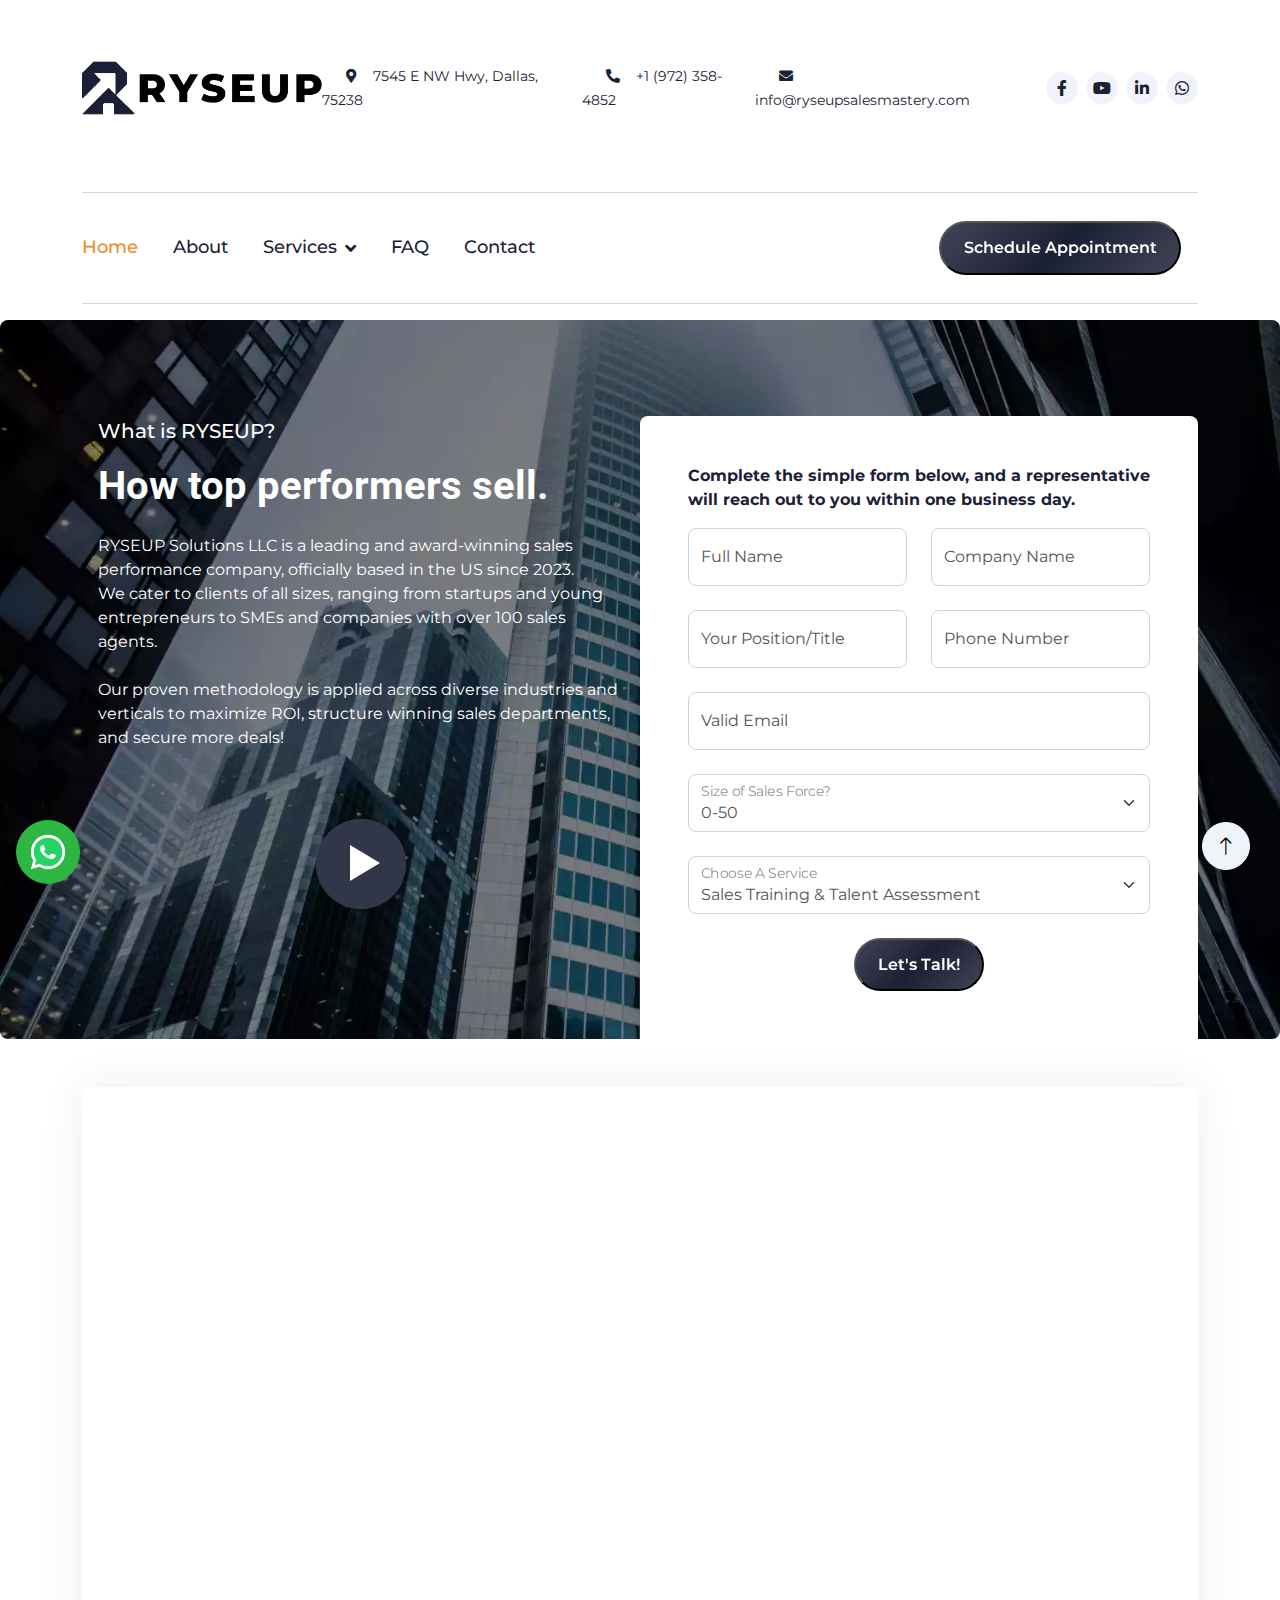
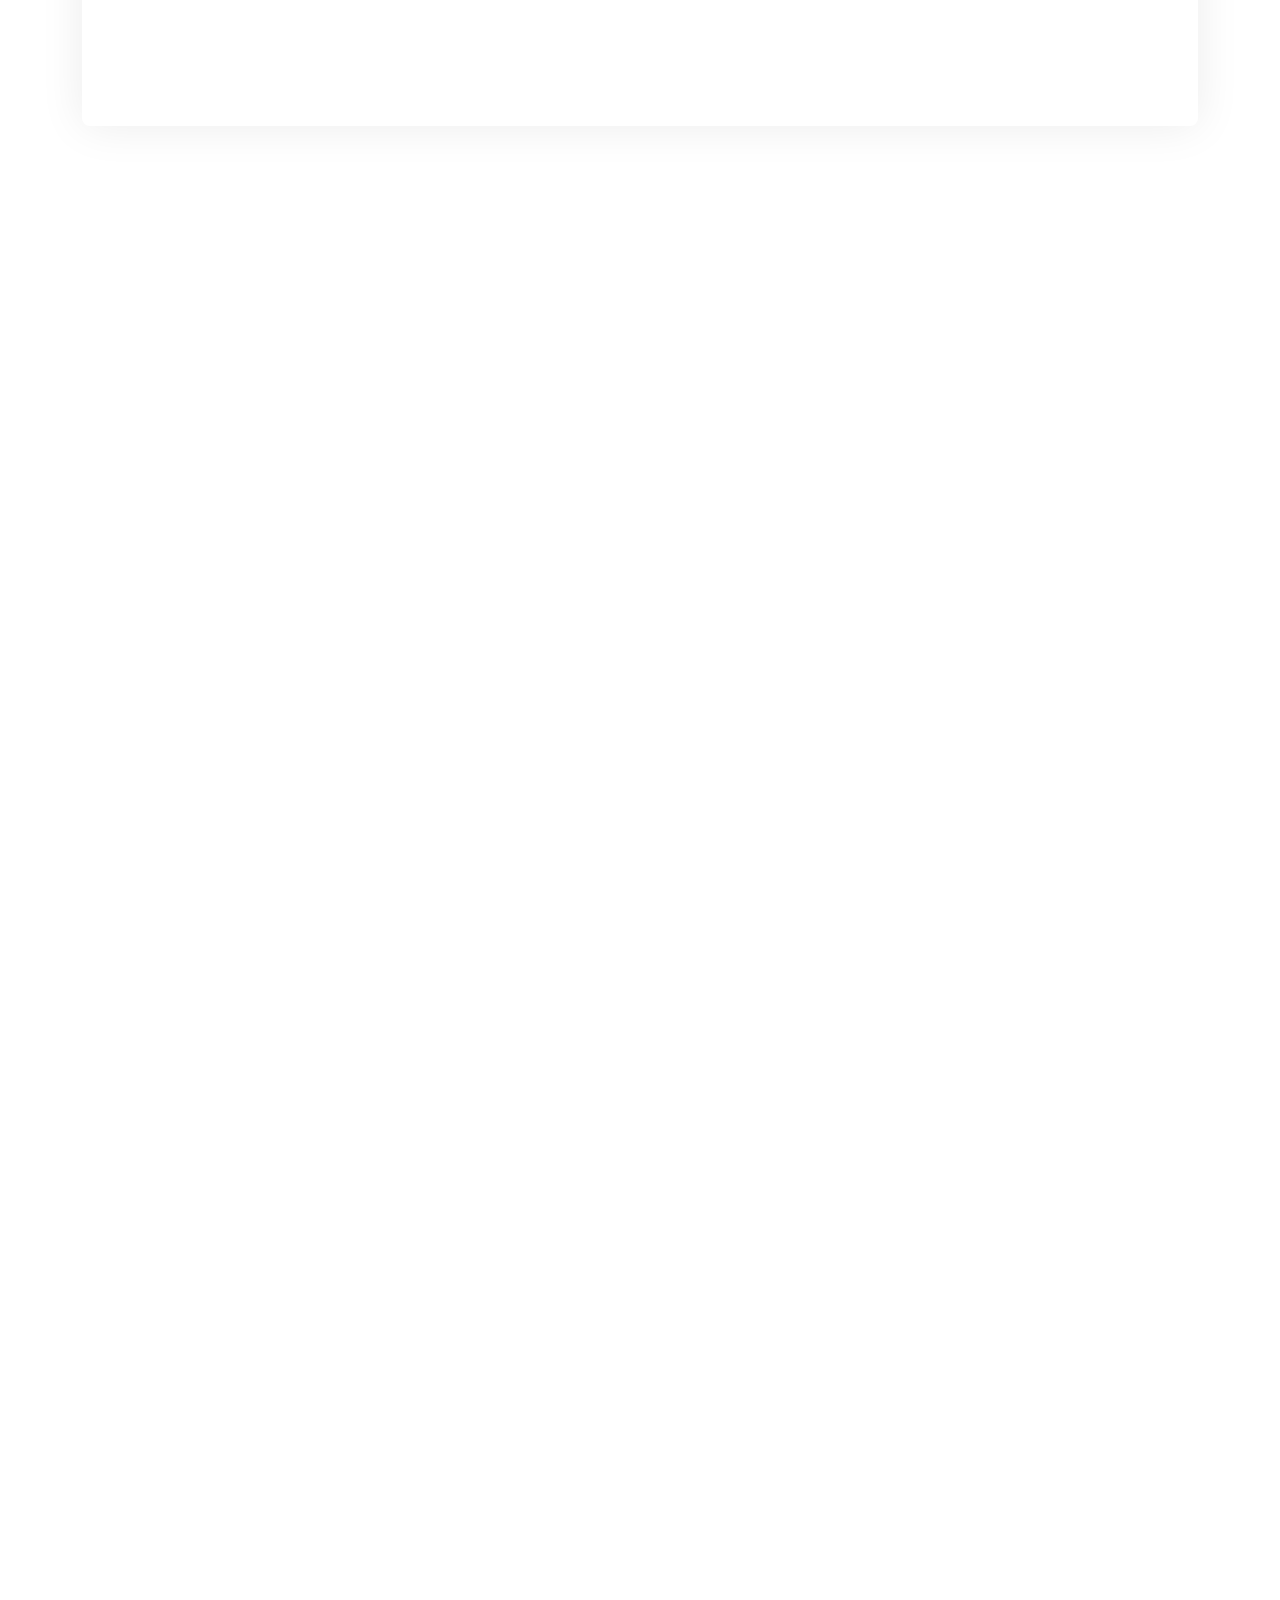
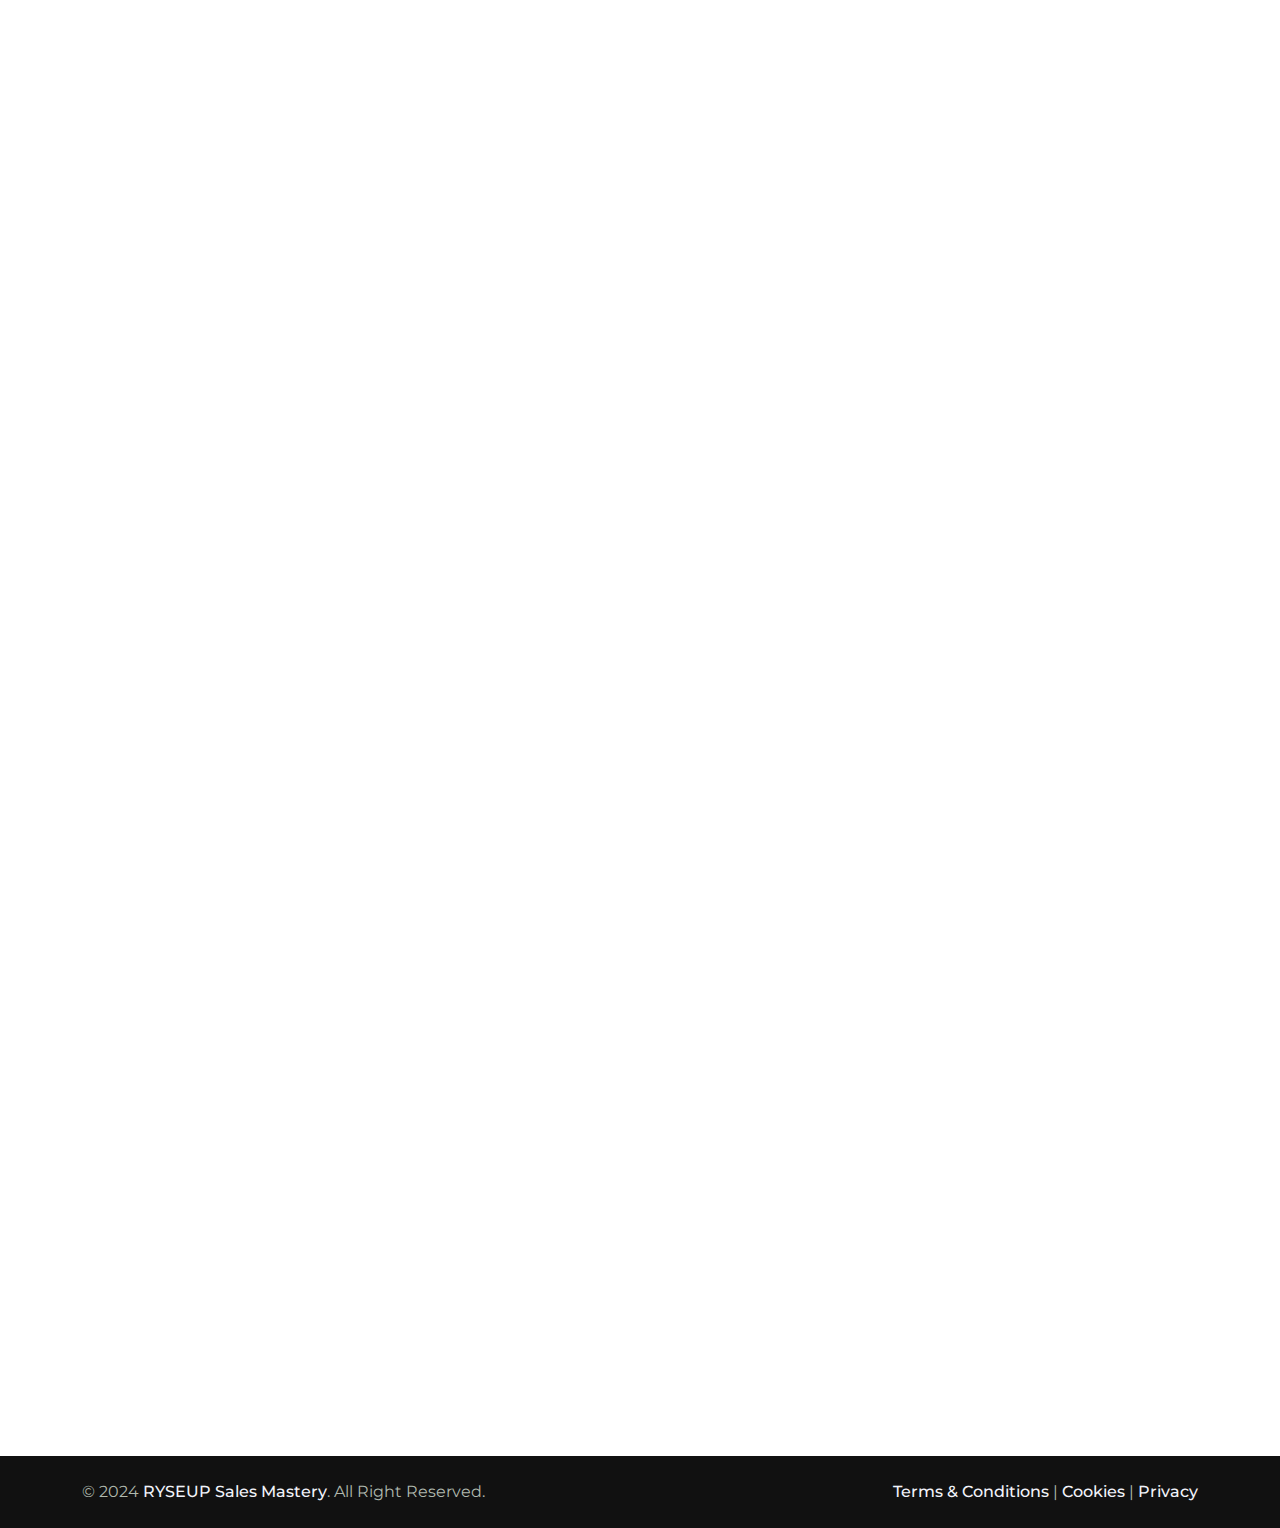
<file: index.html>
<!DOCTYPE html>
<html lang="en">

<head>
	<meta http-equiv="Content-Type" content="text/html; charset=UTF-8">
    <meta http-equiv="Cache-Control" content="public, max-age=31536000">
    <meta http-equiv="Content-Security-Policy" content="script-src 'self' 'nonce-gtagstreamid' 'nonce-lazyloadimages' https://ryseupsalesmastery.com https://ryseupsalesmastery.com:3000 https://rysup.myvnc.com https://etaif725.github.io https://cdnjs.cloudflare.com https://cdn.jsdelivr.net https://ajax.googleapis.com https://fonts.googleapis.com https://fonts.gstatic.com https://www.googletagmanager.com https://widget.trustpilot.com; object-src 'none'; base-uri 'self';">
    <meta content="width=device-width, initial-scale=1.0" name="viewport">
	
    <title>RYSEUP | Close More Deals, Maximize Revenue & Boost Performance up to 10X!</title>
    <meta name="keywords" content="RYSEUP, sales, sales mastery, boost sales, performance, business services, maximize revenue, 10X, high ticket cloers, close more deals">
    <meta name="description" content="Transform your sales skills with RYSEUP Sales Mastery. Boost your sales and performance up to 10X!">
    <meta name="author" content="RYSEUP Solutions LLC">
    <meta name="robots" content="index, follow">
    <meta name="revisit-after" content="7 days">
    <meta name="language" content="English">
    
    <!-- Open Graph Meta Tags (for social media sharing) -->
    <meta property="og:title" content="RYSEUP - Close More Deals, Maximize Revenue & Boost Performance up to 10X!">
    <meta property="og:description" content="Transform your sales skills with RYSEUP Sales Mastery. Boost your sales and performance up to 10X!">
    <meta property="og:image" content="https://www.ryseupsalesmastery.com/img/icon/social/index-screenshot.PNG">
    <meta property="og:url" content="https://www.ryseupsalesmastery.com/">
    <meta property="og:type" content="website">

    <!-- Twitter Meta Tags (for Twitter Cards) -->
    <meta name="twitter:card" content="summary_large_image">
    <meta name="twitter:title" content="RYSEUP - Close More Deals, Maximize Revenue & Boost Performance up to 10X!">
    <meta name="twitter:description" content="Transform your sales skills with RYSEUP Sales Mastery. Boost your sales and performance up to 10X!">
    <meta name="twitter:image" content="https://www.ryseupsalesmastery.com/img/icon/social/index-screenshot.PNG">
    <meta name="twitter:site" content="@RyseupSalesMastery">
    
    <!-- Canonical URL (specify the preferred version of a URL) -->
    <link rel="canonical" href="https://www.ryseupsalesmastery.com/">

    <!-- Favicon -->
    <link rel="icon" type="image/png" href="/img/favicon.png">
	
    <!-- Google Web Fonts -->
    <link rel="preconnect" href="https://fonts.googleapis.com">
    <link href="https://fonts.gstatic.com" crossorigin>
    <link href="https://fonts.googleapis.com/css2?family=Montserrat:wght@400;500&family=Roboto:wght@500;700&display=swap" rel="stylesheet">  
	
    <!-- Icon Font Stylesheet -->
    <link href="https://cdnjs.cloudflare.com/ajax/libs/font-awesome/5.10.0/css/all.min.css" rel="stylesheet">
    <link href="https://cdn.jsdelivr.net/npm/bootstrap-icons@1.4.1/font/bootstrap-icons.css" rel="stylesheet">

    <!-- Libraries Stylesheet -->
    <link href="/lib/animate/animate.min.css" rel="stylesheet">
    <link href="/lib/owlcarousel/assets/owl.carousel.min.css" rel="stylesheet">
    <link href="/lib/lightbox/css/lightbox.min.css" rel="stylesheet">

    <!-- Customized Bootstrap Stylesheet -->
    <link href="/css/bootstrap.min.css" rel="stylesheet">

    <!-- Template Stylesheets -->
    <link href="/css/style.css" rel="stylesheet">
    <link href="/css/custom.css" rel="stylesheet">

    <!-- Preloading Images -->
	<link rel="preload" fetchpriority="high" as="image" href="/img/RyseUp-SalesTraining-0.webp">
	<link rel="preload" fetchpriority="high" as="image" href="/img/RyseUp-SalesTraining-1.webp">
	<link rel="preload" fetchpriority="high" as="image" href="/img/RyseUp-SalesTraining-2.webp">
	<link rel="preload" fetchpriority="high" as="image" href="/img/RyseUp-SalesTraining-3.webp">
	<link rel="preload" fetchpriority="high" as="image" href="/img/RyseUp-SalesTraining-4.webp">
	<link rel="preload" fetchpriority="high" as="image" href="/img/RyseUp-SalesTraining-5.webp">
	<link rel="preload" fetchpriority="high" as="image" href="/img/favicon.png">
	<link rel="preload" fetchpriority="high" as="image" href="/img/favicon.ico">
	<!-- <link rel="preload" fetchpriority="high" as="image" href="/img/project-1.png"> -->
	<!-- <link rel="preload" fetchpriority="high" as="image" href="/img/project-2.png"> -->
	<!-- <link rel="preload" fetchpriority="high" as="image" href="/img/project-3.png"> -->
	<!-- <link rel="preload" fetchpriority="high" as="image" href="/img/project-4.png"> -->
	<link rel="lazy" fetchpriority="high" as="image" href="/img/icon/WEBP/Bug-logo.webp">
	<link rel="lazy" fetchpriority="high" as="image" href="/img/icon/WEBP/cobravl-logo.webp">
	<link rel="lazy" fetchpriority="high" as="image" href="/img/icon/WEBP/discountbank-logo.webp">
	<link rel="lazy" fetchpriority="high" as="image" href="/img/icon/WEBP/etoro-logo.webp">
	<link rel="lazy" fetchpriority="high" as="image" href="/img/icon/WEBP/jacksonmovers-logo.webp">
	<link rel="lazy" fetchpriority="high" as="image" href="/img/icon/WEBP/logo-dark-svg.webp">
	<link rel="lazy" fetchpriority="high" as="image" href="/img/icon/WEBP/logo-dark.webp">
	<link rel="lazy" fetchpriority="high" as="image" href="/img/icon/WEBP/logo-light-svg.webp">
	<link rel="lazy" fetchpriority="high" as="image" href="/img/icon/WEBP/logo-light.webp">
	<link rel="preload" fetchpriority="high" as="image" href="/img/icon/WEBP/logo-main-svg.webp">
	<link rel="preload" fetchpriority="high" as="image" href="/img/icon/WEBP/logo-main.webp">
	<link rel="lazy" fetchpriority="high" as="image" href="/img/icon/WEBP/malcam-logo.webp">
	<link rel="lazy" fetchpriority="high" as="image" href="/img/icon/WEBP/raptorvanlines-logo.webp">
	<link rel="lazy" fetchpriority="high" as="image" href="/img/icon/WEBP/sig.webp">
	<link rel="lazy" fetchpriority="high" as="image" href="/img/icon/WEBP/sqlink-logo.webp">
	<link rel="lazy" fetchpriority="high" as="image" href="/img/icon/SVG/logo-dark.svg">
	<link rel="lazy" fetchpriority="high" as="image" href="/img/icon/SVG/logo-light.svg">
	<link rel="preload" fetchpriority="high" as="image" href="/img/icon/SVG/logo-main.svg">
	<link rel="lazy" fetchpriority="high" as="image" href="/img/icon/logo/Bug-logo.png">
	<link rel="lazy" fetchpriority="high" as="image" href="/img/icon/logo/bug-logo.png">
	<link rel="lazy" fetchpriority="high" as="image" href="/img/icon/logo/cobravl-logo.png">
	<link rel="lazy" fetchpriority="high" as="image" href="/img/icon/logo/discountbank-logo.png">
	<link rel="lazy" fetchpriority="high" as="image" href="/img/icon/logo/etoro-logo.png">
	<link rel="lazy" fetchpriority="high" as="image" href="/img/icon/logo/jacksonmovers-logo.png">
	<link rel="lazy" fetchpriority="high" as="image" href="/img/icon/logo/logo-main.png">
	<link rel="lazy" fetchpriority="high" as="image" href="/img/icon/logo/malcam-logo.png">
	<link rel="lazy" fetchpriority="high" as="image" href="/img/icon/logo/raptorvanlines-logo.png">
	<link rel="lazy" fetchpriority="high" as="image" href="/img/icon/logo/sqlink-logo.png">
	<link rel="lazy" fetchpriority="high" as="image" href="/img/icon/blue/icon-1.png">
	<link rel="lazy" fetchpriority="high" as="image" href="/img/icon/blue/icon-2.png">
	<link rel="lazy" fetchpriority="high" as="image" href="/img/icon/blue/icon-3.png">
	<link rel="lazy" fetchpriority="high" as="image" href="/img/icon/blue/icon-4.png">
	<link rel="lazy" fetchpriority="high" as="image" href="/img/icon/blue/icon-5.png">
	<link rel="lazy" fetchpriority="high" as="image" href="/img/icon/blue/icon-6.png">
	<link rel="lazy" fetchpriority="high" as="image" href="/img/icon/blue/icon-7.png">
	<link rel="lazy" fetchpriority="high" as="image" href="/img/icon/blue/icon-8.png">
	<link rel="lazy" fetchpriority="high" as="image" href="/img/icon/blue/icon-9.png">
	<link rel="lazy" fetchpriority="high" as="image" href="/img/icon/blue/icon-10.png">
	<link rel="lazy" fetchpriority="high" as="image" href="/img/icon/orange/icon-1.png">
	<link rel="lazy" fetchpriority="high" as="image" href="/img/icon/orange/icon-2.png">
	<link rel="lazy" fetchpriority="high" as="image" href="/img/icon/orange/icon-3.png">
	<link rel="lazy" fetchpriority="high" as="image" href="/img/icon/orange/icon-4.png">
	<link rel="lazy" fetchpriority="high" as="image" href="/img/icon/orange/icon-5.png">
	<link rel="lazy" fetchpriority="high" as="image" href="/img/icon/orange/icon-6.png">
	<link rel="lazy" fetchpriority="high" as="image" href="/img/icon/orange/icon-7.png">
	<link rel="lazy" fetchpriority="high" as="image" href="/img/icon/orange/icon-8.png">
	<link rel="lazy" fetchpriority="high" as="image" href="/img/icon/orange/icon-9.png">
	<link rel="lazy" fetchpriority="high" as="image" href="/img/icon/orange/icon-10.png">
	<link rel="lazy" fetchpriority="high" as="image" href="/img/icon/orange/icon-11.png">
	<link rel="lazy" fetchpriority="high" as="image" href="/img/icon/orange/icon-12.png">
	<link rel="preload" fetchpriority="high" as="image" href="/img/icon/orange/plus-orange-icon.png">
	<link rel="preload" fetchpriority="high" as="image" href="/img/icon/orange/rising-orange-icon.png">
	<link rel="preload" fetchpriority="high" as="image" href="/img/icon/orange/plus-orange-icon.svg">
	<link rel="preload" fetchpriority="high" as="image" href="/img/icon/orange/rising-orange-icon.svg">

	<!-- Google tag (gtag.js) -->
	<!-- Load gtag.js without nonce -->
	<script src="https://www.googletagmanager.com/gtag/js?id=G-T3BDVP043E" async></script>

	<!-- Inline script with nonce for gtag config -->
	<script nonce="gtagstreamid">
		window.dataLayer = window.dataLayer || [];
		function gtag() {
			dataLayer.push(arguments);
		}
		gtag('js', new Date());

		gtag('config', 'G-T3BDVP043E');
	</script>
</head>

<body>
    <!-- Spinner Start
    <div id="spinner" class="show bg-white position-fixed translate-middle w-100 vh-100 top-50 start-50 d-flex align-items-center justify-content-center">
        <div class="spinner-border text-dark" role="status" style="width: 3rem; height: 3rem;"></div>
    </div>
    <!-- Spinner End -->


    <!-- Topbar Start -->
    <div class="container-fluid d-none d-lg-flex">
        <div class="container py-5">
            <div class="d-flex align-items-center">
                <a href="/">
				<img src="/img/icon/SVG/logo-main.svg" style="width: 15rem; height: 5rem;" alt="RYSEUP Brand Logo">
				</img>
                </a>
                <div class="ms-auto d-flex align-items-center">
                    <a href="https://www.google.com/maps/place/7545+E+NW+Hwy,+Dallas,+TX+75238/@32.8561587,-96.7322996,17z/" target="_blank"><small class="ms-4 text-dark"><i class="fa fa-map-marker-alt me-3 text-dark" target="_blank"></i>7545 E NW Hwy, Dallas, 75238</small></a>
                    <a href="tel:+19723584852"><small class="ms-4 text-dark"><i class="fa fa-phone-alt me-3 text-dark"></i>+1 (972) 358-4852</small></a>
					<a href="mailto:info@ryseupsalesmastery.com"><small class="ms-4 text-dark"><i class="fa fa-envelope me-3 text-dark"></i>info@ryseupsalesmastery.com</small></a>
                    <div class="ms-3 d-flex">
                        <!-- <a class="btn btn-sm-square btn-light text-dark rounded-circle ms-2" href="#"><i class="fab fa-instagram" target="_blank"></i></a> -->
                        <a class="btn btn-sm-square btn-light text-dark rounded-circle ms-2" href="https://www.facebook.com/profile.php?id=61556825361388" target="_blank"><i class="fab fa-facebook-f" aria-hidden="true"></i></a>
                        <a class="btn btn-sm-square btn-light text-dark rounded-circle ms-2" href="https://www.youtube.com/channel/UCgB8l-G06Dy-QDdQQE-dBeA" target="_blank"><i class="fab fa-youtube" aria-hidden="true"></i></a>
                        <a class="btn btn-sm-square btn-light text-dark rounded-circle ms-2" href="https://www.linkedin.com/in/etai-fishler-63745674/" target="_blank"><i class="fab fa-linkedin-in" aria-hidden="true"></i></a>
                        <a class="btn btn-sm-square btn-light text-dark rounded-circle ms-2" href="https://wa.me/19723584852" target="_blank"><i class="fab fa-whatsapp" aria-hidden="true"></i></a>
                    </div>
                </div>
            </div>
        </div>
    </div>
    <!-- Topbar End -->
	

    <!-- Navbar Start -->
    <div class="container-fluid bg-white sticky-top">
        <div class="container">
		<hr class="hide fadeIn">
            <nav class="navbar navbar-expand-lg bg-white navbar-light p-lg-0">
                <a href="/" class="navbar-brand d-lg-none" aria-label="ryseupLogo" name="ryseupLogo">
					<img src="/img/icon/SVG/logo-main.svg" style="width: 15rem; height: 5rem;" alt="RYSEUP Brand Logo">
					</img>
                </a>
				<button type="button" class="navbar-toggler me-0" data-bs-toggle="collapse" data-bs-target="#navbarCollapse" aria-label="mobileMenu" name="mobileMenu">
					<span class="fas fa-bars text-white"></span>
					<span class="shimmer"></span>
				</button>
                <!-- <button type="button" class="navbar-toggler me-0" data-bs-toggle="collapse" data-bs-target="#navbarCollapse"> -->
                    <!-- <span class="navbar-toggler-icon text"></span> -->
                <!-- </button> -->
                <div class="collapse navbar-collapse" id="navbarCollapse">
                    <div class="navbar-nav">
						<br>
                        <a href="/" class="nav-item nav-link active">Home</a>
                        <a href="/about" class="nav-item nav-link">About</a>
                        <!-- <a href="service.html" class="nav-item nav-link">Services</a> -->
                        <div class="nav-item dropdown">
                            <a href="#" class="nav-item nav-link dropdown-toggle hidemobile" data-bs-toggle="dropdown">Services</a>
                            <a href="/services" class="nav-item nav-link dropdown-toggle hide">Services</a>
                            <div class="dropdown-menu bg-light rounded-0 rounded-bottom rounded-top m-0">
                                <a href="/services" class="dropdown-item hidemobile">All Services</a>
                                <a href="/services/" class="dropdown-item">Sales Training & Talent Assessment</a>
                                <a href="/services/high-ticket-sales" class="dropdown-item">High-Ticket Sales Closing</a>
                                <a href="/services/sales-strategies" class="dropdown-item">Sales Strategy & Go-To-Market</a>
                                <!-- <a href="/services/talemt-Assessment" class="dropdown-item">Talent Assessment & Motivation</a> -->
                                <a href="/services/sales-process-development" class="dropdown-item">Sales Proccess & Development</a>
                                <a href="/services/" class="dropdown-item">Customer Attributes & Implementation</a>
                                <a href="/services/sales-tech-enablement" class="dropdown-item">Tech Enablement in Sales</a>
                            </div>
                        </div>
						<!-- <a href="#casestudies" class="nav-item nav-link">Case Studies</a> -->
						<a href="/faq" class="nav-item nav-link">FAQ</a>
                        <a href="/contact" class="nav-item nav-link">Contact</a>
						<br>
						<a href="https://calendly.com/ryseupsalesmastery/30min" target="_blank" class="btn rounded-pill py-2 px-3 hidemobile">
							<button aria-label="appointmentBtn" name="appointmentBtn">
								<span class="text text-white">Schedule Appointment</span>
								<span class="shimmer"></span>
							</button>
						</a>
						<br>
                    </div>
                    <div class="ms-auto d-none d-lg-block">
						<a href="https://calendly.com/ryseupsalesmastery/30min" target="_blank" class="btn rounded-pill py-2 px-3 hide">
						<button aria-label="appointmentBtn" name="appointmentBtn">
							<span class="text text-white">Schedule Appointment</span>
							<span class="shimmer"></span>
						</button>
						</a>
                    </div>
                </div>
            </nav>
		<hr class="hide fadeIn">
        </div>
    </div>
    <!-- Navbar End -->


    <!-- Hero Start -->
    <div class="container-xxl herodef rounded-top rounded-bottom">
        <div class="container">
            <div class="row g-0">
                <div class="col-lg-6">
                    <div class="h-100 d-block align-items-center justify-content-center px-3">
						<br><br><br><br>
					    <p class="fs-5 fw-medium text-white">What is RYSEUP?</p>
                        <h1 class="display-6 mb-4 text-white">How top performers sell.</h1>
						<p class="mb-4 text-white">RYSEUP Solutions LLC is a leading and award-winning sales performance company, officially based in the US since 2023.<br>
						We cater to clients of all sizes, ranging from startups and young entrepreneurs to SMEs and companies with over 100 sales agents.<br><br>
						Our proven methodology is applied across diverse industries and verticals to maximize ROI, structure winning sales departments, and secure more deals!</p>
						<br><br>
						<center>
                        <button type="button" class="btn-play" data-bs-toggle="modal" aria-label="modalBtn" name="modalBtn"
                            data-src="https://www.youtube.com/embed/CY6uaOIPT80" data-bs-target="#videoModal">
                            <span></span>
                        </button>
						</center>
						<br><br><br><br>
                    </div>
                </div>
                <div class="col-lg-6 pt-lg-5 wow fadeIn" data-wow-delay="0.5s">
                    <div class="bg-white rounded-top p-5 mt-lg-5">
						<div class="h-100 align-items-center justify-content-center">
							<p class="text-dark"><strong>Complete the simple form below, and a representative will reach out to you within one business day.</strong></p>
							<form id="LeadForm" action="https://ryseupsalesmastery.com:3000/leads" method="post">
							<!-- <a class="btn btn-dark rounded-pill py-3 px-5" href="">Explore More</a> -->
							<!-- <form id="LeadForm" onsubmit="sendFormData(); return false;"> -->
								<div id="errorMessages" class="alert alert-danger" style="display: none;"></div>
								<div id="successMessage" class="alert alert-success" style="display: none;"></div>
							  <div class="col-lg-12 wow" data-wow-delay="0.5s">
								  <!-- <h2 class="mb-4">Ready? Set... Go!</h2> -->
								  <div class="row g-12">
									  <div class="col-sm-6">
										  <div class="form-floating">
											  <input type="text" class="form-control" id="name" name="name" placeholder="Your Full Name">
											  <label for="name">Full Name</label>
										  </div>
										  <br>
									  </div>
									  <div class="col-sm-6">
										  <div class="form-floating">
											  <input type="text" class="form-control" id="company" name="company" placeholder="Company Name">
											  <label for="company">Company Name</label>
										  </div>
										  <br>
									  </div>
									  <br>
									  <div class="col-sm-6">
										  <div class="form-floating">
											  <input type="text" class="form-control" id="position" name="position" placeholder="Your Position/Title">
											  <label for="position">Your Position/Title</label>
										  </div>
										  <br>
									  </div>
									  <div class="col-sm-6">
										  <div class="form-floating">
											  <input type="text" class="form-control" id="mobile" name="mobile" placeholder="Your Mobile">
											  <label for="mobile">Phone Number</label>
										  </div>
										  <br>
									  </div>
									  <div class="col-sm-12">
										  <div class="form-floating">
											  <input type="email" class="form-control" id="email" name="email" placeholder="Valid Email">
											  <label for="email">Valid Email</label>
										  </div>
										  <br>
									  </div>
									  <div class="col-sm-12">
										  <div class="form-floating">
											  <select class="form-select" id="size" name="size">
												  <option value="0-50" selected>0-50</option>
												  <option value="51-500">51-500</option>
												  <!-- <option value="501-1000">501-1000</option> -->
												  <!-- <option value="">1000+</option> -->
											  </select>
											  <label for="size">Size of Sales Force?</label>
										  </div>
										  <br>
									  </div>
									  <div class="col-sm-12">
										  <div class="form-floating">
											  <select class="form-select" id="service" name="service">
												  <!-- <option selected>Sales Training</option> -->
												  <option value="Sales Training & Talent Assessment" selected>Sales Training & Talent Assessment</option>
												  <option value="High-Ticket Sales Closing">High-Ticket Sales Closing</option>
												  <option value="Strategy & Go-To-Market">Strategy & Go-To-Market</option>
												  <option value="Sales Process">Sales Process</option>
												  <!-- <option value="Talent Assessment & Motivation">Talent Assessment & Motivation</option> -->
												  <option value="Sales Performance & Development">Sales Performance & Development</option>
												  <option value="Customer Attributes & Implementation">Customer Attributes & Implementation</option>
												  <option value="Tech Enablement in Sales">Tech Enablement in Sales</option>
											  </select>
											  <label for="service">Choose A Service</label>
										  </div>
										  <br>
									  </div>
									  <div class="col-12 text-center">
											<button id="send" type="button" aria-label="formBtn" name="formBtn">
												<span class="text text-white">Let's Talk!</span>
												<span class="shimmer"></span>
											</button>
									  </div>
								  </div>
							  </div>
							</form>
						</div>
                    </div>
                </div>
            </div>
        </div>
    </div>
    <!-- Hero End -->
	
	
    <!-- Video Modal Start -->
    <div class="modal modal-video fade" id="videoModal" tabindex="-1" aria-labelledby="exampleModalLabel" aria-hidden="true">
        <div class="modal-dialog">
            <div class="modal-content rounded-0">
                <div class="modal-header">
                    <h3 class="modal-title" id="exampleModalLabel">RYSEUP - Close More Deals & Don't Leave Revenue Behind!</h3>
                    <button type="button" class="btn-close" data-bs-dismiss="modal" aria-label="Close" name="Close"></button>
                </div>
                <div class="modal-body">
                    <!-- 16:9 aspect ratio -->
                    <div class="ratio ratio-16x9">
                        <iframe class="embed-responsive-item" src="" id="video" allowfullscreen allowscriptaccess="always"
                            allow="autoplay"></iframe>
                    </div>
                </div>
            </div>
        </div>
    </div>
    <!-- Video Modal End -->
	
	
    <!-- Features Start -->
    <div class="container-xxl py-5">
        <div class="container">
            <div class="row g-0 feature-row rounded-top rounded-bottom">
				<div class="col-md-6 col-lg-6 wow" data-wow-delay="0.7s">
                    <div class="feature-item border h-100 p-5 rounded-top">
                        <h3 class="mb-3">RYSEUP consistently delivers measurable impact <strong>based on performance</strong>.*</h3>
                        <p style="font-size: 12.5px;" class="mb-3">*RYSEUP 2023-2024 Average Sales Training Client Results. Result May Vary.</p>
                    </div>
                </div>
				<div class="col-md-6 col-lg-2 wow" data-wow-delay="0.7s">
                    <div class="feature-item border h-100 p-5">
                        <div class="key-takeaways__item-inner">
                            <div class="key-takeaways__item-num">
                                <span class="prefix">
									<!-- <img decoding="async" src="/img/icon/orange/plus-orange-icon.svg"> -->
									<img decoding="async" src="/img/icon/orange/rising-orange-icon.svg" width="100" height="100">
                                </span>
                                <span class="number">638</span>
                                <span class="suffix">%</span>
                            </div>
							<label class="suffix suffix-wider">Return on Investment</label>
						</div>
                    </div>
                </div>						
				<div class="col-md-6 col-lg-2 wow" data-wow-delay="0.7s">
                    <div class="feature-item border h-100 p-5">
                        <div class="key-takeaways__item-inner">
                            <div class="key-takeaways__item-num">
                                <span class="prefix">
									<!-- <img decoding="async" src="/img/icon/orange/plus-orange-icon.svg"> -->
									<img decoding="async" src="/img/icon/orange/rising-orange-icon.svg" width="100" height="100">
                                </span>
                                <span class="number">18.74</span>
                                <span class="suffix ">%</span>
                            </div>
							<label class="suffix suffix-wider">Performance Improvement</label>
						</div>
                    </div>
                </div>		
				<div class="col-md-6 col-lg-2 wow" data-wow-delay="0.7s">
                    <div class="feature-item border h-100 p-5 rounded-top">
                        <div class="key-takeaways__item-inner">
                            <div class="key-takeaways__item-num">
                                <span class="prefix">
									<!-- <img decoding="async" src="/img/icon/orange/rising-orange-icon.svg"> -->
									<img decoding="async" src="/img/icon/orange/plus-orange-icon.svg" width="100" height="100">
                                </span>
                                <span class="number">94</span>
                                <span class="suffix ">%</span>
                            </div>
							<label class="suffix suffix-wider">Training Satisfaction</label>
						</div>
                    </div>
                </div>	

                <div class="col-md-6 col-lg-3 wow fadeIn" data-wow-delay="0.1s">
                    <div class="feature-item border h-100 p-5 rounded-bottom">
                        <div class="btn-square bg-light rounded-circle mb-4" style="width: 64px; height: 64px;">
                            <img class="img-fluid" src="/img/icon/orange/icon-1.png" alt="Icon">
                        </div>
                        <h5 class="mb-3">Award-Winning Solutions</h5>
                        <p class="mb-0">Our proven sales methodology and tools ensure you won't miss out on potential revenue!</p>
                    </div>
                </div>
                <div class="col-md-6 col-lg-3 wow fadeIn" data-wow-delay="0.3s">
                    <div class="feature-item border h-100 p-5">
                        <div class="btn-square bg-light rounded-circle mb-4" style="width: 64px; height: 64px;">
                            <img class="img-fluid" src="/img/icon/orange/icon-3.png" alt="Icon">
                        </div>
                        <h5 class="mb-3">Winning More Deals</h5>
                        <p class="mb-0">Receive a comprehensive system for growth—no more false hopes for better outcomes!</p>
                    </div>
                </div>
                <div class="col-md-6 col-lg-3 wow fadeIn" data-wow-delay="0.5s">
                    <div class="feature-item border h-100 p-5">
                        <div class="btn-square bg-light rounded-circle mb-4" style="width: 64px; height: 64px;">
                            <img class="img-fluid" src="/img/icon/orange/icon-12.png" alt="Icon">
                        </div>
                        <h5 class="mb-3">Sales Boost</h5>
                        <p class="mb-0">Over 88.4% of our clients experienced increased performance and overall sales in under 45 days.</p>
                    </div>
                </div>
                <div class="col-md-6 col-lg-3 wow fadeIn" data-wow-delay="0.7s">
                    <div class="feature-item border h-100 p-5 rounded-bottom">
                        <div class="btn-square bg-light rounded-circle mb-4" style="width: 64px; height: 64px;">
                            <img class="img-fluid" src="/img/icon/orange/icon-4.png" alt="Icon">
                        </div>
                        <h5 class="mb-3">All-Inclusive Tech Stack</h5>
                        <p class="mb-0">Implement superior technologies and automation to streamline your sales process.</p>
                    </div>
                </div>			
            </div>
        </div>
    </div>
    <!-- Features End -->
	
	
    <!-- Service Start -->
    <div class="container-xxl py-5">
        <div class="container">
			<!-- <hr class="hide fadeIn"> -->
			<!-- <br> -->
			<!-- <br> -->
            <div class="text-center mx-auto wow fadeInUp" data-wow-delay="0.1s" style="max-width: 500px;">
                <p class="fs-5 fw-medium text-dark">Services We Provide</p>
                <h2 class="display-5 mb-5">RYSEUP Sales Suite</h2>
            </div>
            <div class="row g-4">
                <div class="col-lg-4 col-md-6 wow fadeInUp" data-wow-delay="0.1s">
                    <div class="service-item position-relative h-100">
                        <div class="service-text rounded p-5">
                            <div class="btn-square bg-light rounded-circle mx-auto mb-4" style="width: 64px; height: 64px;">
                                <img class="img-fluid" src="/img/icon/orange/icon-6.png" alt="Icon">
                            </div>
                            <h5 class="mb-3">Sales Strategy & Go-To-Market</h4>
                            <p class="mb-0">Develop strategic approaches and effective go-to-market plans for unparalleled business growth using our unique methodology.</p>
                        </div>
                        <div class="service-btn rounded-0 rounded-bottom">
                            <a class="text-dark fw-medium" href="">Learn More<i class="bi bi-chevron-double-right ms-2"></i></a>
                        </div>
                    </div>
                </div>
                <div class="col-lg-4 col-md-6 wow fadeInUp" data-wow-delay="0.3s">
                    <div class="service-item position-relative h-100">
                        <div class="service-text rounded p-5">
                            <div class="btn-square bg-light rounded-circle mx-auto mb-4" style="width: 64px; height: 64px;">
                                <img class="img-fluid" src="/img/icon/orange/icon-5.png" alt="Icon">
                            </div>
                            <h5 class="mb-3">High-Ticket Sales Closing</h4>
                            <p class="mb-0">Leverage outsourced closers or master the art of closing high-ticket deals through RYSEUP Sales Mastery.</p>
                        </div>
                        <div class="service-btn rounded-0 rounded-bottom">
                            <a class="text-dark fw-medium" href="">Learn More<i class="bi bi-chevron-double-right ms-2"></i></a>
                        </div>
                    </div>
                </div>
                <div class="col-lg-4 col-md-6 wow fadeInUp" data-wow-delay="0.5s">
                    <div class="service-item position-relative h-100">
                        <div class="service-text rounded p-5">
                            <div class="btn-square bg-light rounded-circle mx-auto mb-4" style="width: 64px; height: 64px;">
                                <img class="img-fluid" src="/img/icon/orange/icon-9.png" alt="Icon">
                            </div>
                            <h5 class="mb-3">Sales Training & Talent Assessment</h4>
                            <p class="mb-0">Elevate your team's skills with our comprehensive and tailored sales training programs.</p>
                        </div>
                        <div class="service-btn rounded-0 rounded-bottom">
                            <a class="text-dark fw-medium" href="">Learn More<i class="bi bi-chevron-double-right ms-2"></i></a>
                        </div>
                    </div>
                </div>
                <div class="col-lg-4 col-md-6 wow fadeInUp" data-wow-delay="0.1s">
                    <div class="service-item position-relative h-100">
                        <div class="service-text rounded p-5">
                            <div class="btn-square bg-light rounded-circle mx-auto mb-4" style="width: 64px; height: 64px;">
                                <img class="img-fluid" src="/img/icon/orange/icon-11.png" alt="Icon">
                            </div>
                            <h5 class="mb-3">Sales Process & Development</h4>
                            <p class="mb-0">Attain peak sales performance and continuous development for lasting success.</p>
                        </div>
                        <div class="service-btn rounded-0 rounded-bottom">
                            <a class="text-dark fw-medium" href="">Learn More<i class="bi bi-chevron-double-right ms-2"></i></a>
                        </div>
                    </div>
                </div>
                <div class="col-lg-4 col-md-6 wow fadeInUp" data-wow-delay="0.3s">
                    <div class="service-item position-relative h-100">
                        <div class="service-text rounded p-5">
                            <div class="btn-square bg-light rounded-circle mx-auto mb-4" style="width: 64px; height: 64px;">
                                <img class="img-fluid" src="/img/icon/orange/icon-2.png" alt="Icon">
                            </div>
                            <h5 class="mb-3">Customer Attributes & Implementation</h4>
                            <p class="mb-0">Tailor your approach based on customer attributes, ensuring successful implementation.</p>
                        </div>
                        <div class="service-btn rounded-0 rounded-bottom">
                            <a class="text-dark fw-medium" href="">Learn More<i class="bi bi-chevron-double-right ms-2"></i></a>
                        </div>
                    </div>
                </div>
                <div class="col-lg-4 col-md-6 wow fadeInUp" data-wow-delay="0.5s">
                    <div class="service-item position-relative h-100">
                        <div class="service-text rounded p-5">
                            <div class="btn-square bg-light rounded-circle mx-auto mb-4" style="width: 64px; height: 64px;">
                                <img class="img-fluid" src="/img/icon/orange/icon-10.png" alt="Icon">
                            </div>
                            <h5 class="mb-3">Tech Enablement in Sales</h4>
                            <p class="mb-0">Leverage technology for enhanced sales strategies and improved overall performance.</p>
                        </div>
                        <div class="service-btn rounded-0 rounded-bottom">
                            <a class="text-dark fw-medium" href="">Learn More<i class="bi bi-chevron-double-right ms-2"></i></a>
                        </div>
                    </div>
                </div>	
				<!-- #CastStudies Mark for menus -->
				<div id="casestudies"></div>
            </div>
        </div>
    </div>
    <!-- Service End -->
	
	
    <!-- About Start -->
    <div class="container-xxl bg-light rounded-top rounded-bottom py-5 wow fadeIn" data-wow-delay="0.1s">
        <div class="container">
			<!-- <hr class="hide fadeIn"> -->
            <div class="text-center mx-auto wow fadeInUp" data-wow-delay="0.1s" style="max-width: 500px;">
                <p class="fs-5 fw-medium text-dark">Let's Get Acquainted</p>
                <h2 class="display-7 mb-5 text-dark"><i>"Every solution we offer shares a common goal: providing you with the <u>highest possible return</u> on your sales performance investment."</i></h2>
				<div class="ms-auto d-lg-block">
					<a href="/about" class="btn rounded-pill py-2 px-3 wow fadeInUp data-wow-delay="0.1s">
						<button aria-label="aboutBtn" name="aboutBtn">
							<span class="text text-white">Learn More About RYSEUP</span>
							<span class="shimmer"></span>
						</button>
					</a>
                </div>
            </div>
			<br>
			<!-- <hr class="hide fadeIn"> -->
        </div>
    </div>
    <!-- About End -->


	<!-- Testimonial Start -->
    <div class="container-xxl pt-5">
        <div class="container">
            <div class="text-center text-md-start pb-5 pb-md-0 wow fadeInUp" data-wow-delay="0.1s" style="max-width: 500px;">
                <p class="fs-5 fw-medium text-dark">Don't Just Take It From Us</p>
                <h2 class="display-5 mb-5">Here's What Our Previous Clients Say:</h2>
            </div>
            <div class="owl-carousel testimonial-carousel wow fadeInUp" data-wow-delay="0.1s">
                <div class="testimonial-item p-4 p-lg-5 mb-5 rounded-top rounded-bottom">
                    <img class="mb-4" src="/img/icon/logo/bug-logo.png" alt="Bug Multisystem Ltd. - Largest retailer of computers in Israel">
                    <p class="mb-4">I worked with Etai back in 2011-2012. With his guidance and sales determination, three of our lower-performing branches became our top 5 branches for 8 months in a row. We've been sending our new employees for training in those three branches only from that day.</p>
                    <h5>Yaniv Modan</h5>
                    <span class="text-dark">Regional Manager, Bug Multisystems LTD</span>
                </div>
				<div class="testimonial-item p-4 p-lg-5 mb-5 rounded-top rounded-bottom">
                    <img class="mb-4" src="/img/icon/logo/sqlink-logo.png" alt="SQLink Group - Provider of computer services">
                    <p class="mb-4">Etai is truly among the most professional sales trainers I've worked with. Our sales team has been using his method for the sixth year in a row. Our gross sales revenue was growing at a rate of approximately 230% annually. We couldn't be happier. Thank you, Etai!</p>
                    <h5>Keren Gold</h5>
                    <span class="text-dark">Regional Sales Manager, SQLink</span>
                </div>				
				<div class="testimonial-item p-4 p-lg-5 mb-5 rounded-top rounded-bottom">
                    <img class="mb-4" src="/img/icon/logo/malcam-logo.png" alt="Malcam - Quality control in manufacturing processes">
                    <p class="mb-4">I've been working with Etai since 2013, and his sales method helped our family-owned business not only close more deals immediately but also develop a plan to prevent our B2B clients from slipping away due to annual budget cycles. That alone increased our annual revenue by nearly 480%! He's the best, he truly is.</p>
                    <h5>Udi Moshe</h5>
                    <span class="text-dark">VP Sales, Malcam LTD</span>
                </div>				
				<div class="testimonial-item p-4 p-lg-5 mb-5 rounded-top rounded-bottom">
                    <img class="mb-4" src="/img/icon/logo/etoro-logo.png" alt="eToro - Trading and investing platform">
                    <p class="mb-4">We engaged Etai in 2018 and 2019 to help us improve our overall sales process and pitch. In 2018, we had our regulations approved in 140+ countries and wanted to ensure everything worked smoothly. Etai not only delivered but also helped us generate over ~1138% growth within the first year! Etai is definitely one of my favorite people to work with.</p>
                    <h5>Mike L.</h5>
                    <span class="text-dark">VP Sales, etoro USA</span>
                </div>
                <div class="testimonial-item p-4 p-lg-5 mb-5 rounded-top rounded-bottom">
                    <img class="mb-4" src="/img/icon/logo/raptorvanlines-logo.png" alt="Raptor Van Lines - Nationwide moving and storage company located in Los-Angeles California">
                    <p class="mb-4">Etai transformed my sales approach and helped me stay afloat when my business was barely making a profit. Since 2018, I've experienced consistent growth without having much budget to spend on marketing. I'm super happy with his services.</p>
                    <h5>Julio V.</h5>
                    <span class="text-dark">Owner & CEO, Raptor Van Lines</span>
                </div>
                <div class="testimonial-item p-4 p-lg-5 mb-5 rounded-top rounded-bottom">
                    <img class="mb-4" src="/img/icon/logo/cobravl-logo.png" alt="Cobra Van Lines - Nationwide moving and storage company located in New Jersey">
                    <p class="mb-4">I started working with Etai in May 2023, and he's been nothing but great! I utilized him as a sales closer for my moving company, and every job I got from him was always great to deal with! I recommend anyone to check him out.</p>
                    <h5>Amy Baroz</h5>
                    <span class="text-dark">Owner & CEO, Cobra Van Lines</span>
                </div>
                <div class="testimonial-item p-4 p-lg-5 mb-5 rounded-top rounded-bottom">
                    <img class="mb-4" src="/img/icon/logo/jacksonmovers-logo.png" alt="Jackson Movers - Nationwide moving and storage company located in San-Antonio and Dallas Texas">
                    <p class="mb-4">Etai worked with us as a Sales Closer in 2018-2019. He generated close to $1.3 million in sales in under a year. In 2023, I asked him to train and oversee my current sales department for one year. With four agents, he managed to bring in almost x6.5 in sales (2023-2024) compared to expenses and x2.3 in sales revenue compared to last year. I recommend people to sit with him, and I'm sure he'll help you the way he helped me!</p>
                    <h5>Owen D.</h5>
                    <span class="text-dark">Co-Owner & CEO, Jackson Movers</span>
                </div>
            </div>
        </div>
    </div>
    <!-- Testimonial End -->


    <!-- Footer Start -->
    <div class="container-fluid bg-dark footer mt-5 py-5 wow" data-wow-delay="0.1s">
        <div class="container py-5">
            <div class="row g-5">
                <div class="col-lg-3 col-md-6">
                    <!-- <h4 class="text-white mb-4">Our Office</h4> -->
					<a href="/"><img src="/img/icon/SVG/logo-light.svg" style="width: 15rem; padding-bottom: 20px;"></img></a>
                    <a href="https://www.google.com/maps/place/7545+E+NW+Hwy,+Dallas,+TX+75238/@32.8561587,-96.7322996,17z/" target="_blank"><p class="mb-2 text-light"><i class="fa fa-map-marker-alt me-3 text-light"></i>7545 E NW Hwy, Dallas, 75238</p></a>
                    <a href="tel:+19723584852"><p class="mb-2 text-light"><i class="fa fa-phone-alt me-3 text-light"></i>+1 (972) 358-4852</p></a>
                    <a href="mailto:info@ryseupsalesmastery"><p class="mb-2 text-light"><i class="fa fa-envelope me-3 text-light"></i>info@ryseupsalesmastery.com</p></a>
                    <div class="d-flex pt-3">
                        <!-- <a class="btn btn-square btn-light rounded-circle me-2" href="#"><i class="fab fa-instagram"></i></a> -->
                        <a class="btn btn-sm-square btn-light text-dark rounded-circle ms-2" href="https://www.facebook.com/profile.php?id=61556825361388" target="_blank"><i class="fab fa-facebook-f" aria-hidden="true"></i></a>
                        <a class="btn btn-sm-square btn-light text-dark rounded-circle ms-2" href="https://www.youtube.com/channel/UCgB8l-G06Dy-QDdQQE-dBeA" target="_blank"><i class="fab fa-youtube" aria-hidden="true"></i></a>
                        <a class="btn btn-sm-square btn-light text-dark rounded-circle ms-2" href="https://www.linkedin.com/in/etai-fishler-63745674/" target="_blank"><i class="fab fa-linkedin-in" aria-hidden="true"></i></a>
                        <a class="btn btn-sm-square btn-light text-dark rounded-circle ms-2" href="https://wa.me/19723584852" target="_blank"><i class="fab fa-whatsapp" aria-hidden="true"></i></a>
					</div>
                </div>
                <div class="col-lg-3 col-md-6">
                    <h4 class="text-white mb-4">Business Hours</h4>
                    <p class="text-white mb-1">Monday - Friday</p>
                    <h6 class="text-white">08:00 am - 08:00 pm</h6>
                    <p class="text-white mb-1">Saturday</p>
                    <h6 class="text-white">08:00 am - 5:00 pm</h6>
                    <p class="text-white mb-1">Sunday</p>
					<h6 class="text-white">Virtual Sessions Only!</h6>
                </div>

				<div class="col-lg-3 col-md-6">
                    <h4 class="text-white mb-4">Quick Links</h4>
                    <a class="text-white btn btn-link" href="https://calendly.com/ryseupsalesmastery/30min" target="_blank">Schedule Appointment</a>
                    <a class="text-white btn btn-link" href="/">Home</a>
                    <a class="text-white btn btn-link" href="/about">About Us</a>
                    <a class="text-white btn btn-link" href="/contact">Contact Us</a>
                    <a class="text-white btn btn-link" href="/services">Our Services</a>
                    <!-- <a class="text-white btn btn-link" href="/casestudies">Case Studies</a> -->
                    <a class="text-white btn btn-link" href="/faq">FAQ</a>
                </div>
                <div class="col-lg-3 col-md-6">
                    <!-- <form id="FooterForm" onsubmit="sendSubscriptionData(); return false;"> -->
                    <form id="FooterForm" action="https://ryseupsalesmastery.com:3000/subs" method="post">
                        <div id="subscriptionErrorMessages" class="alert alert-danger" style="display: none;"></div>
                        <div id="subscriptionSuccessMessage" class="alert alert-success" style="display: none;"></div>
                        <h4 class="text-white mb-4">Get Your <strong><u>Monthly Doze</u></strong> of Professional Sales Tips</h4>
                        <p class="text-white">We Send <strong> Sales Tips & Case Studies</strong> Each Month. Totally Worth It!</p>
                        <div class="text-white position-relative w-100">
                            <input class="form-control bg-transparent w-100 py-3 ps-4 pe-5" type="text" id="footeremail" name="footeremail" placeholder="Your email">
							<button id="footersubsc" type="button" class="btn btn-light py-2 position-absolute top-0 end-0 mt-2 me-2" aria-label="newsletterBtn" name="newsletterBtn">
								<span class="text text-white">SignUp</span>
								<span class="shimmer"></span>
							</button>
                            <!-- <button id="footersubsc" type="button" class="btn btn-light py-2 position-absolute top-0 end-0 mt-2 me-2">SignUp</button> -->
                        </div>
                    </form>
					<br>
					<div class="trustpilot-widget" data-locale="en-US" data-template-id="56278e9abfbbba0bdcd568bc" data-businessunit-id="65d4c6f25fbb97523f3b089b" data-style-height="100px" data-style-width="100%">
						<a href="https://www.trustpilot.com/review/ryseupsalesmastery.com" target="_blank" rel="noopener">Trustpilot</a>
					</div>
                </div>
            </div>
        </div>
    </div>
    <!-- Footer End -->


    <!-- Copyright Start -->
    <div class="container-fluid copyright py-4">
        <div class="container">
            <div class="row">
                <div class="col-md-6 text-center text-md-start mb-3 mb-md-0">
                    &copy; 2024 <a class="fw-medium text-light" href="/">RYSEUP Sales Mastery</a>. All Right Reserved.
                </div>
				<div class="col-md-6 text-center text-md-end">
                    <a class="fw-medium text-light" href="/terms">Terms & Conditions</a> | <a class="fw-medium text-light" href="/cookies">Cookies</a> | <a class="fw-medium text-light" href="/privacy">Privacy</a>
                </div>
            </div>
        </div>
    </div>
    <!-- Copyright End -->


    <!-- Back to Top -->
    <a href="#" class="btn btn-lg btn-light btn-lg-square rounded-circle back-to-top" aria-label="backtotop" name="backtotop"><i class="bi bi-arrow-up"></i></a>

	<!-- WhatsApp bubble -->
	<a href="https://wa.me/19723584852" target="_blank">
		<div class="wa-bubble">
		<label for="whatsapp"></label>
		</div>
	</a>

    <!-- JavaScript Libraries -->
    <script src="https://ajax.googleapis.com/ajax/libs/jquery/3.6.1/jquery.min.js" type="text/javascript"></script>
    <script src="https://cdn.jsdelivr.net/npm/bootstrap@5.0.0/dist/js/bootstrap.bundle.min.js" type="text/javascript"></script>
    <script src="https://widget.trustpilot.com/bootstrap/v5/tp.widget.bootstrap.min.js" type="text/javascript" async></script>
    <script src="/lib/wow/wow.min.js" type="text/javascript"></script>
    <script src="/lib/easing/easing.min.js" type="text/javascript"></script>
    <script src="/lib/waypoints/waypoints.min.js" type="text/javascript"></script>
    <script src="/lib/owlcarousel/owl.carousel.min.js" type="text/javascript"></script>
    <script src="/lib/lightbox/js/lightbox.min.js" type="text/javascript"></script>

    <!-- Template Javascript -->
    <script src="/js/main.js" type="text/javascript"></script>
	<script nonce="lazyloadimages">
	  document.addEventListener("DOMContentLoaded", function() {
		function addLazyLoad(link) {
		  var img = new Image();
		  img.src = link.href;
		  img.alt = ""; // Set alt attribute if applicable
		  img.loading = "lazy";
		  link.parentNode.replaceChild(img, link);
		}

		// Example: Apply lazy loading to all links with rel="lazy" and as="image"
		var preloadLinks = document.querySelectorAll('link[rel="lazy"][as="image"]');
		preloadLinks.forEach(function(link) {
		  addLazyLoad(link);
		});
	  });
	</script>
</body>

</html>
</file>
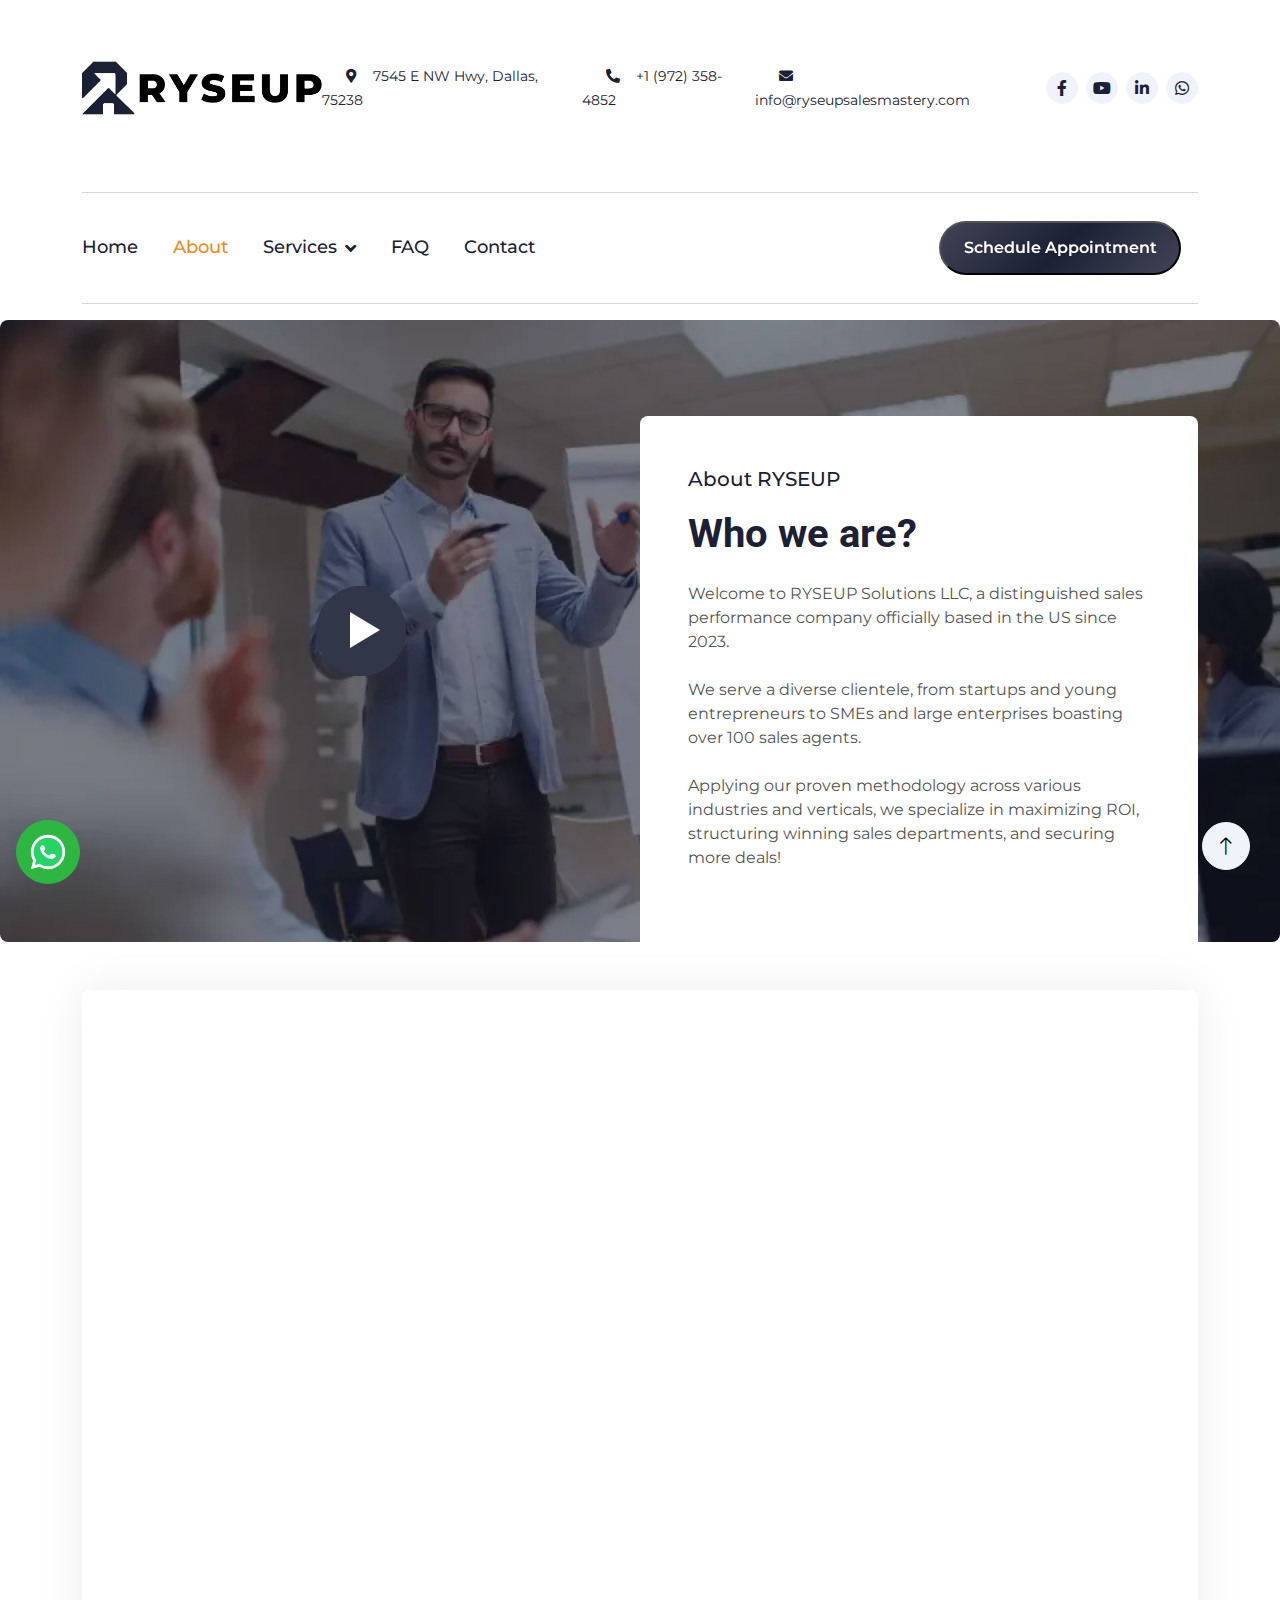
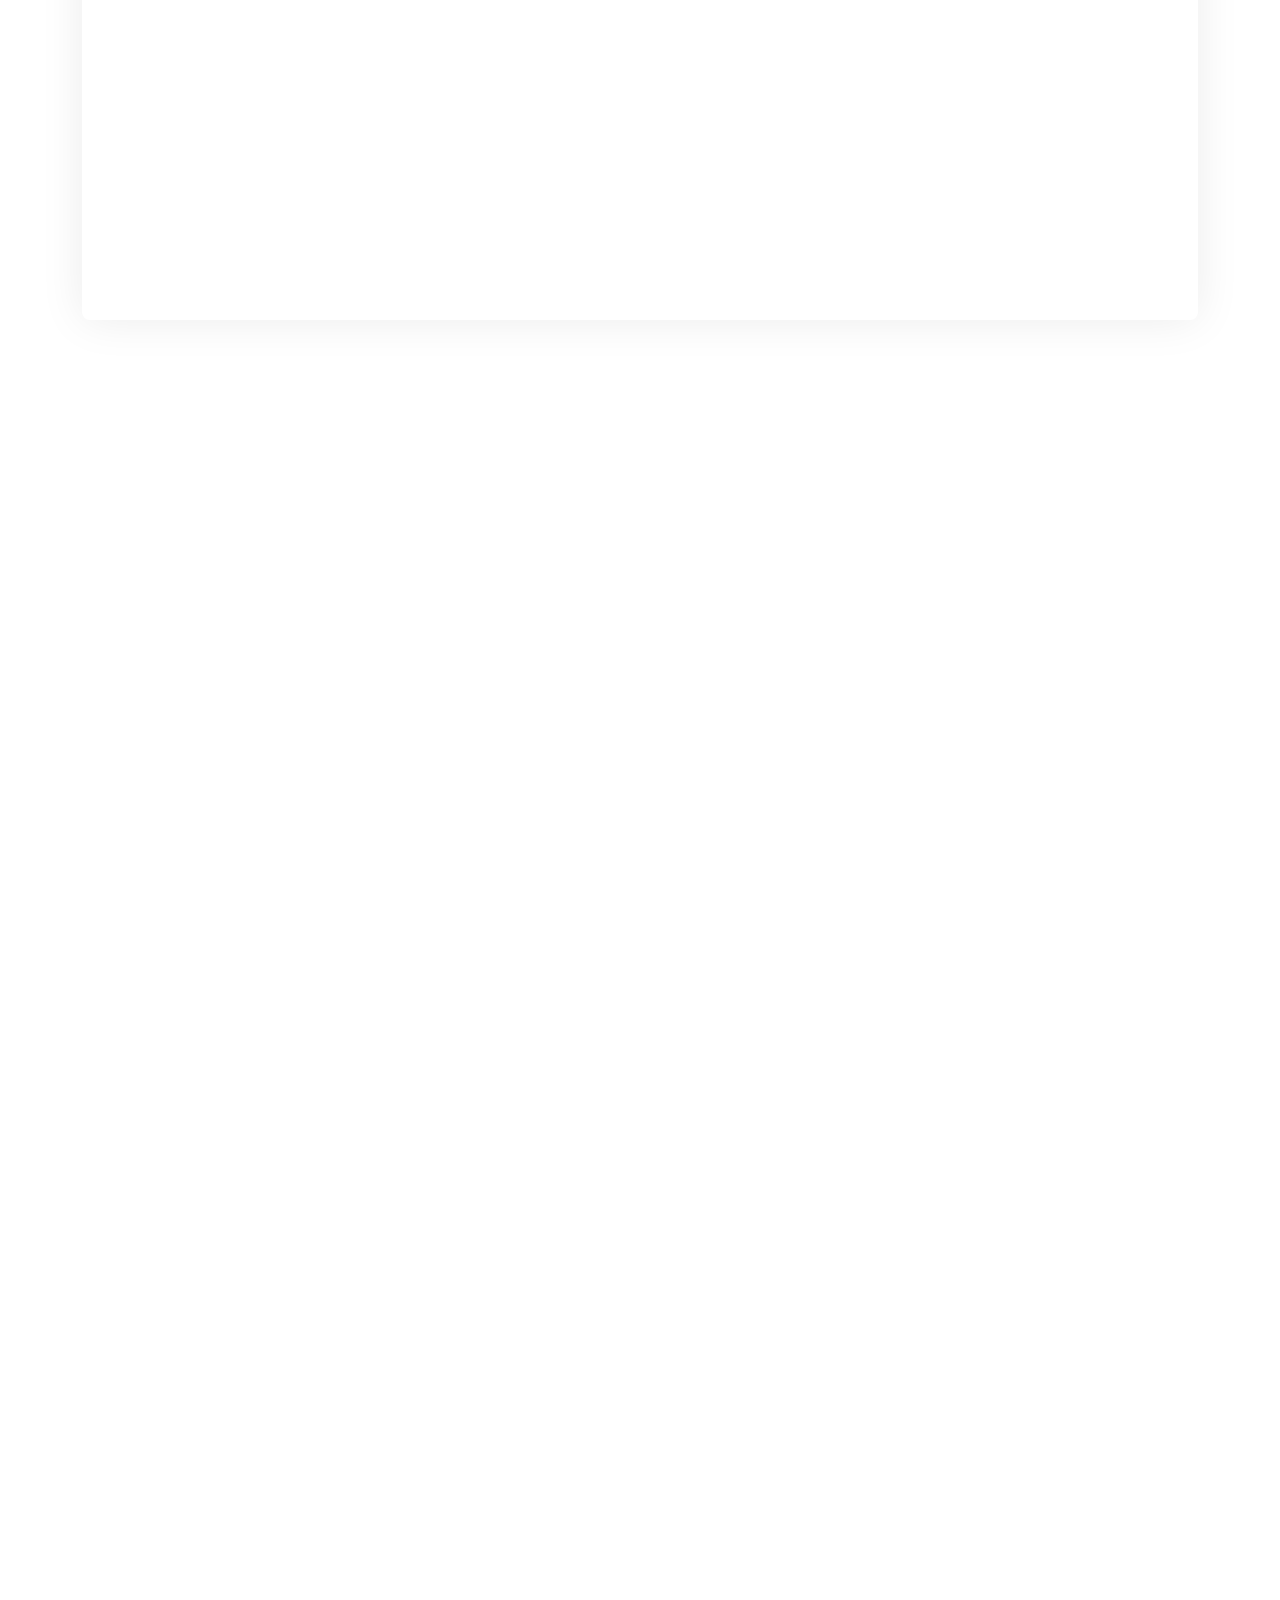
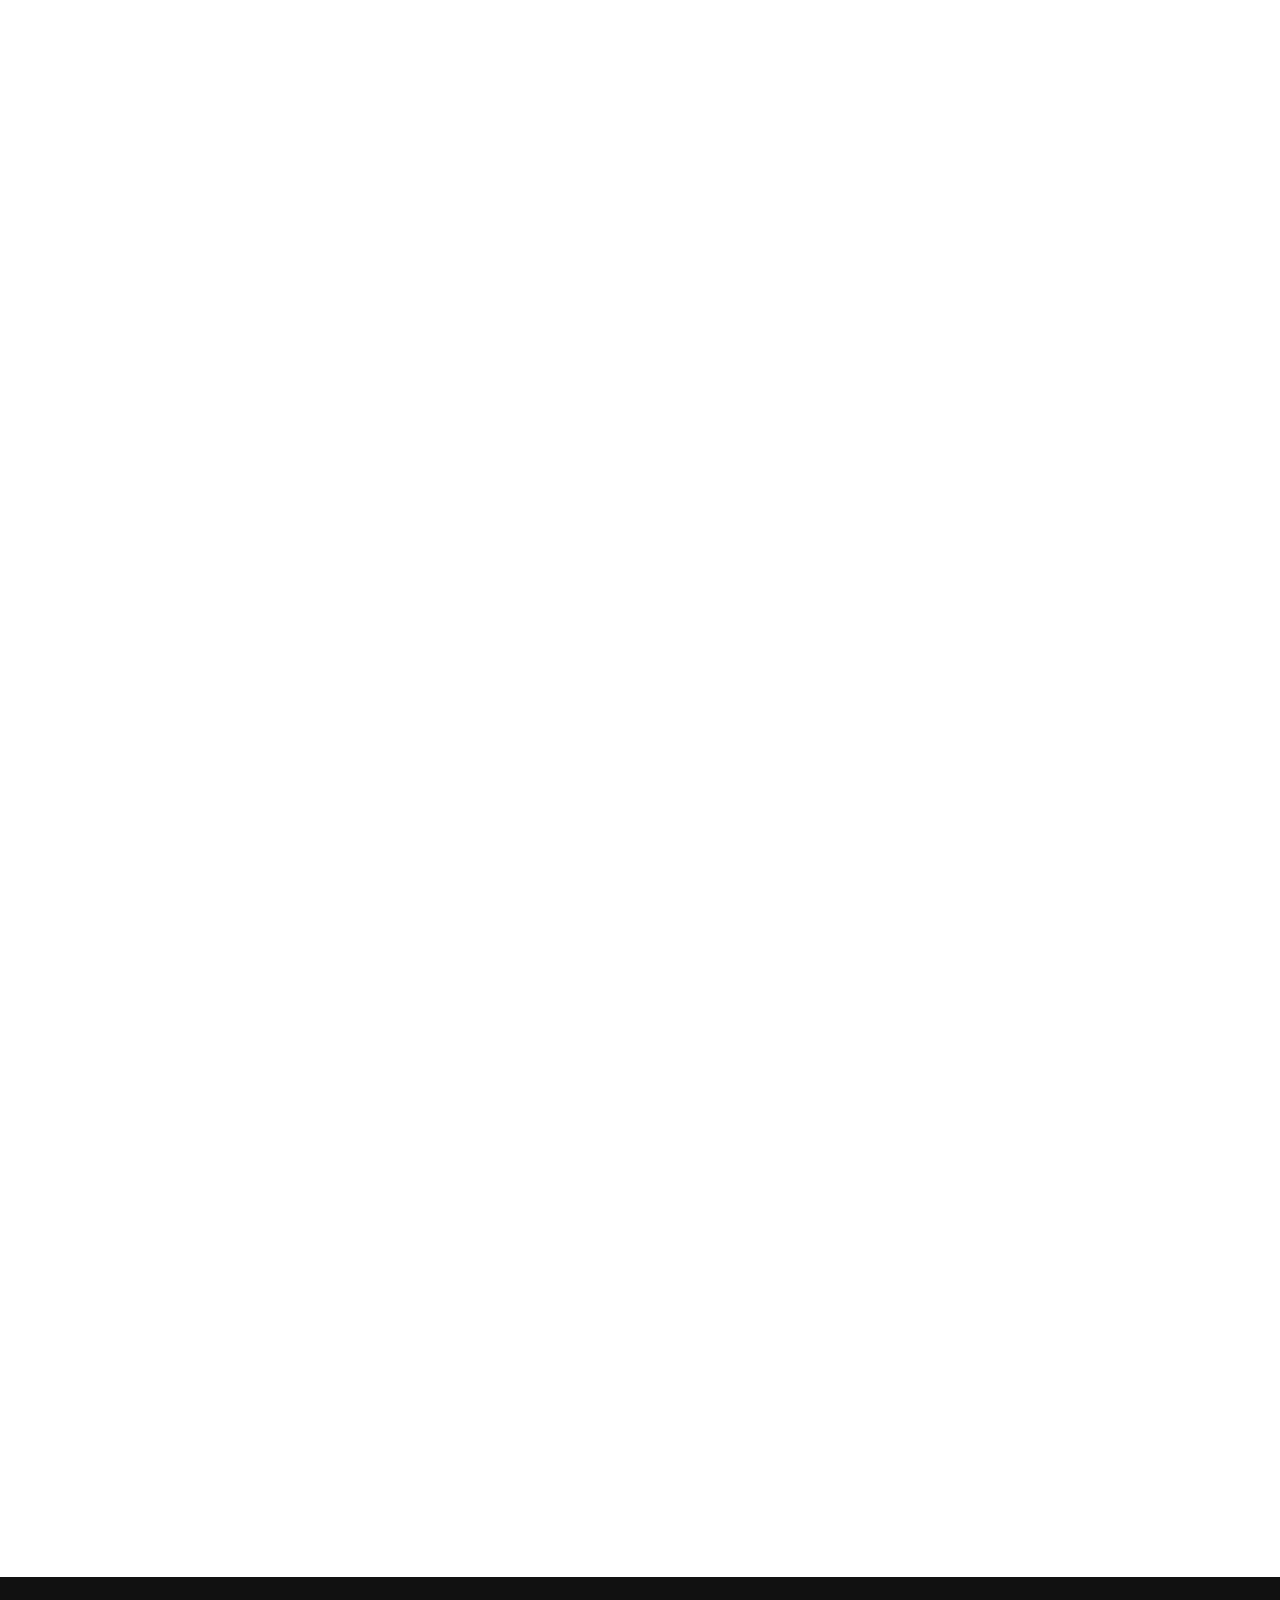
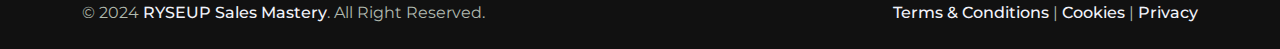
<file: about.html>
<!DOCTYPE html>
<html lang="en">

<head>
	<meta http-equiv="Content-Type" content="text/html; charset=UTF-8">
    <meta http-equiv="Cache-Control" content="public, max-age=31536000">
    <meta http-equiv="Content-Security-Policy" content="script-src 'self' 'nonce-gtagstreamid' 'nonce-lazyloadimages' https://ryseupsalesmastery.com https://ryseupsalesmastery.com:3000 https://rysup.myvnc.com https://etaif725.github.io https://cdnjs.cloudflare.com https://cdn.jsdelivr.net https://ajax.googleapis.com https://fonts.googleapis.com https://fonts.gstatic.com https://www.googletagmanager.com https://widget.trustpilot.com; object-src 'none'; base-uri 'self';">
    <meta content="width=device-width, initial-scale=1.0" name="viewport">
	
    <title>About RYSEUP | Close More Deals, Maximize Revenue & Boost Performance up to 10X!</title>
    <meta name="keywords" content="RYSEUP, sales performance, sales methodology, ROI, talent management, sales consulting">
    <meta name="description" content="Learn about RYSEUP Solutions LLC, a leading sales performance company specializing in maximizing ROI, structuring winning sales departments, and securing more deals across diverse industries.">
    <meta name="author" content="RYSEUP Solutions LLC">
    <meta name="robots" content="index, follow">
    <meta name="revisit-after" content="7 days">
    <meta name="language" content="English">
    
    <!-- Open Graph Meta Tags (for social media sharing) -->
    <meta property="og:title" content="About RYSEUP | Close More Deals, Maximize Revenue & Boost Performance up to 10X!">
    <meta property="og:description" content="Learn about RYSEUP Solutions LLC, a leading sales performance company specializing in maximizing ROI, structuring winning sales departments, and securing more deals across diverse industries.">
    <meta property="og:image" content="https://www.ryseupsalesmastery.com/img/icon/social/index-screenshot.PNG">
    <meta property="og:url" content="https://www.ryseupsalesmastery.com/">
    <meta property="og:type" content="website">

    <!-- Twitter Meta Tags (for Twitter Cards) -->
    <meta name="twitter:card" content="summary_large_image">
    <meta name="twitter:title" content="About RYSEUP | Close More Deals, Maximize Revenue & Boost Performance up to 10X!">
    <meta name="twitter:description" content="Learn about RYSEUP Solutions LLC, a leading sales performance company specializing in maximizing ROI, structuring winning sales departments, and securing more deals across diverse industries.">
    <meta name="twitter:image" content="https://www.ryseupsalesmastery.com/img/icon/social/index-screenshot.PNG">
    <meta name="twitter:site" content="@RyseupSalesMastery">
    
    <!-- Canonical URL (specify the preferred version of a URL) -->
    <link rel="canonical" href="https://www.ryseupsalesmastery.com/about">

    <!-- Favicon -->
    <link rel="icon" type="image/png" href="/img/favicon.png">
	
    <!-- Google Web Fonts -->
    <link rel="preconnect" href="https://fonts.googleapis.com">
    <link href="https://fonts.gstatic.com" crossorigin>
    <link href="https://fonts.googleapis.com/css2?family=Montserrat:wght@400;500&family=Roboto:wght@500;700&display=swap" rel="stylesheet">  
	
    <!-- Icon Font Stylesheet -->
    <link href="https://cdnjs.cloudflare.com/ajax/libs/font-awesome/5.10.0/css/all.min.css" rel="stylesheet">
    <link href="https://cdn.jsdelivr.net/npm/bootstrap-icons@1.4.1/font/bootstrap-icons.css" rel="stylesheet">

    <!-- Libraries Stylesheet -->
    <link href="/lib/animate/animate.min.css" rel="stylesheet">
    <link href="/lib/owlcarousel/assets/owl.carousel.min.css" rel="stylesheet">
    <link href="/lib/lightbox/css/lightbox.min.css" rel="stylesheet">

    <!-- Customized Bootstrap Stylesheet -->
    <link href="/css/bootstrap.min.css" rel="stylesheet">

    <!-- Template Stylesheets -->
    <link href="/css/style.css" rel="stylesheet">
    <link href="/css/custom.css" rel="stylesheet">

    <!-- Preloading Images -->
	<link rel="preload" fetchpriority="high" as="image" href="/img/RyseUp-SalesTraining-0.webp">
	<link rel="preload" fetchpriority="high" as="image" href="/img/RyseUp-SalesTraining-1.webp">
	<link rel="preload" fetchpriority="high" as="image" href="/img/RyseUp-SalesTraining-2.webp">
	<link rel="preload" fetchpriority="high" as="image" href="/img/RyseUp-SalesTraining-3.webp">
	<link rel="preload" fetchpriority="high" as="image" href="/img/RyseUp-SalesTraining-4.webp">
	<link rel="preload" fetchpriority="high" as="image" href="/img/RyseUp-SalesTraining-5.webp">
	<link rel="preload" fetchpriority="high" as="image" href="/img/favicon.png">
	<link rel="preload" fetchpriority="high" as="image" href="/img/favicon.ico">
	<!-- <link rel="preload" fetchpriority="high" as="image" href="/img/project-1.png"> -->
	<!-- <link rel="preload" fetchpriority="high" as="image" href="/img/project-2.png"> -->
	<!-- <link rel="preload" fetchpriority="high" as="image" href="/img/project-3.png"> -->
	<!-- <link rel="preload" fetchpriority="high" as="image" href="/img/project-4.png"> -->
	<link rel="lazy" fetchpriority="high" as="image" href="/img/icon/WEBP/Bug-logo.webp">
	<link rel="lazy" fetchpriority="high" as="image" href="/img/icon/WEBP/cobravl-logo.webp">
	<link rel="lazy" fetchpriority="high" as="image" href="/img/icon/WEBP/discountbank-logo.webp">
	<link rel="lazy" fetchpriority="high" as="image" href="/img/icon/WEBP/etoro-logo.webp">
	<link rel="lazy" fetchpriority="high" as="image" href="/img/icon/WEBP/jacksonmovers-logo.webp">
	<link rel="lazy" fetchpriority="high" as="image" href="/img/icon/WEBP/logo-dark-svg.webp">
	<link rel="lazy" fetchpriority="high" as="image" href="/img/icon/WEBP/logo-dark.webp">
	<link rel="lazy" fetchpriority="high" as="image" href="/img/icon/WEBP/logo-light-svg.webp">
	<link rel="lazy" fetchpriority="high" as="image" href="/img/icon/WEBP/logo-light.webp">
	<link rel="preload" fetchpriority="high" as="image" href="/img/icon/WEBP/logo-main-svg.webp">
	<link rel="preload" fetchpriority="high" as="image" href="/img/icon/WEBP/logo-main.webp">
	<link rel="lazy" fetchpriority="high" as="image" href="/img/icon/WEBP/malcam-logo.webp">
	<link rel="lazy" fetchpriority="high" as="image" href="/img/icon/WEBP/raptorvanlines-logo.webp">
	<link rel="lazy" fetchpriority="high" as="image" href="/img/icon/WEBP/sig.webp">
	<link rel="lazy" fetchpriority="high" as="image" href="/img/icon/WEBP/sqlink-logo.webp">
	<link rel="lazy" fetchpriority="high" as="image" href="/img/icon/SVG/logo-dark.svg">
	<link rel="lazy" fetchpriority="high" as="image" href="/img/icon/SVG/logo-light.svg">
	<link rel="preload" fetchpriority="high" as="image" href="/img/icon/SVG/logo-main.svg">
	<link rel="lazy" fetchpriority="high" as="image" href="/img/icon/logo/Bug-logo.png">
	<link rel="lazy" fetchpriority="high" as="image" href="/img/icon/logo/bug-logo.png">
	<link rel="lazy" fetchpriority="high" as="image" href="/img/icon/logo/cobravl-logo.png">
	<link rel="lazy" fetchpriority="high" as="image" href="/img/icon/logo/discountbank-logo.png">
	<link rel="lazy" fetchpriority="high" as="image" href="/img/icon/logo/etoro-logo.png">
	<link rel="lazy" fetchpriority="high" as="image" href="/img/icon/logo/jacksonmovers-logo.png">
	<link rel="lazy" fetchpriority="high" as="image" href="/img/icon/logo/logo-main.png">
	<link rel="lazy" fetchpriority="high" as="image" href="/img/icon/logo/malcam-logo.png">
	<link rel="lazy" fetchpriority="high" as="image" href="/img/icon/logo/raptorvanlines-logo.png">
	<link rel="lazy" fetchpriority="high" as="image" href="/img/icon/logo/sqlink-logo.png">
	<link rel="lazy" fetchpriority="high" as="image" href="/img/icon/blue/icon-1.png">
	<link rel="lazy" fetchpriority="high" as="image" href="/img/icon/blue/icon-2.png">
	<link rel="lazy" fetchpriority="high" as="image" href="/img/icon/blue/icon-3.png">
	<link rel="lazy" fetchpriority="high" as="image" href="/img/icon/blue/icon-4.png">
	<link rel="lazy" fetchpriority="high" as="image" href="/img/icon/blue/icon-5.png">
	<link rel="lazy" fetchpriority="high" as="image" href="/img/icon/blue/icon-6.png">
	<link rel="lazy" fetchpriority="high" as="image" href="/img/icon/blue/icon-7.png">
	<link rel="lazy" fetchpriority="high" as="image" href="/img/icon/blue/icon-8.png">
	<link rel="lazy" fetchpriority="high" as="image" href="/img/icon/blue/icon-9.png">
	<link rel="lazy" fetchpriority="high" as="image" href="/img/icon/blue/icon-10.png">
	<link rel="lazy" fetchpriority="high" as="image" href="/img/icon/orange/icon-1.png">
	<link rel="lazy" fetchpriority="high" as="image" href="/img/icon/orange/icon-2.png">
	<link rel="lazy" fetchpriority="high" as="image" href="/img/icon/orange/icon-3.png">
	<link rel="lazy" fetchpriority="high" as="image" href="/img/icon/orange/icon-4.png">
	<link rel="lazy" fetchpriority="high" as="image" href="/img/icon/orange/icon-5.png">
	<link rel="lazy" fetchpriority="high" as="image" href="/img/icon/orange/icon-6.png">
	<link rel="lazy" fetchpriority="high" as="image" href="/img/icon/orange/icon-7.png">
	<link rel="lazy" fetchpriority="high" as="image" href="/img/icon/orange/icon-8.png">
	<link rel="lazy" fetchpriority="high" as="image" href="/img/icon/orange/icon-9.png">
	<link rel="lazy" fetchpriority="high" as="image" href="/img/icon/orange/icon-10.png">
	<link rel="lazy" fetchpriority="high" as="image" href="/img/icon/orange/icon-11.png">
	<link rel="lazy" fetchpriority="high" as="image" href="/img/icon/orange/icon-12.png">
	<link rel="preload" fetchpriority="high" as="image" href="/img/icon/orange/plus-orange-icon.png">
	<link rel="preload" fetchpriority="high" as="image" href="/img/icon/orange/rising-orange-icon.png">
	<link rel="preload" fetchpriority="high" as="image" href="/img/icon/orange/plus-orange-icon.svg">
	<link rel="preload" fetchpriority="high" as="image" href="/img/icon/orange/rising-orange-icon.svg">

	<!-- Google tag (gtag.js) -->
	<!-- Load gtag.js without nonce -->
	<script src="https://www.googletagmanager.com/gtag/js?id=G-T3BDVP043E" async></script>

	<!-- Inline script with nonce for gtag config -->
	<script nonce="gtagstreamid">
		window.dataLayer = window.dataLayer || [];
		function gtag() {
			dataLayer.push(arguments);
		}
		gtag('js', new Date());

		gtag('config', 'G-T3BDVP043E');
	</script>
</head>

<body>
    <!-- Spinner Start
    <div id="spinner" class="show bg-white position-fixed translate-middle w-100 vh-100 top-50 start-50 d-flex align-items-center justify-content-center">
        <div class="spinner-border text-dark" role="status" style="width: 3rem; height: 3rem;"></div>
    </div>
    <!-- Spinner End -->


    <!-- Topbar Start -->
    <div class="container-fluid d-none d-lg-flex">
        <div class="container py-5">
            <div class="d-flex align-items-center">
                <a href="/">
				<img src="/img/icon/SVG/logo-main.svg" style="width: 15rem; height: 5rem;" alt="RYSEUP Brand Logo">
				</img>
                </a>
                <div class="ms-auto d-flex align-items-center">
                    <a href="https://www.google.com/maps/place/7545+E+NW+Hwy,+Dallas,+TX+75238/@32.8561587,-96.7322996,17z/" target="_blank"><small class="ms-4 text-dark"><i class="fa fa-map-marker-alt me-3 text-dark" target="_blank"></i>7545 E NW Hwy, Dallas, 75238</small></a>
                    <a href="tel:+19723584852"><small class="ms-4 text-dark"><i class="fa fa-phone-alt me-3 text-dark"></i>+1 (972) 358-4852</small></a>
					<a href="mailto:info@ryseupsalesmastery.com"><small class="ms-4 text-dark"><i class="fa fa-envelope me-3 text-dark"></i>info@ryseupsalesmastery.com</small></a>
                    <div class="ms-3 d-flex">
                        <!-- <a class="btn btn-sm-square btn-light text-dark rounded-circle ms-2" href="#"><i class="fab fa-instagram" target="_blank"></i></a> -->
                        <a class="btn btn-sm-square btn-light text-dark rounded-circle ms-2" href="https://www.facebook.com/profile.php?id=61556825361388" target="_blank"><i class="fab fa-facebook-f" aria-hidden="true"></i></a>
                        <a class="btn btn-sm-square btn-light text-dark rounded-circle ms-2" href="https://www.youtube.com/channel/UCgB8l-G06Dy-QDdQQE-dBeA" target="_blank"><i class="fab fa-youtube" aria-hidden="true"></i></a>
                        <a class="btn btn-sm-square btn-light text-dark rounded-circle ms-2" href="https://www.linkedin.com/in/etai-fishler-63745674/" target="_blank"><i class="fab fa-linkedin-in" aria-hidden="true"></i></a>
                        <a class="btn btn-sm-square btn-light text-dark rounded-circle ms-2" href="https://wa.me/19723584852" target="_blank"><i class="fab fa-whatsapp" aria-hidden="true"></i></a>
                    </div>
                </div>
            </div>
        </div>
    </div>
    <!-- Topbar End -->
	

    <!-- Navbar Start -->
    <div class="container-fluid bg-white sticky-top">
        <div class="container">
		<hr class="hide fadeIn">
            <nav class="navbar navbar-expand-lg bg-white navbar-light p-lg-0">
                <a href="/" class="navbar-brand d-lg-none" aria-label="ryseupLogo" name="ryseupLogo">
					<img src="/img/icon/SVG/logo-main.svg" style="width: 15rem; height: 5rem;" alt="RYSEUP Brand Logo">
					</img>
                </a>
				<button type="button" class="navbar-toggler me-0" data-bs-toggle="collapse" data-bs-target="#navbarCollapse" aria-label="mobileMenu" name="mobileMenu">
					<span class="fas fa-bars text-white"></span>
					<span class="shimmer"></span>
				</button>
                <!-- <button type="button" class="navbar-toggler me-0" data-bs-toggle="collapse" data-bs-target="#navbarCollapse"> -->
                    <!-- <span class="navbar-toggler-icon text"></span> -->
                <!-- </button> -->
                <div class="collapse navbar-collapse" id="navbarCollapse">
                    <div class="navbar-nav">
						<br>
                        <a href="/" class="nav-item nav-link">Home</a>
                        <a href="/about" class="nav-item nav-link active">About</a>
                        <!-- <a href="service.html" class="nav-item nav-link">Services</a> -->
                        <div class="nav-item dropdown">
                            <a href="#" class="nav-item nav-link dropdown-toggle hidemobile" data-bs-toggle="dropdown">Services</a>
                            <a href="/services" class="nav-item nav-link dropdown-toggle hide">Services</a>
                            <div class="dropdown-menu bg-light rounded-0 rounded-bottom rounded-top m-0">
                                <a href="/services" class="dropdown-item hidemobile">All Services</a>
                                <a href="/services/" class="dropdown-item">Sales Training & Talent Assessment</a>
                                <a href="/services/high-ticket-sales" class="dropdown-item">High-Ticket Sales Closing</a>
                                <a href="/services/sales-strategies" class="dropdown-item">Sales Strategy & Go-To-Market</a>
                                <!-- <a href="/services/talemt-Assessment" class="dropdown-item">Talent Assessment & Motivation</a> -->
                                <a href="/services/sales-process-development" class="dropdown-item">Sales Proccess & Development</a>
                                <a href="/services/" class="dropdown-item">Customer Attributes & Implementation</a>
                                <a href="/services/sales-tech-enablement" class="dropdown-item">Tech Enablement in Sales</a>
                            </div>
                        </div>
						<!-- <a href="#casestudies" class="nav-item nav-link">Case Studies</a> -->
						<a href="/faq" class="nav-item nav-link">FAQ</a>
                        <a href="/contact" class="nav-item nav-link">Contact</a>
						<br>
						<a href="https://calendly.com/ryseupsalesmastery/30min" target="_blank" class="btn rounded-pill py-2 px-3 hidemobile">
							<button aria-label="appointmentBtn" name="appointmentBtn">
								<span class="text text-white">Schedule Appointment</span>
								<span class="shimmer"></span>
							</button>
						</a>
						<br>
                    </div>
                    <div class="ms-auto d-none d-lg-block">
						<a href="https://calendly.com/ryseupsalesmastery/30min" target="_blank" class="btn rounded-pill py-2 px-3 hide">
						<button aria-label="appointmentBtn" name="appointmentBtn">
							<span class="text text-white">Schedule Appointment</span>
							<span class="shimmer"></span>
						</button>
						</a>
                    </div>
                </div>
            </nav>
		<hr class="hide fadeIn">
        </div>
    </div>
    <!-- Navbar End -->
	
	
    <!-- Hero Start -->
    <div class="container-xxl about rounded-top rounded-bottom ">
        <div class="container">
            <div class="row g-0">
                <div class="col-lg-6">
                    <div class="h-100 d-flex align-items-center justify-content-center" style="min-height: 300px;">
                        <button type="button" class="btn-play" data-bs-toggle="modal"
                            data-src="https://www.youtube.com/embed/CY6uaOIPT80" data-bs-target="#videoModal">
                            <span></span>
                        </button>
                    </div>
                </div>
                <div class="col-lg-6 pt-lg-5 wow fadeIn" data-wow-delay="0.5s">
                    <div class="bg-white rounded-top p-5 mt-lg-5">
                        <p class="fs-5 fw-medium text-dark">About RYSEUP</p>
                        <h1 class="display-6 mb-4">Who we are?</h1>
						<p class="mb-4">Welcome to RYSEUP Solutions LLC, a distinguished sales performance company officially based in the US since 2023.<br><br>
						We serve a diverse clientele, from startups and young entrepreneurs to SMEs and large enterprises boasting over 100 sales agents.<br><br>
						Applying our proven methodology across various industries and verticals, we specialize in maximizing ROI, structuring winning sales departments, and securing more deals!</p>
						<!-- <p><strong>Ready to elevate your sales performance? Complete the straightforward form below, and a dedicated representative will reach out to you within one business day.</strong></p> -->
                        <!-- <a class="btn btn-dark rounded-pill py-3 px-5" href="">Review Our Impact</a> -->
                    </div>
                </div>
            </div>
        </div>
    </div>
    <!-- Hero End -->
	
	
    <!-- Video Modal Start -->
    <div class="modal modal-video fade" id="videoModal" tabindex="-1" aria-labelledby="exampleModalLabel" aria-hidden="true">
        <div class="modal-dialog">
            <div class="modal-content rounded-0">
                <div class="modal-header">
                    <h3 class="modal-title" id="exampleModalLabel">RYSEUP - Close More Deals & Don't Leave Revenue Behind!</h3>
                    <button type="button" class="btn-close" data-bs-dismiss="modal" aria-label="Close"></button>
                </div>
                <div class="modal-body">
                    <!-- 16:9 aspect ratio -->
                    <div class="ratio ratio-16x9">
                        <iframe class="embed-responsive-item" src="" id="video" allowfullscreen allowscriptaccess="always"
                            allow="autoplay"></iframe>
                    </div>
                </div>
            </div>
        </div>
    </div>
    <!-- Video Modal End -->

    <!-- Main About Section Start -->
    <div class="container-xxl bg-white rounded-top rounded-bottom py-5">
	
			<div class="container-xxl px-4">
				<div class="container">
					<div class="row g-0 feature-row  bg-white rounded-top rounded-bottom">
						<div class="col-md-6 col-lg-4 wow" data-wow-delay="0.1s">
							<div class="feature-item border h-100 p-5">
								<h2 class="mb-3">The <strong>Philosophy</strong></h2>
								<p class="mb-0">
								Sharing my knowledge and helping others better themselves and their sales craft is my passion. I love working with people and understand the dynamic field of sales.<br><br>
								Leveraging a robust body of research and years of hands-on experience to help clients improve quickly!<br><br>
								With RYSEUP, thinking shifts from what you sell to how you sell. How we can pivot & align with the fundamental ways of <strong>selling techniques vs. buyer behaviors</strong> and how they have changed in the past decade.<br><br>
								<strong>We all aspire to be top performers. I invite you to rethink how.</strong>
								</p>
								<br><br>
								<div class="ms-auto d-lg-block">
									<center>
									<!-- <a class="btn btn-dark rounded-pill py-3 px-5" href="#">Read More</a> -->
									</center>
								</div>
							</div>
						</div>
						<div class="col-md-6 col-lg-4 wow" data-wow-delay="0.3s">
							<div class="feature-item border h-100 p-5">
								<h2 class="mb-3">The <strong>Purpose</strong></h2>
								<p class="mb-0">
								The RYSEUP Sales Mastery Program is built on award-winning sales techniques perfected since 2011 back in Israel (Today headquartered in Dallas, TX).<br><br>
								Offering solutions in sales training, sales consulting, and talent management for companies of all sizes, from solo entrepreneurs and startups to Fortune 500 companies.<br><br>
								RYSEUP is expertly positioned to advise and serve clients in planning, developing, implementing, and sustaining sales performance solutions that generate measurable results.<br><br>
								The portfolio of offerings spans all modern selling situations, is research-based, and purpose-built to enable salespeople, sales leaders, and their organizations to win more often.
								</p>
							</div>
						</div>
						<div class="col-md-6 col-lg-4 wow" data-wow-delay="0.5s">
							<div class="feature-item border h-100 p-5">
								<h2 class="mb-3">The <strong>Impact</strong></h2>
								<p class="mb-0">
								Everything I do is done with one goal in mind: delivering measurable results for our clients.<br>
								I have a proven track record of delivering incredible ROI, performance improvement, and training satisfaction.
								</p>
								<br>
								<div class="ms-auto d-lg-block">
									<br>
									<center>
									<!-- <a class="btn btn-dark rounded-pill py-3 px-5" href="/casestudies">Learn More</a> -->
									</center>
									<!-- 	<br><hr><br> -->
									<div class="col-md-12 col-lg-12 owl-item center wow" data-wow-delay="0.5s">
										<center>
											<p class="mb-0"><strong>Among The Brands I Worked With:</strong></p>
											<br>
											<img class="img-fluid mb-4" src="/img/icon/WEBP/Bug-logo.webp" alt="Bug Multisystem Ltd. - Largest retailer of computers in Israel">
											<br>
											<img class="img-fluid mb-4" src="/img/icon/WEBP/etoro-logo.webp" alt="eToro - Trading and investing platform">
											<br>
											<img class="img-fluid mb-4" src="/img/icon/WEBP/malcam-logo.webp" alt="Malcam - Quality control in manufacturing processes">
											<br>
											<img class="img-fluid mb-4" src="/img/icon/WEBP/sqlink-logo.webp" alt="SQLink Group - Provider of computer services">
											<br>
											<img class="img-fluid mb-4" src="/img/icon/WEBP/jacksonmovers-logo.webp" alt="Jackson Movers - Nationwide moving and storage company located in San-Antonio and Dallas Texas">
											<br>
											<img class="img-fluid mb-4" src="/img/icon/WEBP/raptorvanlines-logo.webp" alt="Raptor Van Lines - Nationwide moving and storage company located in Los-Angeles California">
											<br>
											<img class="img-fluid mb-4" src="/img/icon/WEBP/cobravl-logo.webp" alt="Cobra Van Lines - Nationwide moving and storage company located in New Jersey">
											<br>
										</center>
									</div>
								</div>
							</div>
						</div>		
					</div>
				</div>
			</div>
			
			<div class="container">
				<!-- <hr class="hide fadeIn"> -->
				<div class="container-xxl py-5">
					<div class="container">		
							<div class="row g-0">
								<div class="col-lg-12 col-md-12 wow" data-wow-delay="0.1s">
									<div class="team-item bg-white rounded overflow-hidden col-lg-12 pb-4">
										<div class="container services rounded-top rounded-bottom ">
											<div class="container">
												<div class="row g-0">
													<div class="col-lg-6 pt-lg-5 wow fadeIn" data-wow-delay="0.5s">
														<div class="rounded-top align-items-center p-6 mt-lg-5">
														<h3 class="display-8 mb-5 text-white px-5 py-5">"A man who works with his <strong>hands</strong> is a <strong><i><u>labourer</u></i></strong>.<br>
														A man who works with his <strong>hands and his head</strong> is a <strong><i><u>craftsman</u></i></strong>.<br>
														A man who works with his <strong>hands, his head, and his heart</strong> is a <strong><i><u>artist</u></i></strong> ".</h3>
														</div>
													</div>
												</div>
											</div>
										</div>
										<span class="text-dark"><p class="display-7 text-dark px-5 py-5">Meet <strong>Etai Fishler</strong>, the driving force behind RyseUp and a seasoned Sales Coach.<br>
											At 34, Etai stands as the sole Owner of RyseUp, bringing a wealth of experience accumulated since his entry into various sales industries in 2011.<br><br>	
											Embarking on his professional journey post a distinguished 3-year military service, Etai started as a Sales Agent, displaying unwavering dedication and consistency that propelled him to ascend from a Team Leader to a VP Sales position in under 3 years.<br>
											In 2020, he co-founded a "Sales Closers Service," evolving into a 50% partner. Today, this venture spans three global branches, serving as a dynamic hub for sales and customer service solutions tailored to small-medium businesses across the US.<br><br>
											Etai's sales prowess has contributed to an <strong>impressive $28 Million in revenue for his clients overall since 2014</strong>, spanning diverse industries such as High-Tech Sales, Services (Moving, Interior Design, Construction, Garage Doors), E-commerce (Dropshipping and Shopify Brands), and finance (Forex, Crypto), to Real Estate.<br><br>
											<strong>What sets Etai apart</strong> is his commitment to unveiling a comprehensive A-Z sales method, a rarity in conventional industry-leading sales courses/consultants.<br>
											Rooted in extensive experience and proven results, this method goes beyond the ordinary, offering insights into various sales approaches that consistently yield positive outcomes.
											<!-- <strong>IMPORTANT TO KNOW!</strong> Etai's approach shuns deceptive tactics like "bait & switch."<br>
											Here at RyseUp, integrity and authenticity are the cornerstones of success.<br><br>
											Join the RyseUp Sales Mastery Family, where innovation meets experience, and witness your sales journey transform under RYSEUP! -->
											</p>
										<img class="img-fluid text-center mb-4" src="/img/icon/WEBP/sig.webp" style="max-width: 500px;" alt="Etai's Inked Signature"></img>
										</span>
									</div>							
								</div>
							</div>
						</div>
					</div>
				</div>
	</div>
    <!-- Main About Section End -->
	
	
	<!-- Testimonial Start -->
    <div class="container-xxl pt-5">
        <div class="container">
            <div class="text-center text-md-start pb-5 pb-md-0 wow fadeInUp" data-wow-delay="0.1s" style="max-width: 500px;">
                <p class="fs-5 fw-medium text-dark">Don't Just Take It From Us</p>
                <h2 class="display-5 mb-5">Here's What Our Previous Clients Say:</h2>
            </div>
            <div class="owl-carousel testimonial-carousel wow fadeInUp" data-wow-delay="0.1s">
                <div class="testimonial-item p-4 p-lg-5 mb-5 rounded-top rounded-bottom">
                    <img class="mb-4" src="/img/icon/logo/bug-logo.png" alt="Bug Multisystem Ltd. - Largest retailer of computers in Israel">
                    <p class="mb-4">I worked with Etai back in 2011-2012. With his guidance and sales determination, three of our lower-performing branches became our top 5 branches for 8 months in a row. We've been sending our new employees for training in those three branches only from that day.</p>
                    <h5>Yaniv Modan</h5>
                    <span class="text-dark">Regional Manager, Bug Multisystems LTD</span>
                </div>
				<div class="testimonial-item p-4 p-lg-5 mb-5 rounded-top rounded-bottom">
                    <img class="mb-4" src="/img/icon/logo/sqlink-logo.png" alt="SQLink Group - Provider of computer services">
                    <p class="mb-4">Etai is truly among the most professional sales trainers I've worked with. Our sales team has been using his method for the sixth year in a row. Our gross sales revenue was growing at a rate of approximately 230% annually. We couldn't be happier. Thank you, Etai!</p>
                    <h5>Keren Gold</h5>
                    <span class="text-dark">Regional Sales Manager, SQLink</span>
                </div>				
				<div class="testimonial-item p-4 p-lg-5 mb-5 rounded-top rounded-bottom">
                    <img class="mb-4" src="/img/icon/logo/malcam-logo.png" alt="Malcam - Quality control in manufacturing processes">
                    <p class="mb-4">I've been working with Etai since 2013, and his sales method helped our family-owned business not only close more deals immediately but also develop a plan to prevent our B2B clients from slipping away due to annual budget cycles. That alone increased our annual revenue by nearly 480%! He's the best, he truly is.</p>
                    <h5>Udi Moshe</h5>
                    <span class="text-dark">VP Sales, Malcam LTD</span>
                </div>				
				<div class="testimonial-item p-4 p-lg-5 mb-5 rounded-top rounded-bottom">
                    <img class="mb-4" src="/img/icon/logo/etoro-logo.png" alt="eToro - Trading and investing platform">
                    <p class="mb-4">We engaged Etai in 2018 and 2019 to help us improve our overall sales process and pitch. In 2018, we had our regulations approved in 140+ countries and wanted to ensure everything worked smoothly. Etai not only delivered but also helped us generate over ~1138% growth within the first year! Etai is definitely one of my favorite people to work with.</p>
                    <h5>Mike L.</h5>
                    <span class="text-dark">VP Sales, etoro USA</span>
                </div>
                <div class="testimonial-item p-4 p-lg-5 mb-5 rounded-top rounded-bottom">
                    <img class="mb-4" src="/img/icon/logo/raptorvanlines-logo.png" alt="Raptor Van Lines - Nationwide moving and storage company located in Los-Angeles California">
                    <p class="mb-4">Etai transformed my sales approach and helped me stay afloat when my business was barely making a profit. Since 2018, I've experienced consistent growth without having much budget to spend on marketing. I'm super happy with his services.</p>
                    <h5>Julio V.</h5>
                    <span class="text-dark">Owner & CEO, Raptor Van Lines</span>
                </div>
                <div class="testimonial-item p-4 p-lg-5 mb-5 rounded-top rounded-bottom">
                    <img class="mb-4" src="/img/icon/logo/cobravl-logo.png" alt="Cobra Van Lines - Nationwide moving and storage company located in New Jersey">
                    <p class="mb-4">I started working with Etai in May 2023, and he's been nothing but great! I utilized him as a sales closer for my moving company, and every job I got from him was always great to deal with! I recommend anyone to check him out.</p>
                    <h5>Amy Baroz</h5>
                    <span class="text-dark">Owner & CEO, Cobra Van Lines</span>
                </div>
                <div class="testimonial-item p-4 p-lg-5 mb-5 rounded-top rounded-bottom">
                    <img class="mb-4" src="/img/icon/logo/jacksonmovers-logo.png" alt="Jackson Movers - Nationwide moving and storage company located in San-Antonio and Dallas Texas">
                    <p class="mb-4">Etai worked with us as a Sales Closer in 2018-2019. He generated close to $1.3 million in sales in under a year. In 2023, I asked him to train and oversee my current sales department for one year. With four agents, he managed to bring in almost x6.5 in sales (2023-2024) compared to expenses and x2.3 in sales revenue compared to last year. I recommend people to sit with him, and I'm sure he'll help you the way he helped me!</p>
                    <h5>Owen D.</h5>
                    <span class="text-dark">Co-Owner & CEO, Jackson Movers</span>
                </div>
            </div>
        </div>
    </div>
    <!-- Testimonial End -->


    <!-- Footer Start -->
    <div class="container-fluid bg-dark footer mt-5 py-5 wow" data-wow-delay="0.1s">
        <div class="container py-5">
            <div class="row g-5">
                <div class="col-lg-3 col-md-6">
                    <!-- <h4 class="text-white mb-4">Our Office</h4> -->
					<a href="/"><img src="/img/icon/SVG/logo-light.svg" style="width: 15rem; padding-bottom: 20px;"></img></a>
                    <a href="https://www.google.com/maps/place/7545+E+NW+Hwy,+Dallas,+TX+75238/@32.8561587,-96.7322996,17z/" target="_blank"><p class="mb-2 text-light"><i class="fa fa-map-marker-alt me-3 text-light"></i>7545 E NW Hwy, Dallas, 75238</p></a>
                    <a href="tel:+19723584852"><p class="mb-2 text-light"><i class="fa fa-phone-alt me-3 text-light"></i>+1 (972) 358-4852</p></a>
                    <a href="mailto:info@ryseupsalesmastery"><p class="mb-2 text-light"><i class="fa fa-envelope me-3 text-light"></i>info@ryseupsalesmastery.com</p></a>
                    <div class="d-flex pt-3">
                        <!-- <a class="btn btn-square btn-light rounded-circle me-2" href="#"><i class="fab fa-instagram"></i></a> -->
                        <a class="btn btn-sm-square btn-light text-dark rounded-circle ms-2" href="https://www.facebook.com/profile.php?id=61556825361388" target="_blank"><i class="fab fa-facebook-f" aria-hidden="true"></i></a>
                        <a class="btn btn-sm-square btn-light text-dark rounded-circle ms-2" href="https://www.youtube.com/channel/UCgB8l-G06Dy-QDdQQE-dBeA" target="_blank"><i class="fab fa-youtube" aria-hidden="true"></i></a>
                        <a class="btn btn-sm-square btn-light text-dark rounded-circle ms-2" href="https://www.linkedin.com/in/etai-fishler-63745674/" target="_blank"><i class="fab fa-linkedin-in" aria-hidden="true"></i></a>
                        <a class="btn btn-sm-square btn-light text-dark rounded-circle ms-2" href="https://wa.me/19723584852" target="_blank"><i class="fab fa-whatsapp" aria-hidden="true"></i></a>
					</div>
                </div>
                <div class="col-lg-3 col-md-6">
                    <h4 class="text-white mb-4">Business Hours</h4>
                    <p class="text-white mb-1">Monday - Friday</p>
                    <h6 class="text-white">08:00 am - 08:00 pm</h6>
                    <p class="text-white mb-1">Saturday</p>
                    <h6 class="text-white">08:00 am - 5:00 pm</h6>
                    <p class="text-white mb-1">Sunday</p>
					<h6 class="text-white">Virtual Sessions Only!</h6>
                </div>

				<div class="col-lg-3 col-md-6">
                    <h4 class="text-white mb-4">Quick Links</h4>
                    <a class="text-white btn btn-link" href="https://calendly.com/ryseupsalesmastery/30min" target="_blank">Schedule Appointment</a>
                    <a class="text-white btn btn-link" href="/">Home</a>
                    <a class="text-white btn btn-link" href="/about">About Us</a>
                    <a class="text-white btn btn-link" href="/contact">Contact Us</a>
                    <a class="text-white btn btn-link" href="/services">Our Services</a>
                    <!-- <a class="text-white btn btn-link" href="/casestudies">Case Studies</a> -->
                    <a class="text-white btn btn-link" href="/faq">FAQ</a>
                </div>
                <div class="col-lg-3 col-md-6">
                    <!-- <form id="FooterForm" onsubmit="sendSubscriptionData(); return false;"> -->
                    <form id="FooterForm" action="https://ryseupsalesmastery.com:3000/subs" method="post">
                        <div id="subscriptionErrorMessages" class="alert alert-danger" style="display: none;"></div>
                        <div id="subscriptionSuccessMessage" class="alert alert-success" style="display: none;"></div>
                        <h4 class="text-white mb-4">Get Your <strong><u>Monthly Doze</u></strong> of Professional Sales Tips</h4>
                        <p class="text-white">We Send <strong> Sales Tips & Case Studies</strong> Each Month. Totally Worth It!</p>
                        <div class="text-white position-relative w-100">
                            <input class="form-control bg-transparent w-100 py-3 ps-4 pe-5" type="text" id="footeremail" name="footeremail" placeholder="Your email">
							<button id="footersubsc" type="button" class="btn btn-light py-2 position-absolute top-0 end-0 mt-2 me-2" aria-label="newsletterBtn" name="newsletterBtn">
								<span class="text text-white">SignUp</span>
								<span class="shimmer"></span>
							</button>
                            <!-- <button id="footersubsc" type="button" class="btn btn-light py-2 position-absolute top-0 end-0 mt-2 me-2">SignUp</button> -->
                        </div>
                    </form>
					<br>
					<div class="trustpilot-widget" data-locale="en-US" data-template-id="56278e9abfbbba0bdcd568bc" data-businessunit-id="65d4c6f25fbb97523f3b089b" data-style-height="100px" data-style-width="100%">
						<a href="https://www.trustpilot.com/review/ryseupsalesmastery.com" target="_blank" rel="noopener">Trustpilot</a>
					</div>
                </div>
            </div>
        </div>
    </div>
    <!-- Footer End -->


    <!-- Copyright Start -->
    <div class="container-fluid copyright py-4">
        <div class="container">
            <div class="row">
                <div class="col-md-6 text-center text-md-start mb-3 mb-md-0">
                    &copy; 2024 <a class="fw-medium text-light" href="/">RYSEUP Sales Mastery</a>. All Right Reserved.
                </div>
				<div class="col-md-6 text-center text-md-end">
                    <a class="fw-medium text-light" href="/terms">Terms & Conditions</a> | <a class="fw-medium text-light" href="/cookies">Cookies</a> | <a class="fw-medium text-light" href="/privacy">Privacy</a>
                </div>
            </div>
        </div>
    </div>
    <!-- Copyright End -->


    <!-- Back to Top -->
    <a href="#" class="btn btn-lg btn-light btn-lg-square rounded-circle back-to-top" aria-label="backtotop" name="backtotop"><i class="bi bi-arrow-up"></i></a>

	<!-- WhatsApp bubble -->
	<a href="https://wa.me/19723584852" target="_blank">
		<div class="wa-bubble">
		<label for="whatsapp"></label>
		</div>
	</a>

    <!-- JavaScript Libraries -->
    <script src="https://ajax.googleapis.com/ajax/libs/jquery/3.6.1/jquery.min.js" type="text/javascript"></script>
    <script src="https://cdn.jsdelivr.net/npm/bootstrap@5.0.0/dist/js/bootstrap.bundle.min.js" type="text/javascript"></script>
    <script src="https://widget.trustpilot.com/bootstrap/v5/tp.widget.bootstrap.min.js" type="text/javascript" async></script>
    <script src="/lib/wow/wow.min.js" type="text/javascript"></script>
    <script src="/lib/easing/easing.min.js" type="text/javascript"></script>
    <script src="/lib/waypoints/waypoints.min.js" type="text/javascript"></script>
    <script src="/lib/owlcarousel/owl.carousel.min.js" type="text/javascript"></script>
    <script src="/lib/lightbox/js/lightbox.min.js" type="text/javascript"></script>

    <!-- Template Javascript -->
    <script src="/js/main.js" type="text/javascript"></script>
	<script nonce="lazyloadimages">
	  document.addEventListener("DOMContentLoaded", function() {
		function addLazyLoad(link) {
		  var img = new Image();
		  img.src = link.href;
		  img.alt = ""; // Set alt attribute if applicable
		  img.loading = "lazy";
		  link.parentNode.replaceChild(img, link);
		}

		// Example: Apply lazy loading to all links with rel="lazy" and as="image"
		var preloadLinks = document.querySelectorAll('link[rel="lazy"][as="image"]');
		preloadLinks.forEach(function(link) {
		  addLazyLoad(link);
		});
	  });
	</script>
</body>

</html>
</file>
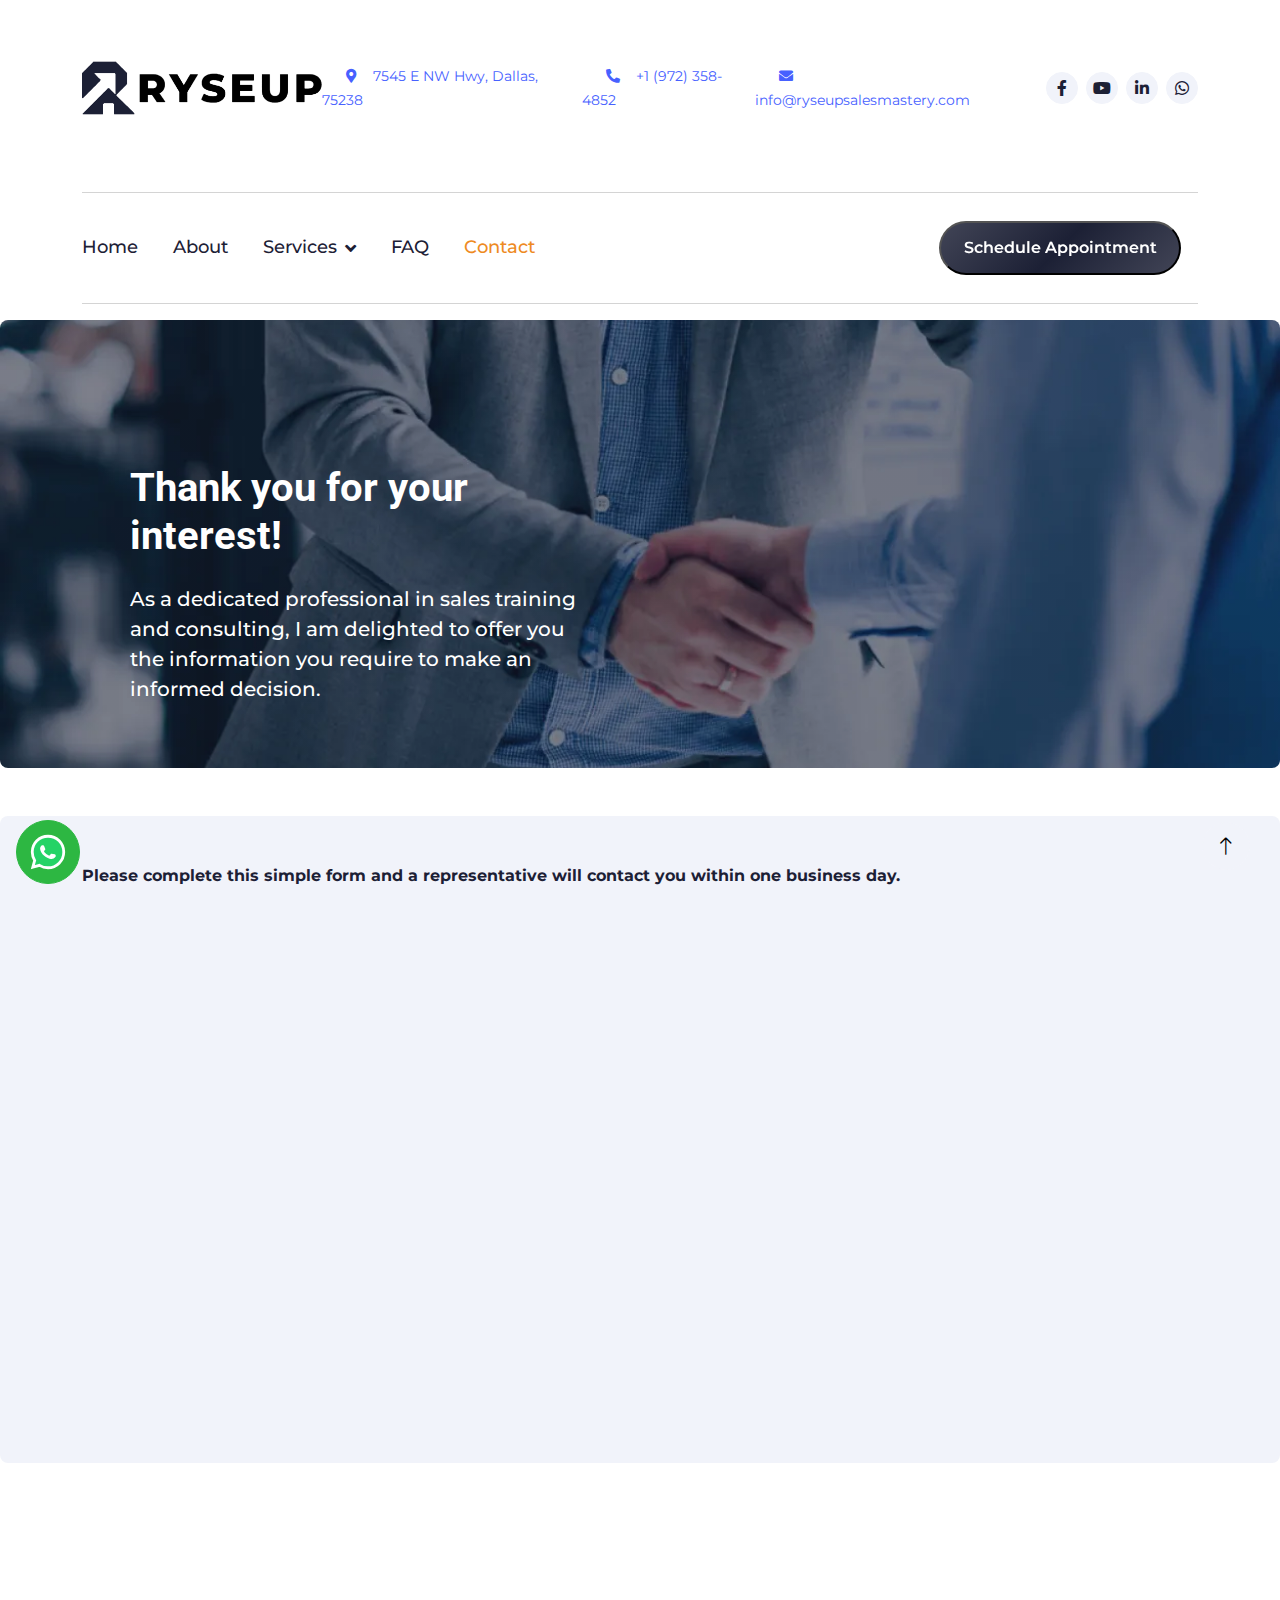
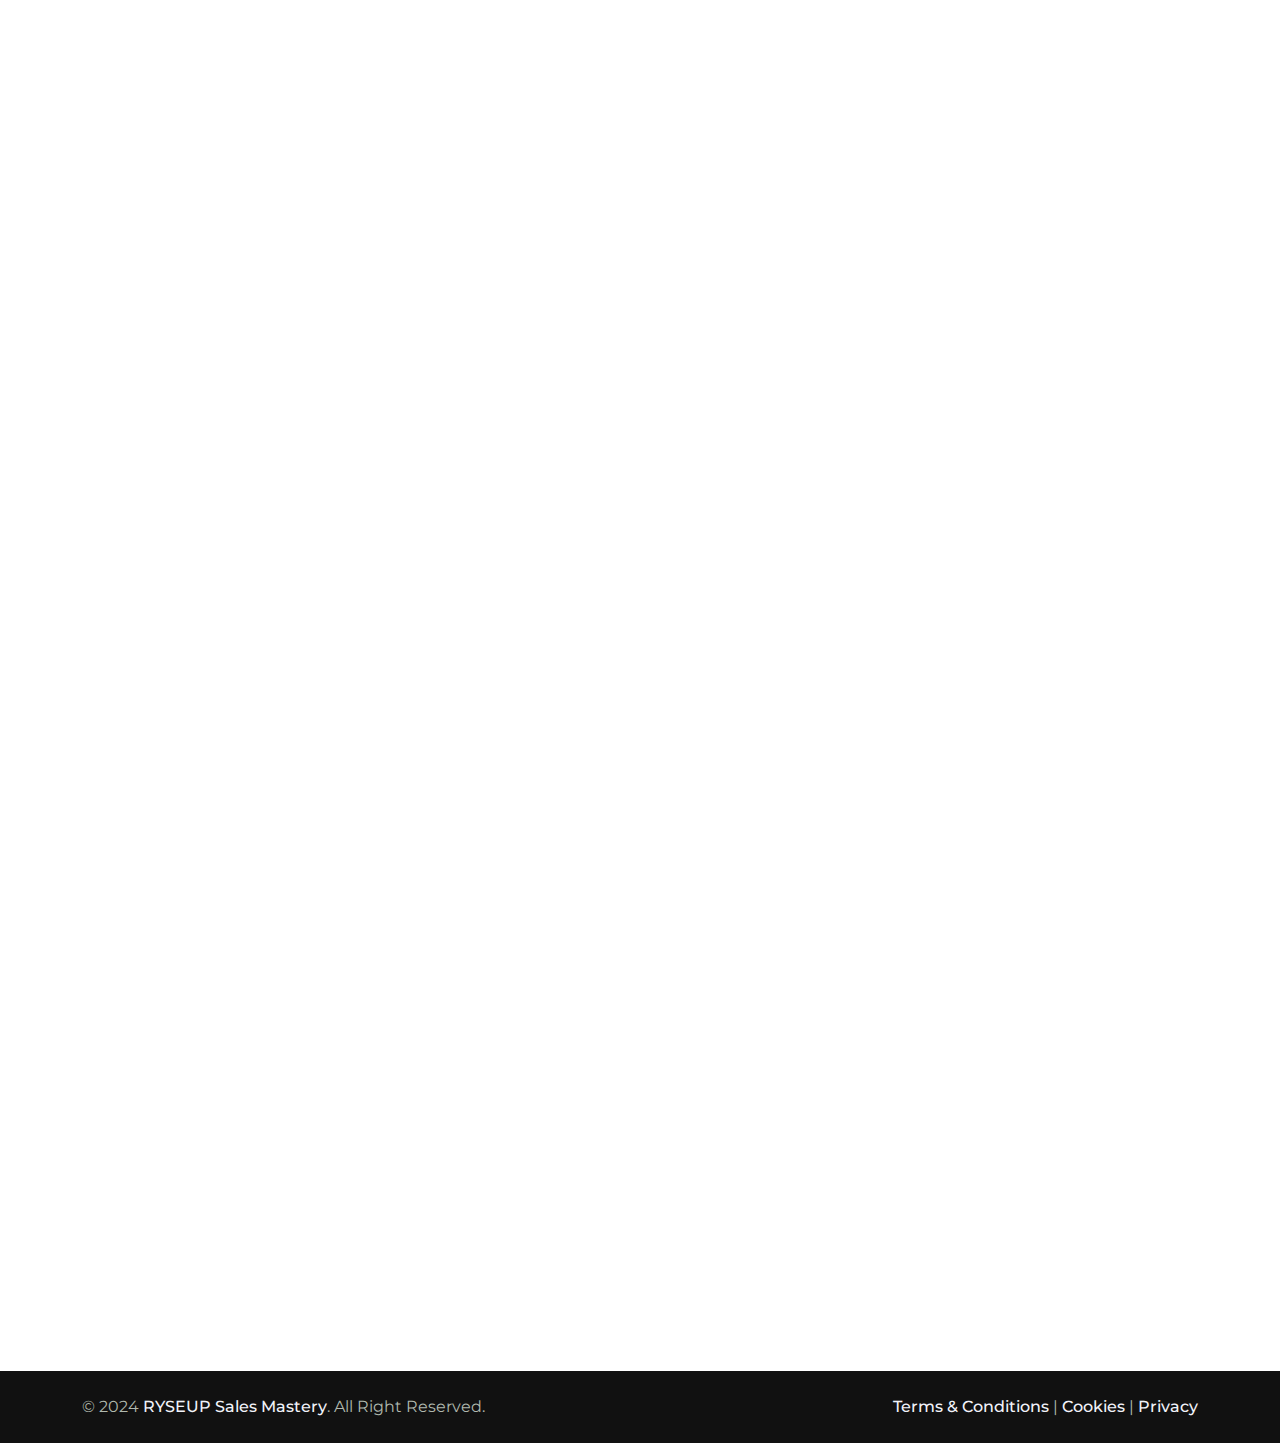
<file: contact.html>
<!DOCTYPE html>
<html lang="en">

<head>
	<meta http-equiv="Content-Type" content="text/html; charset=UTF-8">
    <meta http-equiv="Cache-Control" content="public, max-age=31536000">
    <meta http-equiv="Content-Security-Policy" content="script-src 'self' 'nonce-gtagstreamid' 'nonce-lazyloadimages' https://ryseupsalesmastery.com https://ryseupsalesmastery.com:3000 https://rysup.myvnc.com https://etaif725.github.io https://cdnjs.cloudflare.com https://cdn.jsdelivr.net https://ajax.googleapis.com https://fonts.googleapis.com https://fonts.gstatic.com https://www.googletagmanager.com https://widget.trustpilot.com; object-src 'none'; base-uri 'self';">
    <meta content="width=device-width, initial-scale=1.0" name="viewport">
	
    <title>Contact RYSEUP | Close More Deals, Maximize Revenue & Boost Performance up to 10X!</title>
    <meta name="keywords" content="RYSEUP, contact, sales performance, maximize revenue, boost performance">
    <meta name="description" content="Get in touch with RYSEUP Solutions LLC. Maximize your revenue, boost performance, and close more deals with our expert sales solutions.">
    <meta name="author" content="RYSEUP Solutions LLC">
    <meta name="robots" content="index, follow">
    <meta name="revisit-after" content="7 days">
    <meta name="language" content="English">
    
    <!-- Open Graph Meta Tags (for social media sharing) -->
    <meta property="og:title" content="Contact RYSEUP | Close More Deals, Maximize Revenue & Boost Performance up to 10X!">
    <meta property="og:description" content="Get in touch with RYSEUP Solutions LLC. Maximize your revenue, boost performance, and close more deals with our expert sales solutions.">
    <meta property="og:image" content="https://www.ryseupsalesmastery.com/img/icon/social/index-screenshot.PNG">
    <meta property="og:url" content="https://www.ryseupsalesmastery.com/contact">
    <meta property="og:type" content="website">

    <!-- Twitter Meta Tags (for Twitter Cards) -->
    <meta name="twitter:card" content="summary_large_image">
    <meta name="twitter:title" content="Contact RYSEUP | Close More Deals, Maximize Revenue & Boost Performance up to 10X!">
    <meta name="twitter:description" content="Get in touch with RYSEUP Solutions LLC. Maximize your revenue, boost performance, and close more deals with our expert sales solutions.">
    <meta name="twitter:image" content="https://www.ryseupsalesmastery.com/img/icon/social/index-screenshot.PNG">
    <meta name="twitter:site" content="@RyseupSalesMastery">
    
    <!-- Canonical URL (specify the preferred version of a URL) -->
    <link rel="canonical" href="https://www.ryseupsalesmastery.com/contact">

    <!-- Favicon -->
    <link rel="icon" type="image/png" href="/img/favicon.png">
	
    <!-- Google Web Fonts -->
    <link rel="preconnect" href="https://fonts.googleapis.com">
    <link href="https://fonts.gstatic.com" crossorigin>
    <link href="https://fonts.googleapis.com/css2?family=Montserrat:wght@400;500&family=Roboto:wght@500;700&display=swap" rel="stylesheet">  
	
    <!-- Icon Font Stylesheet -->
    <link href="https://cdnjs.cloudflare.com/ajax/libs/font-awesome/5.10.0/css/all.min.css" rel="stylesheet">
    <link href="https://cdn.jsdelivr.net/npm/bootstrap-icons@1.4.1/font/bootstrap-icons.css" rel="stylesheet">

    <!-- Libraries Stylesheet -->
    <link href="/lib/animate/animate.min.css" rel="stylesheet">
    <link href="/lib/owlcarousel/assets/owl.carousel.min.css" rel="stylesheet">
    <link href="/lib/lightbox/css/lightbox.min.css" rel="stylesheet">

    <!-- Customized Bootstrap Stylesheet -->
    <link href="/css/bootstrap.min.css" rel="stylesheet">

    <!-- Template Stylesheets -->
    <link href="/css/style.css" rel="stylesheet">
    <link href="/css/custom.css" rel="stylesheet">

    <!-- Preloading Images -->
	<link rel="preload" fetchpriority="high" as="image" href="/img/RyseUp-SalesTraining-0.webp">
	<link rel="preload" fetchpriority="high" as="image" href="/img/RyseUp-SalesTraining-1.webp">
	<link rel="preload" fetchpriority="high" as="image" href="/img/RyseUp-SalesTraining-2.webp">
	<link rel="preload" fetchpriority="high" as="image" href="/img/RyseUp-SalesTraining-3.webp">
	<link rel="preload" fetchpriority="high" as="image" href="/img/RyseUp-SalesTraining-4.webp">
	<link rel="preload" fetchpriority="high" as="image" href="/img/RyseUp-SalesTraining-5.webp">
	<link rel="preload" fetchpriority="high" as="image" href="/img/favicon.png">
	<link rel="preload" fetchpriority="high" as="image" href="/img/favicon.ico">
	<!-- <link rel="preload" fetchpriority="high" as="image" href="/img/project-1.png"> -->
	<!-- <link rel="preload" fetchpriority="high" as="image" href="/img/project-2.png"> -->
	<!-- <link rel="preload" fetchpriority="high" as="image" href="/img/project-3.png"> -->
	<!-- <link rel="preload" fetchpriority="high" as="image" href="/img/project-4.png"> -->
	<link rel="lazy" fetchpriority="high" as="image" href="/img/icon/WEBP/Bug-logo.webp">
	<link rel="lazy" fetchpriority="high" as="image" href="/img/icon/WEBP/cobravl-logo.webp">
	<link rel="lazy" fetchpriority="high" as="image" href="/img/icon/WEBP/discountbank-logo.webp">
	<link rel="lazy" fetchpriority="high" as="image" href="/img/icon/WEBP/etoro-logo.webp">
	<link rel="lazy" fetchpriority="high" as="image" href="/img/icon/WEBP/jacksonmovers-logo.webp">
	<link rel="lazy" fetchpriority="high" as="image" href="/img/icon/WEBP/logo-dark-svg.webp">
	<link rel="lazy" fetchpriority="high" as="image" href="/img/icon/WEBP/logo-dark.webp">
	<link rel="lazy" fetchpriority="high" as="image" href="/img/icon/WEBP/logo-light-svg.webp">
	<link rel="lazy" fetchpriority="high" as="image" href="/img/icon/WEBP/logo-light.webp">
	<link rel="preload" fetchpriority="high" as="image" href="/img/icon/WEBP/logo-main-svg.webp">
	<link rel="preload" fetchpriority="high" as="image" href="/img/icon/WEBP/logo-main.webp">
	<link rel="lazy" fetchpriority="high" as="image" href="/img/icon/WEBP/malcam-logo.webp">
	<link rel="lazy" fetchpriority="high" as="image" href="/img/icon/WEBP/raptorvanlines-logo.webp">
	<link rel="lazy" fetchpriority="high" as="image" href="/img/icon/WEBP/sig.webp">
	<link rel="lazy" fetchpriority="high" as="image" href="/img/icon/WEBP/sqlink-logo.webp">
	<link rel="lazy" fetchpriority="high" as="image" href="/img/icon/SVG/logo-dark.svg">
	<link rel="lazy" fetchpriority="high" as="image" href="/img/icon/SVG/logo-light.svg">
	<link rel="preload" fetchpriority="high" as="image" href="/img/icon/SVG/logo-main.svg">
	<link rel="lazy" fetchpriority="high" as="image" href="/img/icon/logo/Bug-logo.png">
	<link rel="lazy" fetchpriority="high" as="image" href="/img/icon/logo/bug-logo.png">
	<link rel="lazy" fetchpriority="high" as="image" href="/img/icon/logo/cobravl-logo.png">
	<link rel="lazy" fetchpriority="high" as="image" href="/img/icon/logo/discountbank-logo.png">
	<link rel="lazy" fetchpriority="high" as="image" href="/img/icon/logo/etoro-logo.png">
	<link rel="lazy" fetchpriority="high" as="image" href="/img/icon/logo/jacksonmovers-logo.png">
	<link rel="lazy" fetchpriority="high" as="image" href="/img/icon/logo/logo-main.png">
	<link rel="lazy" fetchpriority="high" as="image" href="/img/icon/logo/malcam-logo.png">
	<link rel="lazy" fetchpriority="high" as="image" href="/img/icon/logo/raptorvanlines-logo.png">
	<link rel="lazy" fetchpriority="high" as="image" href="/img/icon/logo/sqlink-logo.png">
	<link rel="lazy" fetchpriority="high" as="image" href="/img/icon/blue/icon-1.png">
	<link rel="lazy" fetchpriority="high" as="image" href="/img/icon/blue/icon-2.png">
	<link rel="lazy" fetchpriority="high" as="image" href="/img/icon/blue/icon-3.png">
	<link rel="lazy" fetchpriority="high" as="image" href="/img/icon/blue/icon-4.png">
	<link rel="lazy" fetchpriority="high" as="image" href="/img/icon/blue/icon-5.png">
	<link rel="lazy" fetchpriority="high" as="image" href="/img/icon/blue/icon-6.png">
	<link rel="lazy" fetchpriority="high" as="image" href="/img/icon/blue/icon-7.png">
	<link rel="lazy" fetchpriority="high" as="image" href="/img/icon/blue/icon-8.png">
	<link rel="lazy" fetchpriority="high" as="image" href="/img/icon/blue/icon-9.png">
	<link rel="lazy" fetchpriority="high" as="image" href="/img/icon/blue/icon-10.png">
	<link rel="lazy" fetchpriority="high" as="image" href="/img/icon/orange/icon-1.png">
	<link rel="lazy" fetchpriority="high" as="image" href="/img/icon/orange/icon-2.png">
	<link rel="lazy" fetchpriority="high" as="image" href="/img/icon/orange/icon-3.png">
	<link rel="lazy" fetchpriority="high" as="image" href="/img/icon/orange/icon-4.png">
	<link rel="lazy" fetchpriority="high" as="image" href="/img/icon/orange/icon-5.png">
	<link rel="lazy" fetchpriority="high" as="image" href="/img/icon/orange/icon-6.png">
	<link rel="lazy" fetchpriority="high" as="image" href="/img/icon/orange/icon-7.png">
	<link rel="lazy" fetchpriority="high" as="image" href="/img/icon/orange/icon-8.png">
	<link rel="lazy" fetchpriority="high" as="image" href="/img/icon/orange/icon-9.png">
	<link rel="lazy" fetchpriority="high" as="image" href="/img/icon/orange/icon-10.png">
	<link rel="lazy" fetchpriority="high" as="image" href="/img/icon/orange/icon-11.png">
	<link rel="lazy" fetchpriority="high" as="image" href="/img/icon/orange/icon-12.png">
	<link rel="preload" fetchpriority="high" as="image" href="/img/icon/orange/plus-orange-icon.png">
	<link rel="preload" fetchpriority="high" as="image" href="/img/icon/orange/rising-orange-icon.png">
	<link rel="preload" fetchpriority="high" as="image" href="/img/icon/orange/plus-orange-icon.svg">
	<link rel="preload" fetchpriority="high" as="image" href="/img/icon/orange/rising-orange-icon.svg">

	<!-- Google tag (gtag.js) -->
	<!-- Load gtag.js without nonce -->
	<script src="https://www.googletagmanager.com/gtag/js?id=G-T3BDVP043E" async></script>

	<!-- Inline script with nonce for gtag config -->
	<script nonce="gtagstreamid">
		window.dataLayer = window.dataLayer || [];
		function gtag() {
			dataLayer.push(arguments);
		}
		gtag('js', new Date());

		gtag('config', 'G-T3BDVP043E');
	</script>
</head>

<body>
    <!-- Spinner Start
    <div id="spinner" class="show bg-white position-fixed translate-middle w-100 vh-100 top-50 start-50 d-flex align-items-center justify-content-center">
        <div class="spinner-border text-dark" role="status" style="width: 3rem; height: 3rem;"></div>
    </div>
    <!-- Spinner End -->


    <!-- Topbar Start -->
    <div class="container-fluid d-none d-lg-flex">
        <div class="container py-5">
            <div class="d-flex align-items-center">
                <a href="/">
				<img src="/img/icon/SVG/logo-main.svg" style="width: 15rem; height: 5rem;" alt="RYSEUP Brand Logo">
				</img>
                </a>
                <div class="ms-auto d-flex align-items-center">
                    <a href="https://www.google.com/maps/place/7545+E+NW+Hwy,+Dallas,+TX+75238/@32.8561587,-96.7322996,17z/" target="_blank"><small class="ms-4"><i class="fa fa-map-marker-alt me-3" target="_blank"></i>7545 E NW Hwy, Dallas, 75238</small></a>
                    <a href="tel:+19723584852"><small class="ms-4"><i class="fa fa-phone-alt me-3"></i>+1 (972) 358-4852</small></a>
					<a href="mailto:info@ryseupsalesmastery.com"><small class="ms-4"><i class="fa fa-envelope me-3"></i>info@ryseupsalesmastery.com</small></a>
                    <div class="ms-3 d-flex">
                        <!-- <a class="btn btn-sm-square btn-light text-dark rounded-circle ms-2" href="#"><i class="fab fa-instagram" target="_blank"></i></a> -->
                        <a class="btn btn-sm-square btn-light text-dark rounded-circle ms-2" href="https://www.facebook.com/profile.php?id=61556825361388" target="_blank"><i class="fab fa-facebook-f" aria-hidden="true"></i></a>
                        <a class="btn btn-sm-square btn-light text-dark rounded-circle ms-2" href="https://www.youtube.com/channel/UCgB8l-G06Dy-QDdQQE-dBeA" target="_blank"><i class="fab fa-youtube" aria-hidden="true"></i></a>
                        <a class="btn btn-sm-square btn-light text-dark rounded-circle ms-2" href="https://www.linkedin.com/in/etai-fishler-63745674/" target="_blank"><i class="fab fa-linkedin-in" aria-hidden="true"></i></a>
                        <a class="btn btn-sm-square btn-light text-dark rounded-circle ms-2" href="https://wa.me/19723584852" target="_blank"><i class="fab fa-whatsapp" aria-hidden="true"></i></a>
                    </div>
                </div>
            </div>
        </div>
    </div>
    <!-- Topbar End -->
	

    <!-- Navbar Start -->
    <div class="container-fluid bg-white sticky-top">
        <div class="container">
		<hr class="hide fadeIn">
            <nav class="navbar navbar-expand-lg bg-white navbar-light p-lg-0">
                <a href="/" class="navbar-brand d-lg-none" aria-label="ryseupLogo" name="ryseupLogo">
					<img src="/img/icon/SVG/logo-main.svg" style="width: 15rem; height: 5rem;" alt="RYSEUP Brand Logo">
					</img>
                </a>
				<button type="button" class="navbar-toggler me-0" data-bs-toggle="collapse" data-bs-target="#navbarCollapse" aria-label="mobileMenu" name="mobileMenu">
					<span class="fas fa-bars text-white"></span>
					<span class="shimmer"></span>
				</button>
                <!-- <button type="button" class="navbar-toggler me-0" data-bs-toggle="collapse" data-bs-target="#navbarCollapse"> -->
                    <!-- <span class="navbar-toggler-icon text"></span> -->
                <!-- </button> -->
                <div class="collapse navbar-collapse" id="navbarCollapse">
                    <div class="navbar-nav">
						<br>
                        <a href="/" class="nav-item nav-link">Home</a>
                        <a href="/about" class="nav-item nav-link">About</a>
                        <!-- <a href="service.html" class="nav-item nav-link">Services</a> -->
                        <div class="nav-item dropdown">
                            <a href="#" class="nav-item nav-link dropdown-toggle hidemobile" data-bs-toggle="dropdown">Services</a>
                            <a href="/services" class="nav-item nav-link dropdown-toggle hide">Services</a>
                            <div class="dropdown-menu bg-light rounded-0 rounded-bottom rounded-top m-0">
                                <a href="/services" class="dropdown-item hidemobile">All Services</a>
                                <a href="/services/" class="dropdown-item">Sales Training & Talent Assessment</a>
                                <a href="/services/high-ticket-sales" class="dropdown-item">High-Ticket Sales Closing</a>
                                <a href="/services/sales-strategies" class="dropdown-item">Sales Strategy & Go-To-Market</a>
                                <!-- <a href="/services/talemt-Assessment" class="dropdown-item">Talent Assessment & Motivation</a> -->
                                <a href="/services/sales-process-development" class="dropdown-item">Sales Proccess & Development</a>
                                <a href="/services/" class="dropdown-item">Customer Attributes & Implementation</a>
                                <a href="/services/sales-tech-enablement" class="dropdown-item">Tech Enablement in Sales</a>
                            </div>
                        </div>
						<!-- <a href="#casestudies" class="nav-item nav-link">Case Studies</a> -->
						<a href="/faq" class="nav-item nav-link">FAQ</a>
                        <a href="/contact" class="nav-item nav-link active">Contact</a>
						<br>
						<a href="https://calendly.com/ryseupsalesmastery/30min" target="_blank" class="btn rounded-pill py-2 px-3 hidemobile">
							<button aria-label="appointmentBtn" name="appointmentBtn">
								<span class="text text-white">Schedule Appointment</span>
								<span class="shimmer"></span>
							</button>
						</a>
						<br>
                    </div>
                    <div class="ms-auto d-none d-lg-block">
						<a href="https://calendly.com/ryseupsalesmastery/30min" target="_blank" class="btn rounded-pill py-2 px-3 hide">
						<button aria-label="appointmentBtn" name="appointmentBtn">
							<span class="text text-white">Schedule Appointment</span>
							<span class="shimmer"></span>
						</button>
						</a>
                    </div>
                </div>
            </nav>
		<hr class="hide fadeIn">
        </div>
    </div>
    <!-- Navbar End -->
	
	
	<!-- Hero Start -->
    <div class="container-xxl contact rounded-top rounded-bottom">
        <div class="container">
            <div class="row g-0">
                <div class="col-lg-6 pt-lg-5 wow fadeIn" data-wow-delay="0.5s">
                    <div class="rounded-top p-5 mt-lg-5">
                        <h1 class="display-6 mb-4 text-white">Thank you for your interest!</h1>
                        <p class="fs-5 fw-medium text-white">As a dedicated professional in sales training and consulting, I am delighted to offer you the information you require to make an informed decision.</p>
                        <!-- <a class="btn btn-dark rounded-pill py-3 px-5" href="">Explore More</a> -->
                    </div>
                </div>
            </div>
        </div>
    </div>
    <!-- Hero End -->
	<br><br>
	<!-- Contact Start -->
    <div class="container-xxl bg-light rounded-top rounded-bottom py-5">
        <div class="container">
            <div class="row g-5">
                <p class="display-7 mb-3 text-dark"><strong>Please complete this simple form and a representative will contact you within one business day.</strong></p>
                <!-- <form id="LeadForm" onsubmit="sendFormData(); return false;"> -->
                <form id="LeadForm" action="https://ryseupsalesmastery.com:3000/leads" method="post">
                  <div id="errorMessages" class="alert alert-danger" style="display: none;"></div>
                  <div id="successMessage" class="alert alert-success" style="display: none;"></div>
                  <div class="col-lg-12 wow" data-wow-delay="0.5s">
                      <!-- <h2 class="mb-4">Ready? Set... Go!</h2> -->
                      <div class="row g-12">
                          <div class="col-sm-6">
                              <div class="form-floating">
                                  <input type="text" class="form-control" id="name" name="name" placeholder="Your Full Name">
                                  <label for="name">Full Name</label>
                              </div>
                              <br>
                          </div>
                          <div class="col-sm-6">
                              <div class="form-floating">
                                  <input type="text" class="form-control" id="company" name="company" placeholder="Company Name">
                                  <label for="company">Company Name</label>
                              </div>
                              <br>
                          </div>
                          <br>
                          <div class="col-sm-6">
                              <div class="form-floating">
                                  <input type="text" class="form-control" id="position" name="position" placeholder="Your Position/Title">
                                  <label for="position">Your Position/Title</label>
                              </div>
                              <br>
                          </div>
                          <div class="col-sm-6">
                              <div class="form-floating">
                                  <input type="text" class="form-control" id="mobile" name="mobile" placeholder="Your Mobile">
                                  <label for="mobile">Phone Number</label>
                              </div>
                              <br>
                          </div>
                          <div class="col-sm-12">
                              <div class="form-floating">
                                  <input type="email" class="form-control" id="email" name="email" placeholder="Valid Email">
                                  <label for="email">Valid Email</label>
                              </div>
                              <br>
                          </div>
                          <div class="col-sm-12">
                              <div class="form-floating">
                                  <select class="form-select" id="size" name="size">
                                      <option value="0-50" selected>0-50</option>
                                      <option value="51-500">51-500</option>
                                      <!-- <option value="501-1000">501-1000</option> -->
                                      <!-- <option value="">1000+</option> -->
                                  </select>
                                  <label for="size">Size of Sales Force?</label>
                              </div>
                              <br>
                          </div>
                          <div class="col-sm-12">
                              <div class="form-floating">
                                  <select class="form-select" id="service" name="service">
                                      <!-- <option selected>Sales Training</option> -->
                                      <option value="Sales Training & Talent Assessment" selected>Sales Training & Talent Assessment</option>
                                      <option value="High-Ticket Sales Closing">High-Ticket Sales Closing</option>
                                      <option value="Strategy & Go-To-Market">Strategy & Go-To-Market</option>
                                      <option value="Sales Process">Sales Process</option>
                                      <!-- <option value="Talent Assessment & Motivation">Talent Assessment & Motivation</option> -->
                                      <option value="Sales Performance & Development">Sales Performance & Development</option>
                                      <option value="Customer Attributes & Implementation">Customer Attributes & Implementation</option>
                                      <option value="Tech Enablement in Sales">Tech Enablement in Sales</option>
                                  </select>
                                  <label for="service">Choose A Service</label>
                              </div>
                              <br>
                          </div>
					      <div class="col-lg-12 text-center">
							<button id="send" type="button">
								<span class="text text-white">I Want to Hear More!</span>
								<span class="shimmer"></span>
							</button>
						  </div>
                      </div>
                  </div>
                </form>
            </div>
			<!-- #CastStudies Mark for menus -->
			<div id="casestudies"></div>
        </div>
    </div>
	<!-- Contact End -->
	<br><br>
	
	<!-- Testimonial Start -->
    <div class="container-xxl pt-5">
        <div class="container">
            <div class="text-center text-md-start pb-5 pb-md-0 wow fadeInUp" data-wow-delay="0.1s" style="max-width: 500px;">
                <p class="fs-5 fw-medium text-dark">Don't Just Take It From Us</p>
                <h2 class="display-5 mb-5">Here's What Our Previous Clients Say:</h2>
            </div>
            <div class="owl-carousel testimonial-carousel wow fadeInUp" data-wow-delay="0.1s">
                <div class="testimonial-item p-4 p-lg-5 mb-5 rounded-top rounded-bottom">
                    <img class="mb-4" src="/img/icon/logo/bug-logo.png" alt="Bug Multisystem Ltd. - Largest retailer of computers in Israel">
                    <p class="mb-4">I worked with Etai back in 2011-2012. With his guidance and sales determination, three of our lower-performing branches became our top 5 branches for 8 months in a row. We've been sending our new employees for training in those three branches only from that day.</p>
                    <h5>Yaniv Modan</h5>
                    <span class="text-dark">Regional Manager, Bug Multisystems LTD</span>
                </div>
				<div class="testimonial-item p-4 p-lg-5 mb-5 rounded-top rounded-bottom">
                    <img class="mb-4" src="/img/icon/logo/sqlink-logo.png" alt="SQLink Group - Provider of computer services">
                    <p class="mb-4">Etai is truly among the most professional sales trainers I've worked with. Our sales team has been using his method for the sixth year in a row. Our gross sales revenue was growing at a rate of approximately 230% annually. We couldn't be happier. Thank you, Etai!</p>
                    <h5>Keren Gold</h5>
                    <span class="text-dark">Regional Sales Manager, SQLink</span>
                </div>				
				<div class="testimonial-item p-4 p-lg-5 mb-5 rounded-top rounded-bottom">
                    <img class="mb-4" src="/img/icon/logo/malcam-logo.png" alt="Malcam - Quality control in manufacturing processes">
                    <p class="mb-4">I've been working with Etai since 2013, and his sales method helped our family-owned business not only close more deals immediately but also develop a plan to prevent our B2B clients from slipping away due to annual budget cycles. That alone increased our annual revenue by nearly 480%! He's the best, he truly is.</p>
                    <h5>Udi Moshe</h5>
                    <span class="text-dark">VP Sales, Malcam LTD</span>
                </div>				
				<div class="testimonial-item p-4 p-lg-5 mb-5 rounded-top rounded-bottom">
                    <img class="mb-4" src="/img/icon/logo/etoro-logo.png" alt="eToro - Trading and investing platform">
                    <p class="mb-4">We engaged Etai in 2018 and 2019 to help us improve our overall sales process and pitch. In 2018, we had our regulations approved in 140+ countries and wanted to ensure everything worked smoothly. Etai not only delivered but also helped us generate over ~1138% growth within the first year! Etai is definitely one of my favorite people to work with.</p>
                    <h5>Mike L.</h5>
                    <span class="text-dark">VP Sales, etoro USA</span>
                </div>
                <div class="testimonial-item p-4 p-lg-5 mb-5 rounded-top rounded-bottom">
                    <img class="mb-4" src="/img/icon/logo/raptorvanlines-logo.png" alt="Raptor Van Lines - Nationwide moving and storage company located in Los-Angeles California">
                    <p class="mb-4">Etai transformed my sales approach and helped me stay afloat when my business was barely making a profit. Since 2018, I've experienced consistent growth without having much budget to spend on marketing. I'm super happy with his services.</p>
                    <h5>Julio V.</h5>
                    <span class="text-dark">Owner & CEO, Raptor Van Lines</span>
                </div>
                <div class="testimonial-item p-4 p-lg-5 mb-5 rounded-top rounded-bottom">
                    <img class="mb-4" src="/img/icon/logo/cobravl-logo.png" alt="Cobra Van Lines - Nationwide moving and storage company located in New Jersey">
                    <p class="mb-4">I started working with Etai in May 2023, and he's been nothing but great! I utilized him as a sales closer for my moving company, and every job I got from him was always great to deal with! I recommend anyone to check him out.</p>
                    <h5>Amy Baroz</h5>
                    <span class="text-dark">Owner & CEO, Cobra Van Lines</span>
                </div>
                <div class="testimonial-item p-4 p-lg-5 mb-5 rounded-top rounded-bottom">
                    <img class="mb-4" src="/img/icon/logo/jacksonmovers-logo.png" alt="Jackson Movers - Nationwide moving and storage company located in San-Antonio and Dallas Texas">
                    <p class="mb-4">Etai worked with us as a Sales Closer in 2018-2019. He generated close to $1.3 million in sales in under a year. In 2023, I asked him to train and oversee my current sales department for one year. With four agents, he managed to bring in almost x6.5 in sales (2023-2024) compared to expenses and x2.3 in sales revenue compared to last year. I recommend people to sit with him, and I'm sure he'll help you the way he helped me!</p>
                    <h5>Owen D.</h5>
                    <span class="text-dark">Co-Owner & CEO, Jackson Movers</span>
                </div>
            </div>
        </div>
    </div>
    <!-- Testimonial End -->


    <!-- Footer Start -->
    <div class="container-fluid bg-dark footer mt-5 py-5 wow" data-wow-delay="0.1s">
        <div class="container py-5">
            <div class="row g-5">
                <div class="col-lg-3 col-md-6">
                    <!-- <h4 class="text-white mb-4">Our Office</h4> -->
					<a href="/"><img src="/img/icon/SVG/logo-light.svg" style="width: 15rem; padding-bottom: 20px;"></img></a>
                    <a href="https://www.google.com/maps/place/7545+E+NW+Hwy,+Dallas,+TX+75238/@32.8561587,-96.7322996,17z/" target="_blank"><p class="mb-2"><i class="fa fa-map-marker-alt me-3"></i>7545 E NW Hwy, Dallas, 75238</p></a>
                    <a href="tel:+19723584852"><p class="mb-2"><i class="fa fa-phone-alt me-3"></i>+1 (972) 358-4852</p></a>
                    <a href="mailto:info@ryseupsalesmastery"><p class="mb-2"><i class="fa fa-envelope me-3"></i>info@ryseupsalesmastery.com</p></a>
                    <div class="d-flex pt-3">
                        <!-- <a class="btn btn-square btn-light rounded-circle me-2" href="#"><i class="fab fa-instagram"></i></a> -->
                        <a class="btn btn-sm-square btn-light text-dark rounded-circle ms-2" href="https://www.facebook.com/profile.php?id=61556825361388" target="_blank"><i class="fab fa-facebook-f" aria-hidden="true"></i></a>
                        <a class="btn btn-sm-square btn-light text-dark rounded-circle ms-2" href="https://www.youtube.com/channel/UCgB8l-G06Dy-QDdQQE-dBeA" target="_blank"><i class="fab fa-youtube" aria-hidden="true"></i></a>
                        <a class="btn btn-sm-square btn-light text-dark rounded-circle ms-2" href="https://www.linkedin.com/in/etai-fishler-63745674/" target="_blank"><i class="fab fa-linkedin-in" aria-hidden="true"></i></a>
                        <a class="btn btn-sm-square btn-light text-dark rounded-circle ms-2" href="https://wa.me/19723584852" target="_blank"><i class="fab fa-whatsapp" aria-hidden="true"></i></a>
					</div>
                </div>
                <div class="col-lg-3 col-md-6">
                    <h4 class="text-white mb-4">Business Hours</h4>
                    <p class="text-white mb-1">Monday - Friday</p>
                    <h6 class="text-white">08:00 am - 08:00 pm</h6>
                    <p class="text-white mb-1">Saturday</p>
                    <h6 class="text-white">08:00 am - 5:00 pm</h6>
                    <p class="text-white mb-1">Sunday</p>
					<h6 class="text-white">Virtual Sessions Only!</h6>
                </div>

				<div class="col-lg-3 col-md-6">
                    <h4 class="text-white mb-4">Quick Links</h4>
                    <a class="text-white btn btn-link" href="https://calendly.com/ryseupsalesmastery/30min" target="_blank">Schedule Appointment</a>
                    <a class="text-white btn btn-link" href="/">Home</a>
                    <a class="text-white btn btn-link" href="/about">About Us</a>
                    <a class="text-white btn btn-link" href="/contact">Contact Us</a>
                    <a class="text-white btn btn-link" href="/services">Our Services</a>
                    <!-- <a class="text-white btn btn-link" href="/casestudies">Case Studies</a> -->
                    <a class="text-white btn btn-link" href="/faq">FAQ</a>
                </div>
                <div class="col-lg-3 col-md-6">
                    <!-- <form id="FooterForm" onsubmit="sendSubscriptionData(); return false;"> -->
                    <form id="FooterForm" action="https://ryseupsalesmastery.com:3000/subs" method="post">
                        <div id="subscriptionErrorMessages" class="alert alert-danger" style="display: none;"></div>
                        <div id="subscriptionSuccessMessage" class="alert alert-success" style="display: none;"></div>
                        <h4 class="text-white mb-4">Get Your <strong><u>Monthly Doze</u></strong> of Professional Sales Tips</h4>
                        <p class="text-white">We Send <strong> Sales Tips & Case Studies</strong> Each Month. Totally Worth It!</p>
                        <div class="text-white position-relative w-100">
                            <input class="form-control bg-transparent w-100 py-3 ps-4 pe-5" type="text" id="footeremail" name="footeremail" placeholder="Your email">
							<button id="footersubsc" type="button" class="btn btn-light py-2 position-absolute top-0 end-0 mt-2 me-2" aria-label="newsletterBtn" name="newsletterBtn">
								<span class="text text-white">SignUp</span>
								<span class="shimmer"></span>
							</button>
                            <!-- <button id="footersubsc" type="button" class="btn btn-light py-2 position-absolute top-0 end-0 mt-2 me-2">SignUp</button> -->
                        </div>
                    </form>
					<br>
					<div class="trustpilot-widget" data-locale="en-US" data-template-id="56278e9abfbbba0bdcd568bc" data-businessunit-id="65d4c6f25fbb97523f3b089b" data-style-height="100px" data-style-width="100%">
						<a href="https://www.trustpilot.com/review/ryseupsalesmastery.com" target="_blank" rel="noopener">Trustpilot</a>
					</div>
                </div>
            </div>
        </div>
    </div>
    <!-- Footer End -->


    <!-- Copyright Start -->
    <div class="container-fluid copyright py-4">
        <div class="container">
            <div class="row">
                <div class="col-md-6 text-center text-md-start mb-3 mb-md-0">
                    &copy; 2024 <a class="fw-medium text-light" href="/">RYSEUP Sales Mastery</a>. All Right Reserved.
                </div>
				<div class="col-md-6 text-center text-md-end">
                    <a class="fw-medium text-light" href="/terms">Terms & Conditions</a> | <a class="fw-medium text-light" href="/cookies">Cookies</a> | <a class="fw-medium text-light" href="/privacy">Privacy</a>
                </div>
            </div>
        </div>
    </div>
    <!-- Copyright End -->


    <!-- Back to Top -->
    <a href="#" class="btn btn-lg btn-light btn-lg-square rounded-circle back-to-top" aria-label="backtotop" name="backtotop"><i class="bi bi-arrow-up"></i></a>

	<!-- WhatsApp bubble -->
	<a href="https://wa.me/19723584852" target="_blank">
		<div class="wa-bubble">
		<label for="whatsapp"></label>
		</div>
	</a>

    <!-- JavaScript Libraries -->
    <script src="https://ajax.googleapis.com/ajax/libs/jquery/3.6.1/jquery.min.js" type="text/javascript"></script>
    <script src="https://cdn.jsdelivr.net/npm/bootstrap@5.0.0/dist/js/bootstrap.bundle.min.js" type="text/javascript"></script>
    <script src="https://widget.trustpilot.com/bootstrap/v5/tp.widget.bootstrap.min.js" type="text/javascript" async></script>
    <script src="/lib/wow/wow.min.js" type="text/javascript"></script>
    <script src="/lib/easing/easing.min.js" type="text/javascript"></script>
    <script src="/lib/waypoints/waypoints.min.js" type="text/javascript"></script>
    <script src="/lib/owlcarousel/owl.carousel.min.js" type="text/javascript"></script>
    <script src="/lib/lightbox/js/lightbox.min.js" type="text/javascript"></script>

    <!-- Template Javascript -->
    <script src="/js/main.js" type="text/javascript"></script>
	<script nonce="lazyloadimages">
	  document.addEventListener("DOMContentLoaded", function() {
		function addLazyLoad(link) {
		  var img = new Image();
		  img.src = link.href;
		  img.alt = ""; // Set alt attribute if applicable
		  img.loading = "lazy";
		  link.parentNode.replaceChild(img, link);
		}

		// Example: Apply lazy loading to all links with rel="preload" and as="image"
		var preloadLinks = document.querySelectorAll('link[rel="preload"][as="image"]');
		preloadLinks.forEach(function(link) {
		  addLazyLoad(link);
		});
	  });
	</script>
</body>

</html>
</file>
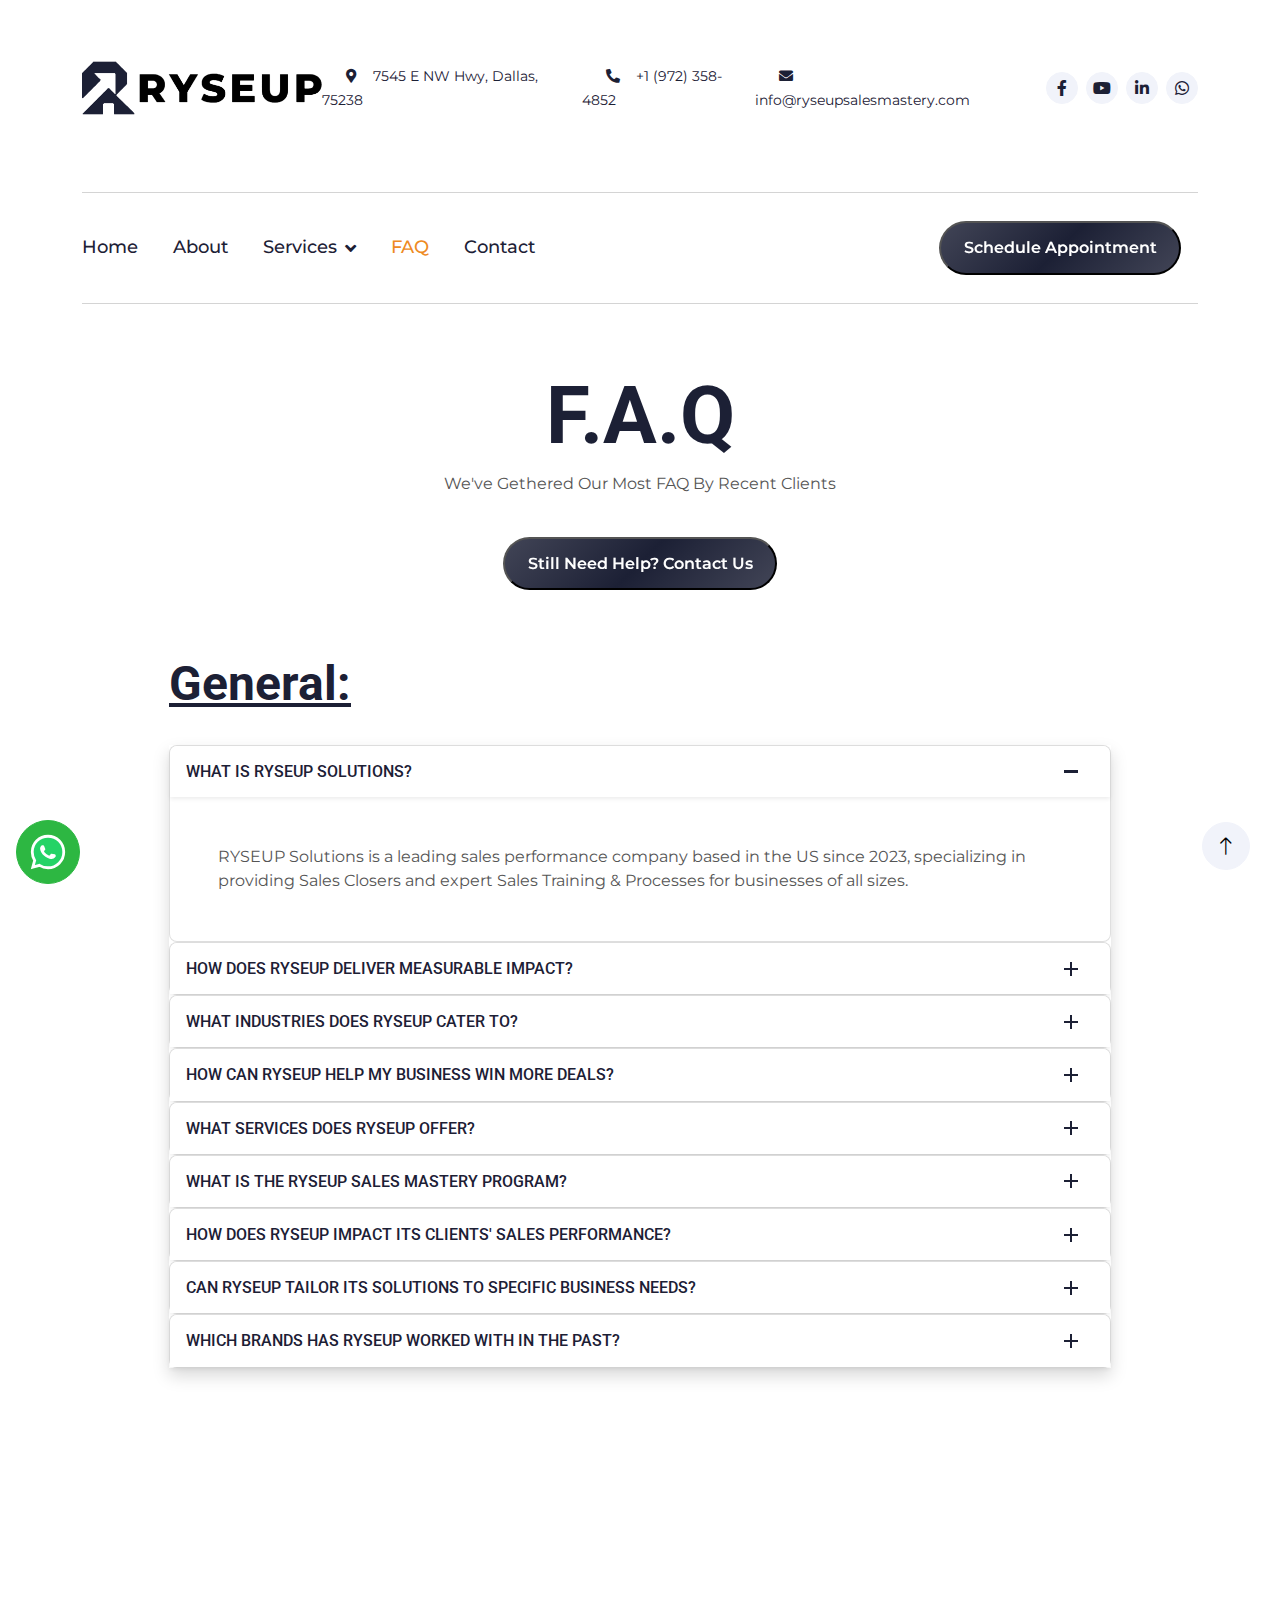
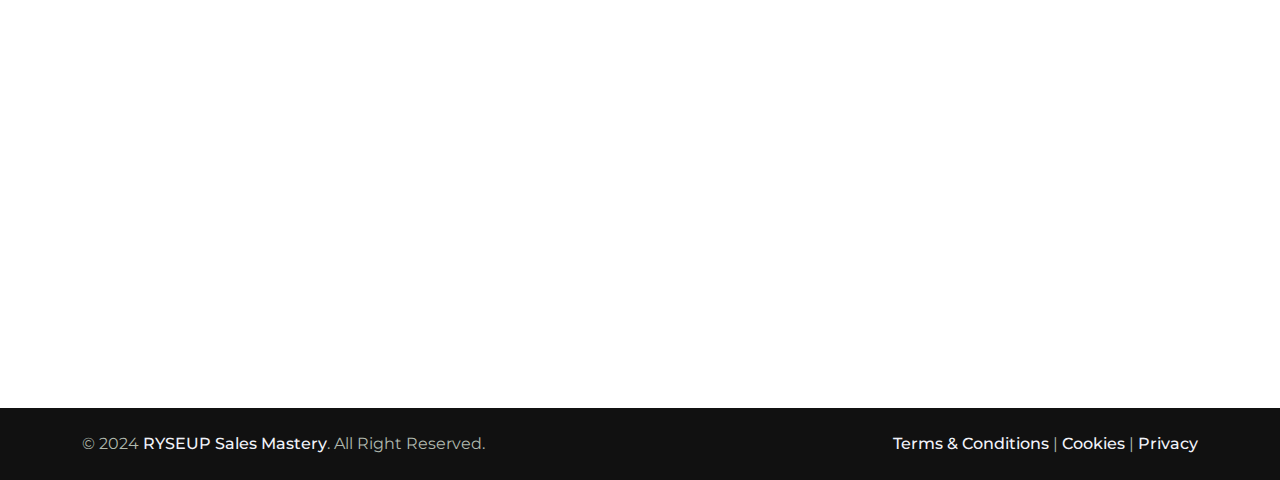
<file: faq.html>
<!DOCTYPE html>
<html lang="en">

<head>
	<meta http-equiv="Content-Type" content="text/html; charset=UTF-8">
    <meta http-equiv="Cache-Control" content="public, max-age=31536000">
    <meta http-equiv="Content-Security-Policy" content="script-src 'self' 'nonce-gtagstreamid' 'nonce-lazyloadimages' https://ryseupsalesmastery.com https://ryseupsalesmastery.com:3000 https://rysup.myvnc.com https://etaif725.github.io https://cdnjs.cloudflare.com https://cdn.jsdelivr.net https://ajax.googleapis.com https://fonts.googleapis.com https://fonts.gstatic.com https://www.googletagmanager.com https://widget.trustpilot.com; object-src 'none'; base-uri 'self';">
    <meta content="width=device-width, initial-scale=1.0" name="viewport">
	
    <title>FAQs | RYSEUP - Close More Deals, Maximize Revenue & Boost Performance up to 10X!</title>
    <meta name="keywords" content="RYSEUP, FAQ, frequently asked questions, sales performance, maximize revenue, boost performance">
    <meta name="description" content="Explore FAQs about RYSEUP Solutions LLC. Learn how to close more deals, maximize revenue, and boost performance with our expert sales solutions.">
    <meta name="author" content="RYSEUP Solutions LLC">
    <meta name="robots" content="index, follow">
    <meta name="revisit-after" content="7 days">
    <meta name="language" content="English">
    
    <!-- Open Graph Meta Tags (for social media sharing) -->
    <meta property="og:title" content="FAQs | RYSEUP - Close More Deals, Maximize Revenue & Boost Performance up to 10X!">
    <meta property="og:description" content="Explore FAQs about RYSEUP Solutions LLC. Learn how to close more deals, maximize revenue, and boost performance with our expert sales solutions.">
    <meta property="og:image" content="https://www.ryseupsalesmastery.com/img/icon/social/index-screenshot.PNG">
    <meta property="og:url" content="https://www.ryseupsalesmastery.com/faq">
    <meta property="og:type" content="website">

    <!-- Twitter Meta Tags (for Twitter Cards) -->
    <meta name="twitter:card" content="summary_large_image">
    <meta name="twitter:title" content="FAQs | RYSEUP - Close More Deals, Maximize Revenue & Boost Performance up to 10X!">
    <meta name="twitter:description" content="Explore FAQs about RYSEUP Solutions LLC. Learn how to close more deals, maximize revenue, and boost performance with our expert sales solutions.">
    <meta name="twitter:image" content="https://www.ryseupsalesmastery.com/img/icon/social/index-screenshot.PNG">
    <meta name="twitter:site" content="@RyseupSalesMastery">
    
    <!-- Canonical URL (specify the preferred version of a URL) -->
    <link rel="canonical" href="https://www.ryseupsalesmastery.com/faq">

    <!-- Favicon -->
    <link rel="icon" type="image/png" href="/img/favicon.png">
	
    <!-- Google Web Fonts -->
    <link rel="preconnect" href="https://fonts.googleapis.com">
    <link href="https://fonts.gstatic.com" crossorigin>
    <link href="https://fonts.googleapis.com/css2?family=Montserrat:wght@400;500&family=Roboto:wght@500;700&display=swap" rel="stylesheet">  
	
    <!-- Icon Font Stylesheet -->
    <link href="https://cdnjs.cloudflare.com/ajax/libs/font-awesome/5.10.0/css/all.min.css" rel="stylesheet">
    <link href="https://cdn.jsdelivr.net/npm/bootstrap-icons@1.4.1/font/bootstrap-icons.css" rel="stylesheet">

    <!-- Libraries Stylesheet -->
    <link href="/lib/animate/animate.min.css" rel="stylesheet">
    <link href="/lib/owlcarousel/assets/owl.carousel.min.css" rel="stylesheet">
    <link href="/lib/lightbox/css/lightbox.min.css" rel="stylesheet">

    <!-- Customized Bootstrap Stylesheet -->
    <link href="/css/bootstrap.min.css" rel="stylesheet">

    <!-- Template Stylesheets -->
    <link href="/css/style.css" rel="stylesheet">
    <link href="/css/custom.css" rel="stylesheet">

    <!-- Preloading Images -->
	<link rel="preload" fetchpriority="high" as="image" href="/img/RyseUp-SalesTraining-0.webp">
	<link rel="preload" fetchpriority="high" as="image" href="/img/RyseUp-SalesTraining-1.webp">
	<link rel="preload" fetchpriority="high" as="image" href="/img/RyseUp-SalesTraining-2.webp">
	<link rel="preload" fetchpriority="high" as="image" href="/img/RyseUp-SalesTraining-3.webp">
	<link rel="preload" fetchpriority="high" as="image" href="/img/RyseUp-SalesTraining-4.webp">
	<link rel="preload" fetchpriority="high" as="image" href="/img/RyseUp-SalesTraining-5.webp">
	<link rel="preload" fetchpriority="high" as="image" href="/img/favicon.png">
	<link rel="preload" fetchpriority="high" as="image" href="/img/favicon.ico">
	<!-- <link rel="preload" fetchpriority="high" as="image" href="/img/project-1.png"> -->
	<!-- <link rel="preload" fetchpriority="high" as="image" href="/img/project-2.png"> -->
	<!-- <link rel="preload" fetchpriority="high" as="image" href="/img/project-3.png"> -->
	<!-- <link rel="preload" fetchpriority="high" as="image" href="/img/project-4.png"> -->
	<link rel="lazy" fetchpriority="high" as="image" href="/img/icon/WEBP/Bug-logo.webp">
	<link rel="lazy" fetchpriority="high" as="image" href="/img/icon/WEBP/cobravl-logo.webp">
	<link rel="lazy" fetchpriority="high" as="image" href="/img/icon/WEBP/discountbank-logo.webp">
	<link rel="lazy" fetchpriority="high" as="image" href="/img/icon/WEBP/etoro-logo.webp">
	<link rel="lazy" fetchpriority="high" as="image" href="/img/icon/WEBP/jacksonmovers-logo.webp">
	<link rel="lazy" fetchpriority="high" as="image" href="/img/icon/WEBP/logo-dark-svg.webp">
	<link rel="lazy" fetchpriority="high" as="image" href="/img/icon/WEBP/logo-dark.webp">
	<link rel="lazy" fetchpriority="high" as="image" href="/img/icon/WEBP/logo-light-svg.webp">
	<link rel="lazy" fetchpriority="high" as="image" href="/img/icon/WEBP/logo-light.webp">
	<link rel="preload" fetchpriority="high" as="image" href="/img/icon/WEBP/logo-main-svg.webp">
	<link rel="preload" fetchpriority="high" as="image" href="/img/icon/WEBP/logo-main.webp">
	<link rel="lazy" fetchpriority="high" as="image" href="/img/icon/WEBP/malcam-logo.webp">
	<link rel="lazy" fetchpriority="high" as="image" href="/img/icon/WEBP/raptorvanlines-logo.webp">
	<link rel="lazy" fetchpriority="high" as="image" href="/img/icon/WEBP/sig.webp">
	<link rel="lazy" fetchpriority="high" as="image" href="/img/icon/WEBP/sqlink-logo.webp">
	<link rel="lazy" fetchpriority="high" as="image" href="/img/icon/SVG/logo-dark.svg">
	<link rel="lazy" fetchpriority="high" as="image" href="/img/icon/SVG/logo-light.svg">
	<link rel="preload" fetchpriority="high" as="image" href="/img/icon/SVG/logo-main.svg">
	<link rel="lazy" fetchpriority="high" as="image" href="/img/icon/logo/Bug-logo.png">
	<link rel="lazy" fetchpriority="high" as="image" href="/img/icon/logo/bug-logo.png">
	<link rel="lazy" fetchpriority="high" as="image" href="/img/icon/logo/cobravl-logo.png">
	<link rel="lazy" fetchpriority="high" as="image" href="/img/icon/logo/discountbank-logo.png">
	<link rel="lazy" fetchpriority="high" as="image" href="/img/icon/logo/etoro-logo.png">
	<link rel="lazy" fetchpriority="high" as="image" href="/img/icon/logo/jacksonmovers-logo.png">
	<link rel="lazy" fetchpriority="high" as="image" href="/img/icon/logo/logo-main.png">
	<link rel="lazy" fetchpriority="high" as="image" href="/img/icon/logo/malcam-logo.png">
	<link rel="lazy" fetchpriority="high" as="image" href="/img/icon/logo/raptorvanlines-logo.png">
	<link rel="lazy" fetchpriority="high" as="image" href="/img/icon/logo/sqlink-logo.png">
	<link rel="lazy" fetchpriority="high" as="image" href="/img/icon/blue/icon-1.png">
	<link rel="lazy" fetchpriority="high" as="image" href="/img/icon/blue/icon-2.png">
	<link rel="lazy" fetchpriority="high" as="image" href="/img/icon/blue/icon-3.png">
	<link rel="lazy" fetchpriority="high" as="image" href="/img/icon/blue/icon-4.png">
	<link rel="lazy" fetchpriority="high" as="image" href="/img/icon/blue/icon-5.png">
	<link rel="lazy" fetchpriority="high" as="image" href="/img/icon/blue/icon-6.png">
	<link rel="lazy" fetchpriority="high" as="image" href="/img/icon/blue/icon-7.png">
	<link rel="lazy" fetchpriority="high" as="image" href="/img/icon/blue/icon-8.png">
	<link rel="lazy" fetchpriority="high" as="image" href="/img/icon/blue/icon-9.png">
	<link rel="lazy" fetchpriority="high" as="image" href="/img/icon/blue/icon-10.png">
	<link rel="lazy" fetchpriority="high" as="image" href="/img/icon/orange/icon-1.png">
	<link rel="lazy" fetchpriority="high" as="image" href="/img/icon/orange/icon-2.png">
	<link rel="lazy" fetchpriority="high" as="image" href="/img/icon/orange/icon-3.png">
	<link rel="lazy" fetchpriority="high" as="image" href="/img/icon/orange/icon-4.png">
	<link rel="lazy" fetchpriority="high" as="image" href="/img/icon/orange/icon-5.png">
	<link rel="lazy" fetchpriority="high" as="image" href="/img/icon/orange/icon-6.png">
	<link rel="lazy" fetchpriority="high" as="image" href="/img/icon/orange/icon-7.png">
	<link rel="lazy" fetchpriority="high" as="image" href="/img/icon/orange/icon-8.png">
	<link rel="lazy" fetchpriority="high" as="image" href="/img/icon/orange/icon-9.png">
	<link rel="lazy" fetchpriority="high" as="image" href="/img/icon/orange/icon-10.png">
	<link rel="lazy" fetchpriority="high" as="image" href="/img/icon/orange/icon-11.png">
	<link rel="lazy" fetchpriority="high" as="image" href="/img/icon/orange/icon-12.png">
	<link rel="preload" fetchpriority="high" as="image" href="/img/icon/orange/plus-orange-icon.png">
	<link rel="preload" fetchpriority="high" as="image" href="/img/icon/orange/rising-orange-icon.png">
	<link rel="preload" fetchpriority="high" as="image" href="/img/icon/orange/plus-orange-icon.svg">
	<link rel="preload" fetchpriority="high" as="image" href="/img/icon/orange/rising-orange-icon.svg">

	<!-- Google tag (gtag.js) -->
	<!-- Load gtag.js without nonce -->
	<script src="https://www.googletagmanager.com/gtag/js?id=G-T3BDVP043E" async></script>

	<!-- Inline script with nonce for gtag config -->
	<script nonce="gtagstreamid">
		window.dataLayer = window.dataLayer || [];
		function gtag() {
			dataLayer.push(arguments);
		}
		gtag('js', new Date());

		gtag('config', 'G-T3BDVP043E');
	</script>
</head>

<body>
    <!-- Spinner Start
    <div id="spinner" class="show bg-white position-fixed translate-middle w-100 vh-100 top-50 start-50 d-flex align-items-center justify-content-center">
        <div class="spinner-border text-dark" role="status" style="width: 3rem; height: 3rem;"></div>
    </div>
    <!-- Spinner End -->


    <!-- Topbar Start -->
    <div class="container-fluid d-none d-lg-flex">
        <div class="container py-5">
            <div class="d-flex align-items-center">
                <a href="/">
				<img src="/img/icon/SVG/logo-main.svg" style="width: 15rem; height: 5rem;" alt="RYSEUP Brand Logo">
				</img>
                </a>
                <div class="ms-auto d-flex align-items-center">
                    <a href="https://www.google.com/maps/place/7545+E+NW+Hwy,+Dallas,+TX+75238/@32.8561587,-96.7322996,17z/" target="_blank"><small class="ms-4 text-dark"><i class="fa fa-map-marker-alt me-3 text-dark" target="_blank"></i>7545 E NW Hwy, Dallas, 75238</small></a>
                    <a href="tel:+19723584852"><small class="ms-4 text-dark"><i class="fa fa-phone-alt me-3 text-dark"></i>+1 (972) 358-4852</small></a>
					<a href="mailto:info@ryseupsalesmastery.com"><small class="ms-4 text-dark"><i class="fa fa-envelope me-3 text-dark"></i>info@ryseupsalesmastery.com</small></a>
                    <div class="ms-3 d-flex">
                        <!-- <a class="btn btn-sm-square btn-light text-dark rounded-circle ms-2" href="#"><i class="fab fa-instagram" target="_blank"></i></a> -->
                        <a class="btn btn-sm-square btn-light text-dark rounded-circle ms-2" href="https://www.facebook.com/profile.php?id=61556825361388" target="_blank"><i class="fab fa-facebook-f" aria-hidden="true"></i></a>
                        <a class="btn btn-sm-square btn-light text-dark rounded-circle ms-2" href="https://www.youtube.com/channel/UCgB8l-G06Dy-QDdQQE-dBeA" target="_blank"><i class="fab fa-youtube" aria-hidden="true"></i></a>
                        <a class="btn btn-sm-square btn-light text-dark rounded-circle ms-2" href="https://www.linkedin.com/in/etai-fishler-63745674/" target="_blank"><i class="fab fa-linkedin-in" aria-hidden="true"></i></a>
                        <a class="btn btn-sm-square btn-light text-dark rounded-circle ms-2" href="https://wa.me/19723584852" target="_blank"><i class="fab fa-whatsapp" aria-hidden="true"></i></a>
                    </div>
                </div>
            </div>
        </div>
    </div>
    <!-- Topbar End -->
	

    <!-- Navbar Start -->
    <div class="container-fluid bg-white sticky-top">
        <div class="container">
		<hr class="hide fadeIn">
            <nav class="navbar navbar-expand-lg bg-white navbar-light p-lg-0">
                <a href="/" class="navbar-brand d-lg-none" aria-label="ryseupLogo" name="ryseupLogo">
					<img src="/img/icon/SVG/logo-main.svg" style="width: 15rem; height: 5rem;" alt="RYSEUP Brand Logo">
					</img>
                </a>
				<button type="button" class="navbar-toggler me-0" data-bs-toggle="collapse" data-bs-target="#navbarCollapse" aria-label="mobileMenu" name="mobileMenu">
					<span class="fas fa-bars text-white"></span>
					<span class="shimmer"></span>
				</button>
                <!-- <button type="button" class="navbar-toggler me-0" data-bs-toggle="collapse" data-bs-target="#navbarCollapse"> -->
                    <!-- <span class="navbar-toggler-icon text"></span> -->
                <!-- </button> -->
                <div class="collapse navbar-collapse" id="navbarCollapse">
                    <div class="navbar-nav">
						<br>
                        <a href="/" class="nav-item nav-link">Home</a>
                        <a href="/about" class="nav-item nav-link">About</a>
                        <!-- <a href="service.html" class="nav-item nav-link">Services</a> -->
                        <div class="nav-item dropdown">
                            <a href="#" class="nav-item nav-link dropdown-toggle hidemobile" data-bs-toggle="dropdown">Services</a>
                            <a href="/services" class="nav-item nav-link dropdown-toggle hide">Services</a>
                            <div class="dropdown-menu bg-light rounded-0 rounded-bottom rounded-top m-0">
                                <a href="/services" class="dropdown-item hidemobile">All Services</a>
                                <a href="/services/" class="dropdown-item">Sales Training & Talent Assessment</a>
                                <a href="/services/high-ticket-sales" class="dropdown-item">High-Ticket Sales Closing</a>
                                <a href="/services/sales-strategies" class="dropdown-item">Sales Strategy & Go-To-Market</a>
                                <!-- <a href="/services/talemt-Assessment" class="dropdown-item">Talent Assessment & Motivation</a> -->
                                <a href="/services/sales-process-development" class="dropdown-item">Sales Proccess & Development</a>
                                <a href="/services/" class="dropdown-item">Customer Attributes & Implementation</a>
                                <a href="/services/sales-tech-enablement" class="dropdown-item">Tech Enablement in Sales</a>
                            </div>
                        </div>
						<!-- <a href="#casestudies" class="nav-item nav-link">Case Studies</a> -->
						<a href="/faq" class="nav-item nav-link active">FAQ</a>
                        <a href="/contact" class="nav-item nav-link">Contact</a>
						<br>
						<a href="https://calendly.com/ryseupsalesmastery/30min" target="_blank" class="btn rounded-pill py-2 px-3 hidemobile">
							<button aria-label="appointmentBtn" name="appointmentBtn">
								<span class="text text-white">Schedule Appointment</span>
								<span class="shimmer"></span>
							</button>
						</a>
						<br>
                    </div>
                    <div class="ms-auto d-none d-lg-block">
						<a href="https://calendly.com/ryseupsalesmastery/30min" target="_blank" class="btn rounded-pill py-2 px-3 hide">
						<button aria-label="appointmentBtn" name="appointmentBtn">
							<span class="text text-white">Schedule Appointment</span>
							<span class="shimmer"></span>
						</button>
						</a>
                    </div>
                </div>
            </nav>
		<hr class="hide fadeIn">
        </div>
    </div>
    <!-- Navbar End -->


	<!-- FAQ Start -->
    <div class="container-xxl wow" data-wow-delay="0.1s">
        <div class="container text-center">
            <div class="row justify-content-center">
                <div class="col-lg-6">
					<br><br>
                    <h1 class="display-1">F.A.Q</h1>
                    <p class="mb-4">We've Gethered Our Most FAQ By Recent Clients</p>
                </div>
            </div>
        </div>
    </div>
    <div class="container text-center wow" data-wow-delay="0.1s">
        <div class="row justify-content-center">
            <div class="col-lg-6">
				<a class="btn rounded-pill py-3 px-5" href="/contact">
					<button>
						<span class="text text-white">Still Need Help? Contact Us</span>
						<span class="shimmer"></span>
					</button>
                </a>
			</div>
		</div>
	</div>
	<div class="container-xxl wow rounded-bottom rounded-top py-5" data-wow-delay="0.1s">
		<div class="col-lg-9 mx-auto">
		  <!-- Accordion -->
		  <h2 class="display-5"><u>General:</u></h2>
		  <br>
		  <div id="accordionFAQ" class="accordion shadow">
			<!-- Accordion item 1 -->
			<div class="card">
			  <div id="headingOne" class="card-header bg-white shadow-sm border-0">
				<h6 class="mb-0 font-weight-bold"><a href="#" data-toggle="collapse" data-target="#collapseOne" aria-expanded="true" aria-controls="collapseOne" class="d-block position-relative text-dark text-uppercase collapsible-link py-2">What is RYSEUP Solutions?</a></h6>
			  </div>
			  <div id="collapseOne" aria-labelledby="headingOne" data-parent="#accordionFAQ" class="collapse show">
				<div class="card-body p-5">
				  <p class="font-weight-light m-0">RYSEUP Solutions is a leading sales performance company based in the US since 2023, specializing in providing Sales Closers and expert Sales Training & Processes for businesses of all sizes.</p>
				</div>
			  </div>
			</div>

			<!-- Accordion item 2 -->
			<div class="card">
			  <div id="headingTwo" class="card-header bg-white shadow-sm border-0">
				<h6 class="mb-0 font-weight-bold"><a href="#" data-toggle="collapse" data-target="#collapseTwo" aria-expanded="false" aria-controls="collapseTwo" class="d-block position-relative collapsed text-dark text-uppercase collapsible-link py-2">How does RYSEUP deliver measurable impact?</a></h6>
			  </div>
			  <div id="collapseTwo" aria-labelledby="headingTwo" data-parent="#accordionFAQ" class="collapse">
				<div class="card-body p-5">
				  <p class="font-weight-light m-0">RYSEUP consistently delivers measurable impact based on performance, as reflected in our 2023-2024 Average Sales Training Client Results, including a 638% ROI, 18.74% performance improvement, and 94% training satisfaction.</p>
				</div>
			  </div>
			</div>

			<!-- Accordion item 3 -->
			<div class="card">
			  <div id="headingThree" class="card-header bg-white shadow-sm border-0">
				<h6 class="mb-0 font-weight-bold"><a href="#" data-toggle="collapse" data-target="#collapseThree" aria-expanded="false" aria-controls="collapseThree" class="d-block position-relative collapsed text-dark text-uppercase collapsible-link py-2">What industries does RYSEUP cater to?</a></h6>
			  </div>
			  <div id="collapseThree" aria-labelledby="headingThree" data-parent="#accordionFAQ" class="collapse">
				<div class="card-body p-5">
				  <p class="font-weight-light m-0">RYSEUP caters to diverse industries and verticals, ensuring our proven methodology maximizes ROI, structures winning sales departments, and secures more deals for businesses ranging from startups to those with over 100 sales agents.</p>
				</div>
			  </div>
			</div>
			
			<!-- Accordion item 4 -->
			<div class="card">
			  <div id="headingFour" class="card-header bg-white shadow-sm border-0">
				<h6 class="mb-0 font-weight-bold"><a href="#" data-toggle="collapse" data-target="#collapseFour" aria-expanded="false" aria-controls="collapseFour" class="d-block position-relative collapsed text-dark text-uppercase collapsible-link py-2">How can RYSEUP help my business win more deals?</a></h6>
			  </div>
			  <div id="collapseFour" aria-labelledby="headingFour" data-parent="#accordionFAQ" class="collapse">
				<div class="card-body p-5">
				  <p class="font-weight-light m-0">RYSEUP provides a comprehensive system for growth, ensuring tangible results and eliminating false hopes for better outcomes. Over 88.4% of our clients experience increased performance and overall sales in under 45 days.</p>
				</div>
			  </div>
			</div>
			
			<!-- Accordion item 5 -->
			<div class="card">
			  <div id="headingFive" class="card-header bg-white shadow-sm border-0">
				<h6 class="mb-0 font-weight-bold"><a href="#" data-toggle="collapse" data-target="#collapseFive" aria-expanded="false" aria-controls="collapseFive" class="d-block position-relative collapsed text-dark text-uppercase collapsible-link py-2">What services does RYSEUP offer?</a></h6>
			  </div>
			  <div id="collapseFive" aria-labelledby="headingFive" data-parent="#accordionFAQ" class="collapse">
				<div class="card-body p-5">
				  <p class="font-weight-light m-0">RYSEUP offers a range of services, including Sales Strategy & Go-To-Market, High-Ticket Sales Closing, Sales Training & Talent Assessment, Sales Process & Development, Customer Attributes & Implementation, and Tech Enablement in Sales.</p>
				</div>
			  </div>
			</div>
			
			<!-- Accordion item 6 --
			<div class="card">
			  <div id="headingSix" class="card-header bg-white shadow-sm border-0">
				<h6 class="mb-0 font-weight-bold"><a href="#" data-toggle="collapse" data-target="#collapseSix" aria-expanded="false" aria-controls="collapseSix" class="d-block position-relative collapsed text-dark text-uppercase collapsible-link py-2">Who is Etai, and what is his role at RYSEUP?</a></h6>
			  </div>
			  <div id="collapseSix" aria-labelledby="headingSix" data-parent="#accordionFAQ" class="collapse">
				<div class="card-body p-5">
				  <p class="font-weight-light m-0"></p>
				</div>
			  </div>
			</div> -->
			
			<!-- Accordion item 7 -->
			<div class="card">
			  <div id="headingSeven" class="card-header bg-white shadow-sm border-0">
				<h6 class="mb-0 font-weight-bold"><a href="#" data-toggle="collapse" data-target="#collapseSeven" aria-expanded="false" aria-controls="collapseSeven" class="d-block position-relative collapsed text-dark text-uppercase collapsible-link py-2">What is the RYSEUP Sales Mastery Program?</a></h6>
			  </div>
			  <div id="collapseSeven" aria-labelledby="headingSeven" data-parent="#accordionFAQ" class="collapse">
				<div class="card-body p-5">
				  <p class="font-weight-light m-0">The RYSEUP Sales Mastery Program is built on award-winning sales techniques perfected since 2011, offering solutions in sales training, sales consulting, and talent management for companies of all sizes.</p>
				</div>
			  </div>
			</div>
			
			<!-- Accordion item 8 -->
			<div class="card">
			  <div id="headingEight" class="card-header bg-white shadow-sm border-0">
				<h6 class="mb-0 font-weight-bold"><a href="#" data-toggle="collapse" data-target="#collapseEight" aria-expanded="false" aria-controls="collapseEight" class="d-block position-relative collapsed text-dark text-uppercase collapsible-link py-2">How does RYSEUP impact its clients' sales performance?</a></h6>
			  </div>
			  <div id="collapseEight" aria-labelledby="headingEight" data-parent="#accordionFAQ" class="collapse">
				<div class="card-body p-5">
				  <p class="font-weight-light m-0">RYSEUP's impact is measured through a proven track record of delivering incredible ROI, performance improvement, and training satisfaction. Our philosophy is rooted in delivering measurable results for our clients.</p>
				</div>
			  </div>
			</div>
			
			<!-- Accordion item 9 -->
			<div class="card">
			  <div id="headingNine" class="card-header bg-white shadow-sm border-0">
				<h6 class="mb-0 font-weight-bold"><a href="#" data-toggle="collapse" data-target="#collapseNine" aria-expanded="false" aria-controls="collapseNine" class="d-block position-relative collapsed text-dark text-uppercase collapsible-link py-2">Can RYSEUP tailor its solutions to specific business needs?</a></h6>
			  </div>
			  <div id="collapseNine" aria-labelledby="headingNine" data-parent="#accordionFAQ" class="collapse">
				<div class="card-body p-5">
				  <p class="font-weight-light m-0">Yes, RYSEUP is eager to discuss and tailor our solutions to meet specific business needs, contributing to sustained success in sales endeavors.</p>
				</div>
			  </div>
			</div>
			
			<!-- Accordion item 10 -->
			<div class="card">
			  <div id="headingTen" class="card-header bg-white shadow-sm border-0">
				<h6 class="mb-0 font-weight-bold"><a href="#" data-toggle="collapse" data-target="#collapseTen" aria-expanded="false" aria-controls="collapseTen" class="d-block position-relative collapsed text-dark text-uppercase collapsible-link py-2">Which brands has RYSEUP worked with in the past?</a></h6>
			  </div>
			  <div id="collapseTen" aria-labelledby="headingTen" data-parent="#accordionFAQ" class="collapse">
				<div class="card-body p-5">
				  <p class="font-weight-light m-0">RYSEUP has worked with notable brands such as Bug Multisystem Ltd., eToro, Malcam, SQLink Group, Jackson Movers, Raptor Van Lines, Cobra Van Lines, among others, contributing to their sales success.</p>
				</div>
			  </div>
			</div>
		  </div>
		</div>
	</div>
	
	<br><br>
	
	<!-- <div class="container-xxl wow rounded-bottom rounded-top py-5" data-wow-delay="0.1s">
		<div class="col-lg-9 mx-auto">
		  <!-- Accordion --
		  <h2 class="display-5"><u>Technical:</u></h2>
		  <br>
		  <div id="accordionFAQ" class="accordion shadow">
			<!-- Accordion item 11 --
			<div class="card">
			  <div id="headingEleven" class="card-header bg-white shadow-sm border-0">
				<h6 class="mb-0 font-weight-bold"><a href="#" data-toggle="collapse" data-target="#collapseEleven" aria-expanded="true" aria-controls="collapseEleven" class="d-block position-relative text-dark text-uppercase collapsible-link py-2">What is RYSEUP Solutions?</a></h6>
			  </div>
			  <div id="collapseEleven" aria-labelledby="headingEleven" data-parent="#accordionFAQ" class="collapse">
				<div class="card-body p-5">
				  <p class="font-weight-light m-0"></p>
				</div>
			  </div>
			</div>

			<!-- Accordion item 12 --
			<div class="card">
			  <div id="headingTwo" class="card-header bg-white shadow-sm border-0">
				<h6 class="mb-0 font-weight-bold"><a href="#" data-toggle="collapse" data-target="#collapseTwo" aria-expanded="false" aria-controls="collapseTwo" class="d-block position-relative collapsed text-dark text-uppercase collapsible-link py-2">How does RYSEUP deliver measurable impact?</a></h6>
			  </div>
			  <div id="collapseTwo" aria-labelledby="headingTwo" data-parent="#accordionFAQ" class="collapse">
				<div class="card-body p-5">
				  <p class="font-weight-light m-0"></p>
				</div>
			  </div>
			</div>

			<!-- Accordion item 13 --
			<div class="card">
			  <div id="headingThree" class="card-header bg-white shadow-sm border-0">
				<h6 class="mb-0 font-weight-bold"><a href="#" data-toggle="collapse" data-target="#collapseThree" aria-expanded="false" aria-controls="collapseThree" class="d-block position-relative collapsed text-dark text-uppercase collapsible-link py-2">What industries does RYSEUP cater to?</a></h6>
			  </div>
			  <div id="collapseThree" aria-labelledby="headingThree" data-parent="#accordionFAQ" class="collapse">
				<div class="card-body p-5">
				  <p class="font-weight-light m-0"></p>
				</div>
			  </div>
			</div>
			
			<!-- Accordion item 14 --
			<div class="card">
			  <div id="headingFour" class="card-header bg-white shadow-sm border-0">
				<h6 class="mb-0 font-weight-bold"><a href="#" data-toggle="collapse" data-target="#collapseFour" aria-expanded="false" aria-controls="collapseFour" class="d-block position-relative collapsed text-dark text-uppercase collapsible-link py-2">How can RYSEUP help my business win more deals?</a></h6>
			  </div>
			  <div id="collapseFour" aria-labelledby="headingFour" data-parent="#accordionFAQ" class="collapse">
				<div class="card-body p-5">
				  <p class="font-weight-light m-0"></p>
				</div>
			  </div>
			</div>
			
			<!-- Accordion item 15 --
			<div class="card">
			  <div id="headingFive" class="card-header bg-white shadow-sm border-0">
				<h6 class="mb-0 font-weight-bold"><a href="#" data-toggle="collapse" data-target="#collapseFive" aria-expanded="false" aria-controls="collapseFive" class="d-block position-relative collapsed text-dark text-uppercase collapsible-link py-2">What services does RYSEUP offer?</a></h6>
			  </div>
			  <div id="collapseFive" aria-labelledby="headingFive" data-parent="#accordionFAQ" class="collapse">
				<div class="card-body p-5">
				  <p class="font-weight-light m-0"></p>
				</div>
			  </div>
			</div>
			
			<!-- Accordion item 16 --
			<div class="card">
			  <div id="headingSix" class="card-header bg-white shadow-sm border-0">
				<h6 class="mb-0 font-weight-bold"><a href="#" data-toggle="collapse" data-target="#collapseSix" aria-expanded="false" aria-controls="collapseSix" class="d-block position-relative collapsed text-dark text-uppercase collapsible-link py-2">Who is Etai, and what is his role at RYSEUP?</a></h6>
			  </div>
			  <div id="collapseSix" aria-labelledby="headingSix" data-parent="#accordionFAQ" class="collapse">
				<div class="card-body p-5">
				  <p class="font-weight-light m-0"></p>
				</div>
			  </div>
			</div>
			
			<!-- Accordion item 17 --
			<div class="card">
			  <div id="headingSeven" class="card-header bg-white shadow-sm border-0">
				<h6 class="mb-0 font-weight-bold"><a href="#" data-toggle="collapse" data-target="#collapseSeven" aria-expanded="false" aria-controls="collapseSeven" class="d-block position-relative collapsed text-dark text-uppercase collapsible-link py-2">What is the RYSEUP Sales Mastery Program?</a></h6>
			  </div>
			  <div id="collapseSeven" aria-labelledby="headingSeven" data-parent="#accordionFAQ" class="collapse">
				<div class="card-body p-5">
				  <p class="font-weight-light m-0">Anim pariatur cliche reprehenderit, enim eiusmod high life accusamus terry richardson ad squid. 3 wolf moon officia aute, non cupidatat skateboard dolor brunch. Food truck quinoa nesciunt laborum eiusmod. Brunch 3 wolf moon tempor, sunt aliqua put a bird on it squid single-origin coffee nulla assumenda shoreditch et.</p>
				</div>
			  </div>
			</div>
			
			<!-- Accordion item 18 --
			<div class="card">
			  <div id="headingEight" class="card-header bg-white shadow-sm border-0">
				<h6 class="mb-0 font-weight-bold"><a href="#" data-toggle="collapse" data-target="#collapseEight" aria-expanded="false" aria-controls="collapseEight" class="d-block position-relative collapsed text-dark text-uppercase collapsible-link py-2">How does RYSEUP impact its clients' sales performance?</a></h6>
			  </div>
			  <div id="collapseEight" aria-labelledby="headingEight" data-parent="#accordionFAQ" class="collapse">
				<div class="card-body p-5">
				  <p class="font-weight-light m-0"></p>
				</div>
			  </div>
			</div>
			
			<!-- Accordion item 19 --
			<div class="card">
			  <div id="headingNine" class="card-header bg-white shadow-sm border-0">
				<h6 class="mb-0 font-weight-bold"><a href="#" data-toggle="collapse" data-target="#collapseNine" aria-expanded="false" aria-controls="collapseNine" class="d-block position-relative collapsed text-dark text-uppercase collapsible-link py-2">Can RYSEUP tailor its solutions to specific business needs?</a></h6>
			  </div>
			  <div id="collapseNine" aria-labelledby="headingNine" data-parent="#accordionFAQ" class="collapse">
				<div class="card-body p-5">
				  <p class="font-weight-light m-0"></p>
				</div>
			  </div>
			</div>
			
			<!-- Accordion item 20 --
			<div class="card">
			  <div id="headingTen" class="card-header bg-white shadow-sm border-0">
				<h6 class="mb-0 font-weight-bold"><a href="#" data-toggle="collapse" data-target="#collapseTen" aria-expanded="false" aria-controls="collapseTen" class="d-block position-relative collapsed text-dark text-uppercase collapsible-link py-2">Which brands has RYSEUP worked with in the past?</a></h6>
			  </div>
			  <div id="collapseTen" aria-labelledby="headingTen" data-parent="#accordionFAQ" class="collapse">
				<div class="card-body p-5">
				  <p class="font-weight-light m-0"></p>
				</div>
			  </div>
			</div>
		  </div>
		</div>
	</div>
	<!-- FAQ End -->


    <!-- Footer Start -->
    <div class="container-fluid bg-dark footer mt-5 py-5 wow" data-wow-delay="0.1s">
        <div class="container py-5">
            <div class="row g-5">
                <div class="col-lg-3 col-md-6">
                    <!-- <h4 class="text-white mb-4">Our Office</h4> -->
					<a href="/"><img src="/img/icon/SVG/logo-light.svg" style="width: 15rem; padding-bottom: 20px;"></img></a>
                    <a href="https://www.google.com/maps/place/7545+E+NW+Hwy,+Dallas,+TX+75238/@32.8561587,-96.7322996,17z/" target="_blank"><p class="mb-2 text-light"><i class="fa fa-map-marker-alt me-3 text-light"></i>7545 E NW Hwy, Dallas, 75238</p></a>
                    <a href="tel:+19723584852"><p class="mb-2 text-light"><i class="fa fa-phone-alt me-3 text-light"></i>+1 (972) 358-4852</p></a>
                    <a href="mailto:info@ryseupsalesmastery"><p class="mb-2 text-light"><i class="fa fa-envelope me-3 text-light"></i>info@ryseupsalesmastery.com</p></a>
                    <div class="d-flex pt-3">
                        <!-- <a class="btn btn-square btn-light rounded-circle me-2" href="#"><i class="fab fa-instagram"></i></a> -->
                        <a class="btn btn-sm-square btn-light text-dark rounded-circle ms-2" href="https://www.facebook.com/profile.php?id=61556825361388" target="_blank"><i class="fab fa-facebook-f" aria-hidden="true"></i></a>
                        <a class="btn btn-sm-square btn-light text-dark rounded-circle ms-2" href="https://www.youtube.com/channel/UCgB8l-G06Dy-QDdQQE-dBeA" target="_blank"><i class="fab fa-youtube" aria-hidden="true"></i></a>
                        <a class="btn btn-sm-square btn-light text-dark rounded-circle ms-2" href="https://www.linkedin.com/in/etai-fishler-63745674/" target="_blank"><i class="fab fa-linkedin-in" aria-hidden="true"></i></a>
                        <a class="btn btn-sm-square btn-light text-dark rounded-circle ms-2" href="https://wa.me/19723584852" target="_blank"><i class="fab fa-whatsapp" aria-hidden="true"></i></a>
					</div>
                </div>
                <div class="col-lg-3 col-md-6">
                    <h4 class="text-white mb-4">Business Hours</h4>
                    <p class="text-white mb-1">Monday - Friday</p>
                    <h6 class="text-white">08:00 am - 08:00 pm</h6>
                    <p class="text-white mb-1">Saturday</p>
                    <h6 class="text-white">08:00 am - 5:00 pm</h6>
                    <p class="text-white mb-1">Sunday</p>
					<h6 class="text-white">Virtual Sessions Only!</h6>
                </div>

				<div class="col-lg-3 col-md-6">
                    <h4 class="text-white mb-4">Quick Links</h4>
                    <a class="text-white btn btn-link" href="https://calendly.com/ryseupsalesmastery/30min" target="_blank">Schedule Appointment</a>
                    <a class="text-white btn btn-link" href="/">Home</a>
                    <a class="text-white btn btn-link" href="/about">About Us</a>
                    <a class="text-white btn btn-link" href="/contact">Contact Us</a>
                    <a class="text-white btn btn-link" href="/services">Our Services</a>
                    <!-- <a class="text-white btn btn-link" href="/casestudies">Case Studies</a> -->
                    <a class="text-white btn btn-link" href="/faq">FAQ</a>
                </div>
                <div class="col-lg-3 col-md-6">
                    <!-- <form id="FooterForm" onsubmit="sendSubscriptionData(); return false;"> -->
                    <form id="FooterForm" action="https://ryseupsalesmastery.com:3000/subs" method="post">
                        <div id="subscriptionErrorMessages" class="alert alert-danger" style="display: none;"></div>
                        <div id="subscriptionSuccessMessage" class="alert alert-success" style="display: none;"></div>
                        <h4 class="text-white mb-4">Get Your <strong><u>Monthly Doze</u></strong> of Professional Sales Tips</h4>
                        <p class="text-white">We Send <strong> Sales Tips & Case Studies</strong> Each Month. Totally Worth It!</p>
                        <div class="text-white position-relative w-100">
                            <input class="form-control bg-transparent w-100 py-3 ps-4 pe-5" type="text" id="footeremail" name="footeremail" placeholder="Your email">
							<button id="footersubsc" type="button" class="btn btn-light py-2 position-absolute top-0 end-0 mt-2 me-2" aria-label="newsletterBtn" name="newsletterBtn">
								<span class="text text-white">SignUp</span>
								<span class="shimmer"></span>
							</button>
                            <!-- <button id="footersubsc" type="button" class="btn btn-light py-2 position-absolute top-0 end-0 mt-2 me-2">SignUp</button> -->
                        </div>
                    </form>
					<br>
					<div class="trustpilot-widget" data-locale="en-US" data-template-id="56278e9abfbbba0bdcd568bc" data-businessunit-id="65d4c6f25fbb97523f3b089b" data-style-height="100px" data-style-width="100%">
						<a href="https://www.trustpilot.com/review/ryseupsalesmastery.com" target="_blank" rel="noopener">Trustpilot</a>
					</div>
                </div>
            </div>
        </div>
    </div>
    <!-- Footer End -->


    <!-- Copyright Start -->
    <div class="container-fluid copyright py-4">
        <div class="container">
            <div class="row">
                <div class="col-md-6 text-center text-md-start mb-3 mb-md-0">
                    &copy; 2024 <a class="fw-medium text-light" href="/">RYSEUP Sales Mastery</a>. All Right Reserved.
                </div>
				<div class="col-md-6 text-center text-md-end">
                    <a class="fw-medium text-light" href="/terms">Terms & Conditions</a> | <a class="fw-medium text-light" href="/cookies">Cookies</a> | <a class="fw-medium text-light" href="/privacy">Privacy</a>
                </div>
            </div>
        </div>
    </div>
    <!-- Copyright End -->


    <!-- Back to Top -->
    <a href="#" class="btn btn-lg btn-light btn-lg-square rounded-circle back-to-top" aria-label="backtotop" name="backtotop"><i class="bi bi-arrow-up"></i></a>

	<!-- WhatsApp bubble -->
	<a href="https://wa.me/19723584852" target="_blank">
		<div class="wa-bubble">
		<label for="whatsapp"></label>
		</div>
	</a>

    <!-- JavaScript Libraries -->
    <script src="https://ajax.googleapis.com/ajax/libs/jquery/3.6.1/jquery.min.js" type="text/javascript"></script>
    <script src="https://cdn.jsdelivr.net/npm/bootstrap@5.0.0/dist/js/bootstrap.bundle.min.js" type="text/javascript"></script>
    <script src="https://widget.trustpilot.com/bootstrap/v5/tp.widget.bootstrap.min.js" type="text/javascript" async></script>
    <script src="/lib/wow/wow.min.js" type="text/javascript"></script>
    <script src="/lib/easing/easing.min.js" type="text/javascript"></script>
    <script src="/lib/waypoints/waypoints.min.js" type="text/javascript"></script>
    <script src="/lib/owlcarousel/owl.carousel.min.js" type="text/javascript"></script>
    <script src="/lib/lightbox/js/lightbox.min.js" type="text/javascript"></script>

    <!-- Template Javascript -->
    <script src="/js/main.js" type="text/javascript"></script>
	<script nonce="lazyloadimages">
	  document.addEventListener("DOMContentLoaded", function() {
		function addLazyLoad(link) {
		  var img = new Image();
		  img.src = link.href;
		  img.alt = ""; // Set alt attribute if applicable
		  img.loading = "lazy";
		  link.parentNode.replaceChild(img, link);
		}

		// Example: Apply lazy loading to all links with rel="lazy" and as="image"
		var preloadLinks = document.querySelectorAll('link[rel="lazy"][as="image"]');
		preloadLinks.forEach(function(link) {
		  addLazyLoad(link);
		});
	  });
	</script>
</body>

</html>
</file>
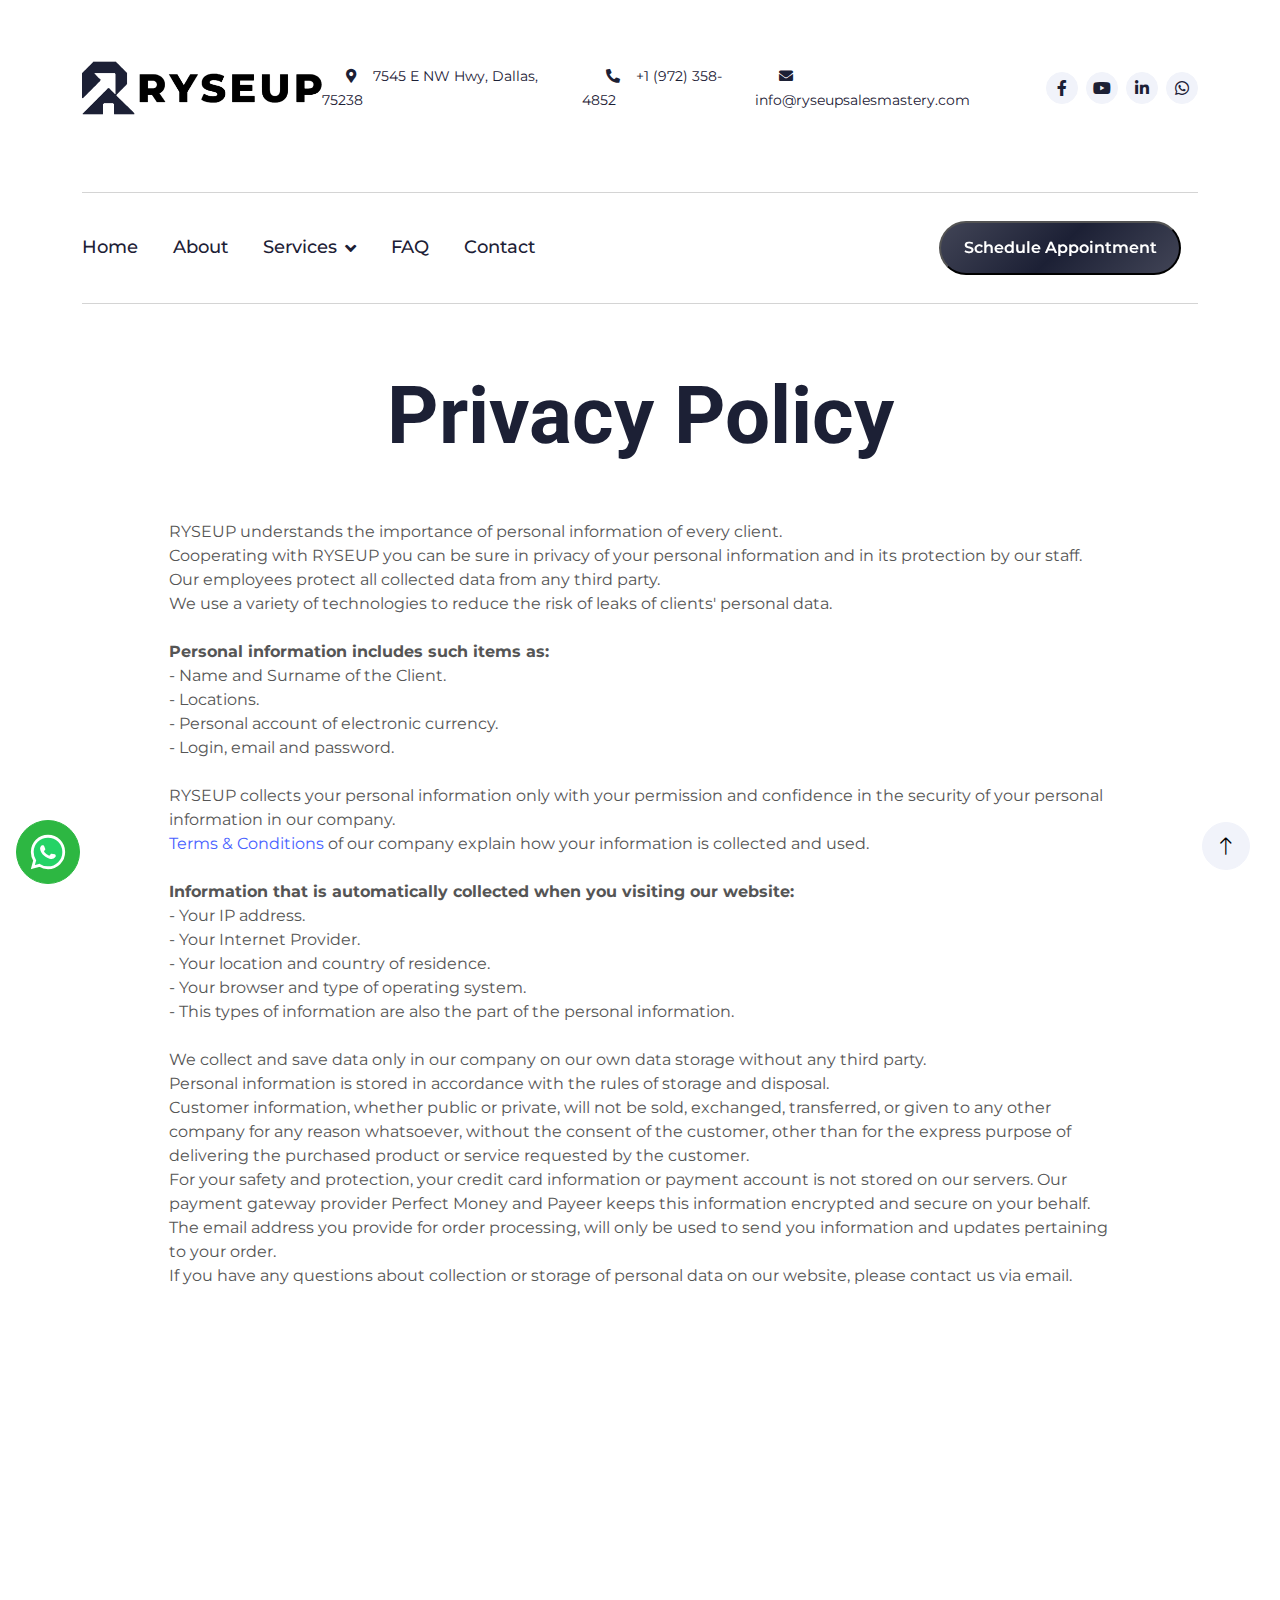
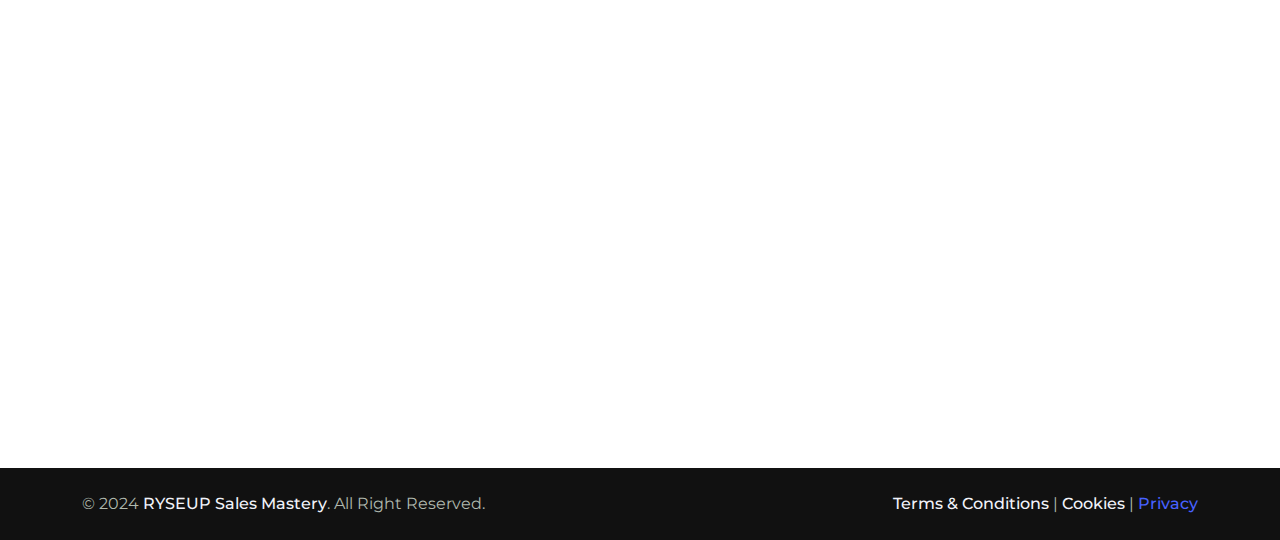
<file: privacy.html>
<!DOCTYPE html>
<html lang="en">

<head>
	<meta http-equiv="Content-Type" content="text/html; charset=UTF-8">
    <meta http-equiv="Cache-Control" content="public, max-age=31536000">
    <meta http-equiv="Content-Security-Policy" content="script-src 'self' 'nonce-gtagstreamid' 'nonce-lazyloadimages' https://ryseupsalesmastery.com https://ryseupsalesmastery.com:3000 https://rysup.myvnc.com https://etaif725.github.io https://cdnjs.cloudflare.com https://cdn.jsdelivr.net https://ajax.googleapis.com https://fonts.googleapis.com https://fonts.gstatic.com https://www.googletagmanager.com https://widget.trustpilot.com; object-src 'none'; base-uri 'self';">
    <meta content="width=device-width, initial-scale=1.0" name="viewport">
	
    <title>FAQs | RYSEUP - Close More Deals, Maximize Revenue & Boost Performance up to 10X!</title>
    <meta name="keywords" content="RYSEUP, FAQ, frequently asked questions, sales performance, maximize revenue, boost performance">
    <meta name="description" content="Explore FAQs about RYSEUP Solutions LLC. Learn how to close more deals, maximize revenue, and boost performance with our expert sales solutions.">
    <meta name="author" content="RYSEUP Solutions LLC">
    <meta name="robots" content="index, follow">
    <meta name="revisit-after" content="7 days">
    <meta name="language" content="English">
    
    <!-- Open Graph Meta Tags (for social media sharing) -->
    <meta property="og:title" content="FAQs | RYSEUP - Close More Deals, Maximize Revenue & Boost Performance up to 10X!">
    <meta property="og:description" content="Explore FAQs about RYSEUP Solutions LLC. Learn how to close more deals, maximize revenue, and boost performance with our expert sales solutions.">
    <meta property="og:image" content="https://www.ryseupsalesmastery.com/img/icon/social/index-screenshot.PNG">
    <meta property="og:url" content="https://www.ryseupsalesmastery.com/faq">
    <meta property="og:type" content="website">

    <!-- Twitter Meta Tags (for Twitter Cards) -->
    <meta name="twitter:card" content="summary_large_image">
    <meta name="twitter:title" content="FAQs | RYSEUP - Close More Deals, Maximize Revenue & Boost Performance up to 10X!">
    <meta name="twitter:description" content="Explore FAQs about RYSEUP Solutions LLC. Learn how to close more deals, maximize revenue, and boost performance with our expert sales solutions.">
    <meta name="twitter:image" content="https://www.ryseupsalesmastery.com/img/icon/social/index-screenshot.PNG">
    <meta name="twitter:site" content="@RyseupSalesMastery">
    
    <!-- Canonical URL (specify the preferred version of a URL) -->
    <link rel="canonical" href="https://www.ryseupsalesmastery.com/privacy">

    <!-- Favicon -->
    <link rel="icon" type="image/png" href="/img/favicon.png">
	
    <!-- Google Web Fonts -->
    <link rel="preconnect" href="https://fonts.googleapis.com">
    <link href="https://fonts.gstatic.com" crossorigin>
    <link href="https://fonts.googleapis.com/css2?family=Montserrat:wght@400;500&family=Roboto:wght@500;700&display=swap" rel="stylesheet">  
	
    <!-- Icon Font Stylesheet -->
    <link href="https://cdnjs.cloudflare.com/ajax/libs/font-awesome/5.10.0/css/all.min.css" rel="stylesheet">
    <link href="https://cdn.jsdelivr.net/npm/bootstrap-icons@1.4.1/font/bootstrap-icons.css" rel="stylesheet">

    <!-- Libraries Stylesheet -->
    <link href="/lib/animate/animate.min.css" rel="stylesheet">
    <link href="/lib/owlcarousel/assets/owl.carousel.min.css" rel="stylesheet">
    <link href="/lib/lightbox/css/lightbox.min.css" rel="stylesheet">

    <!-- Customized Bootstrap Stylesheet -->
    <link href="/css/bootstrap.min.css" rel="stylesheet">

    <!-- Template Stylesheets -->
    <link href="/css/style.css" rel="stylesheet">
    <link href="/css/custom.css" rel="stylesheet">

    <!-- Preloading Images -->
	<link rel="preload" fetchpriority="high" as="image" href="/img/RyseUp-SalesTraining-0.webp">
	<link rel="preload" fetchpriority="high" as="image" href="/img/RyseUp-SalesTraining-1.webp">
	<link rel="preload" fetchpriority="high" as="image" href="/img/RyseUp-SalesTraining-2.webp">
	<link rel="preload" fetchpriority="high" as="image" href="/img/RyseUp-SalesTraining-3.webp">
	<link rel="preload" fetchpriority="high" as="image" href="/img/RyseUp-SalesTraining-4.webp">
	<link rel="preload" fetchpriority="high" as="image" href="/img/RyseUp-SalesTraining-5.webp">
	<link rel="preload" fetchpriority="high" as="image" href="/img/favicon.png">
	<link rel="preload" fetchpriority="high" as="image" href="/img/favicon.ico">
	<!-- <link rel="preload" fetchpriority="high" as="image" href="/img/project-1.png"> -->
	<!-- <link rel="preload" fetchpriority="high" as="image" href="/img/project-2.png"> -->
	<!-- <link rel="preload" fetchpriority="high" as="image" href="/img/project-3.png"> -->
	<!-- <link rel="preload" fetchpriority="high" as="image" href="/img/project-4.png"> -->
	<link rel="lazy" fetchpriority="high" as="image" href="/img/icon/WEBP/Bug-logo.webp">
	<link rel="lazy" fetchpriority="high" as="image" href="/img/icon/WEBP/cobravl-logo.webp">
	<link rel="lazy" fetchpriority="high" as="image" href="/img/icon/WEBP/discountbank-logo.webp">
	<link rel="lazy" fetchpriority="high" as="image" href="/img/icon/WEBP/etoro-logo.webp">
	<link rel="lazy" fetchpriority="high" as="image" href="/img/icon/WEBP/jacksonmovers-logo.webp">
	<link rel="lazy" fetchpriority="high" as="image" href="/img/icon/WEBP/logo-dark-svg.webp">
	<link rel="lazy" fetchpriority="high" as="image" href="/img/icon/WEBP/logo-dark.webp">
	<link rel="lazy" fetchpriority="high" as="image" href="/img/icon/WEBP/logo-light-svg.webp">
	<link rel="lazy" fetchpriority="high" as="image" href="/img/icon/WEBP/logo-light.webp">
	<link rel="preload" fetchpriority="high" as="image" href="/img/icon/WEBP/logo-main-svg.webp">
	<link rel="preload" fetchpriority="high" as="image" href="/img/icon/WEBP/logo-main.webp">
	<link rel="lazy" fetchpriority="high" as="image" href="/img/icon/WEBP/malcam-logo.webp">
	<link rel="lazy" fetchpriority="high" as="image" href="/img/icon/WEBP/raptorvanlines-logo.webp">
	<link rel="lazy" fetchpriority="high" as="image" href="/img/icon/WEBP/sig.webp">
	<link rel="lazy" fetchpriority="high" as="image" href="/img/icon/WEBP/sqlink-logo.webp">
	<link rel="lazy" fetchpriority="high" as="image" href="/img/icon/SVG/logo-dark.svg">
	<link rel="lazy" fetchpriority="high" as="image" href="/img/icon/SVG/logo-light.svg">
	<link rel="preload" fetchpriority="high" as="image" href="/img/icon/SVG/logo-main.svg">
	<link rel="lazy" fetchpriority="high" as="image" href="/img/icon/logo/Bug-logo.png">
	<link rel="lazy" fetchpriority="high" as="image" href="/img/icon/logo/bug-logo.png">
	<link rel="lazy" fetchpriority="high" as="image" href="/img/icon/logo/cobravl-logo.png">
	<link rel="lazy" fetchpriority="high" as="image" href="/img/icon/logo/discountbank-logo.png">
	<link rel="lazy" fetchpriority="high" as="image" href="/img/icon/logo/etoro-logo.png">
	<link rel="lazy" fetchpriority="high" as="image" href="/img/icon/logo/jacksonmovers-logo.png">
	<link rel="lazy" fetchpriority="high" as="image" href="/img/icon/logo/logo-main.png">
	<link rel="lazy" fetchpriority="high" as="image" href="/img/icon/logo/malcam-logo.png">
	<link rel="lazy" fetchpriority="high" as="image" href="/img/icon/logo/raptorvanlines-logo.png">
	<link rel="lazy" fetchpriority="high" as="image" href="/img/icon/logo/sqlink-logo.png">
	<link rel="lazy" fetchpriority="high" as="image" href="/img/icon/blue/icon-1.png">
	<link rel="lazy" fetchpriority="high" as="image" href="/img/icon/blue/icon-2.png">
	<link rel="lazy" fetchpriority="high" as="image" href="/img/icon/blue/icon-3.png">
	<link rel="lazy" fetchpriority="high" as="image" href="/img/icon/blue/icon-4.png">
	<link rel="lazy" fetchpriority="high" as="image" href="/img/icon/blue/icon-5.png">
	<link rel="lazy" fetchpriority="high" as="image" href="/img/icon/blue/icon-6.png">
	<link rel="lazy" fetchpriority="high" as="image" href="/img/icon/blue/icon-7.png">
	<link rel="lazy" fetchpriority="high" as="image" href="/img/icon/blue/icon-8.png">
	<link rel="lazy" fetchpriority="high" as="image" href="/img/icon/blue/icon-9.png">
	<link rel="lazy" fetchpriority="high" as="image" href="/img/icon/blue/icon-10.png">
	<link rel="lazy" fetchpriority="high" as="image" href="/img/icon/orange/icon-1.png">
	<link rel="lazy" fetchpriority="high" as="image" href="/img/icon/orange/icon-2.png">
	<link rel="lazy" fetchpriority="high" as="image" href="/img/icon/orange/icon-3.png">
	<link rel="lazy" fetchpriority="high" as="image" href="/img/icon/orange/icon-4.png">
	<link rel="lazy" fetchpriority="high" as="image" href="/img/icon/orange/icon-5.png">
	<link rel="lazy" fetchpriority="high" as="image" href="/img/icon/orange/icon-6.png">
	<link rel="lazy" fetchpriority="high" as="image" href="/img/icon/orange/icon-7.png">
	<link rel="lazy" fetchpriority="high" as="image" href="/img/icon/orange/icon-8.png">
	<link rel="lazy" fetchpriority="high" as="image" href="/img/icon/orange/icon-9.png">
	<link rel="lazy" fetchpriority="high" as="image" href="/img/icon/orange/icon-10.png">
	<link rel="lazy" fetchpriority="high" as="image" href="/img/icon/orange/icon-11.png">
	<link rel="lazy" fetchpriority="high" as="image" href="/img/icon/orange/icon-12.png">
	<link rel="preload" fetchpriority="high" as="image" href="/img/icon/orange/plus-orange-icon.png">
	<link rel="preload" fetchpriority="high" as="image" href="/img/icon/orange/rising-orange-icon.png">
	<link rel="preload" fetchpriority="high" as="image" href="/img/icon/orange/plus-orange-icon.svg">
	<link rel="preload" fetchpriority="high" as="image" href="/img/icon/orange/rising-orange-icon.svg">

	<!-- Google tag (gtag.js) -->
	<!-- Load gtag.js without nonce -->
	<script src="https://www.googletagmanager.com/gtag/js?id=G-T3BDVP043E" async></script>

	<!-- Inline script with nonce for gtag config -->
	<script nonce="gtagstreamid">
		window.dataLayer = window.dataLayer || [];
		function gtag() {
			dataLayer.push(arguments);
		}
		gtag('js', new Date());

		gtag('config', 'G-T3BDVP043E');
	</script>
</head>

<body>
    <!-- Spinner Start
    <div id="spinner" class="show bg-white position-fixed translate-middle w-100 vh-100 top-50 start-50 d-flex align-items-center justify-content-center">
        <div class="spinner-border text-dark" role="status" style="width: 3rem; height: 3rem;"></div>
    </div>
    <!-- Spinner End -->


    <!-- Topbar Start -->
    <div class="container-fluid d-none d-lg-flex">
        <div class="container py-5">
            <div class="d-flex align-items-center">
                <a href="/">
				<img src="/img/icon/SVG/logo-main.svg" style="width: 15rem; height: 5rem;" alt="RYSEUP Brand Logo">
				</img>
                </a>
                <div class="ms-auto d-flex align-items-center">
                    <a href="https://www.google.com/maps/place/7545+E+NW+Hwy,+Dallas,+TX+75238/@32.8561587,-96.7322996,17z/" target="_blank"><small class="ms-4 text-dark"><i class="fa fa-map-marker-alt me-3 text-dark" target="_blank"></i>7545 E NW Hwy, Dallas, 75238</small></a>
                    <a href="tel:+19723584852"><small class="ms-4 text-dark"><i class="fa fa-phone-alt me-3 text-dark"></i>+1 (972) 358-4852</small></a>
					<a href="mailto:info@ryseupsalesmastery.com"><small class="ms-4 text-dark"><i class="fa fa-envelope me-3 text-dark"></i>info@ryseupsalesmastery.com</small></a>
                    <div class="ms-3 d-flex">
                        <!-- <a class="btn btn-sm-square btn-light text-dark rounded-circle ms-2" href="#"><i class="fab fa-instagram" target="_blank"></i></a> -->
                        <a class="btn btn-sm-square btn-light text-dark rounded-circle ms-2" href="https://www.facebook.com/profile.php?id=61556825361388" target="_blank"><i class="fab fa-facebook-f" aria-hidden="true"></i></a>
                        <a class="btn btn-sm-square btn-light text-dark rounded-circle ms-2" href="https://www.youtube.com/channel/UCgB8l-G06Dy-QDdQQE-dBeA" target="_blank"><i class="fab fa-youtube" aria-hidden="true"></i></a>
                        <a class="btn btn-sm-square btn-light text-dark rounded-circle ms-2" href="https://www.linkedin.com/in/etai-fishler-63745674/" target="_blank"><i class="fab fa-linkedin-in" aria-hidden="true"></i></a>
                        <a class="btn btn-sm-square btn-light text-dark rounded-circle ms-2" href="https://wa.me/19723584852" target="_blank"><i class="fab fa-whatsapp" aria-hidden="true"></i></a>
                    </div>
                </div>
            </div>
        </div>
    </div>
    <!-- Topbar End -->
	

    <!-- Navbar Start -->
    <div class="container-fluid bg-white sticky-top">
        <div class="container">
		<hr class="hide fadeIn">
            <nav class="navbar navbar-expand-lg bg-white navbar-light p-lg-0">
                <a href="/" class="navbar-brand d-lg-none" aria-label="ryseupLogo" name="ryseupLogo">
					<img src="/img/icon/SVG/logo-main.svg" style="width: 15rem; height: 5rem;" alt="RYSEUP Brand Logo">
					</img>
                </a>
				<button type="button" class="navbar-toggler me-0" data-bs-toggle="collapse" data-bs-target="#navbarCollapse" aria-label="mobileMenu" name="mobileMenu">
					<span class="fas fa-bars text-white"></span>
					<span class="shimmer"></span>
				</button>
                <!-- <button type="button" class="navbar-toggler me-0" data-bs-toggle="collapse" data-bs-target="#navbarCollapse"> -->
                    <!-- <span class="navbar-toggler-icon text"></span> -->
                <!-- </button> -->
                <div class="collapse navbar-collapse" id="navbarCollapse">
                    <div class="navbar-nav">
						<br>
                        <a href="/" class="nav-item nav-link">Home</a>
                        <a href="/about" class="nav-item nav-link">About</a>
                        <!-- <a href="service.html" class="nav-item nav-link">Services</a> -->
                        <div class="nav-item dropdown">
                            <a href="#" class="nav-item nav-link dropdown-toggle hidemobile" data-bs-toggle="dropdown">Services</a>
                            <a href="/services" class="nav-item nav-link dropdown-toggle hide">Services</a>
                            <div class="dropdown-menu bg-light rounded-0 rounded-bottom rounded-top m-0">
                                <a href="/services" class="dropdown-item hidemobile">All Services</a>
                                <a href="/services/" class="dropdown-item">Sales Training & Talent Assessment</a>
                                <a href="/services/high-ticket-sales" class="dropdown-item">High-Ticket Sales Closing</a>
                                <a href="/services/sales-strategies" class="dropdown-item">Sales Strategy & Go-To-Market</a>
                                <!-- <a href="/services/talemt-Assessment" class="dropdown-item">Talent Assessment & Motivation</a> -->
                                <a href="/services/sales-process-development" class="dropdown-item">Sales Proccess & Development</a>
                                <a href="/services/" class="dropdown-item">Customer Attributes & Implementation</a>
                                <a href="/services/sales-tech-enablement" class="dropdown-item">Tech Enablement in Sales</a>
                            </div>
                        </div>
						<!-- <a href="#casestudies" class="nav-item nav-link">Case Studies</a> -->
						<a href="/faq" class="nav-item nav-link">FAQ</a>
                        <a href="/contact" class="nav-item nav-link">Contact</a>
						<br>
						<a href="https://calendly.com/ryseupsalesmastery/30min" target="_blank" class="btn rounded-pill py-2 px-3 hidemobile">
							<button aria-label="appointmentBtn" name="appointmentBtn">
								<span class="text text-white">Schedule Appointment</span>
								<span class="shimmer"></span>
							</button>
						</a>
						<br>
                    </div>
                    <div class="ms-auto d-none d-lg-block">
						<a href="https://calendly.com/ryseupsalesmastery/30min" target="_blank" class="btn rounded-pill py-2 px-3 hide">
						<button aria-label="appointmentBtn" name="appointmentBtn">
							<span class="text text-white">Schedule Appointment</span>
							<span class="shimmer"></span>
						</button>
						</a>
                    </div>
                </div>
            </nav>
		<hr class="hide fadeIn">
        </div>
    </div>
    <!-- Navbar End -->


	<!-- FAQ Start -->
    <div class="container-xxl wow" data-wow-delay="0.1s">
        <div class="container text-center">
            <div class="row justify-content-center">
                <div class="col-lg-6">
					<br><br>
                    <h1 class="display-1">Privacy Policy</h1>
                    <!-- <p class="mb-4">We've Gethered Our Most FAQ By Recent Clients</p> -->
                </div>
            </div>
        </div>
    </div>
	<div class="container-xxl wow rounded-bottom rounded-top py-5" data-wow-delay="0.1s">
		<div class="col-lg-9 mx-auto">
		  <p class="mb-4">RYSEUP understands the importance of personal information of every client.<br>
		  Cooperating with RYSEUP you can be sure in privacy of your personal information and in its protection by our staff.<br>
		  Our employees protect all collected data from any third party.<br>
		  We use a variety of technologies to reduce the risk of leaks of clients' personal data.<br><br>

			<strong>Personal information includes such items as:</strong><br>
			- Name and Surname of the Client.<br>
			- Locations.<br>
			- Personal account of electronic currency.<br>
			- Login, email and password.<br><br>
			RYSEUP collects your personal information only with your permission and confidence in the security of your personal information in our company.<br>
			<a href="" class="text-primary">Terms & Conditions</a> of our company explain how your information is collected and used.<br><br>
			<strong>Information that is automatically collected when you visiting our website:</strong><br>
			- Your IP address.<br>
			- Your Internet Provider.<br>
			- Your location and country of residence.<br>
			- Your browser and type of operating system.<br>
			- This types of information are also the part of the personal information.<br><br>
			We collect and save data only in our company on our own data storage without any third party.<br>
			Personal information is stored in accordance with the rules of storage and disposal.<br>
			Customer information, whether public or private, will not be sold, exchanged, transferred, or given to any other company for any reason whatsoever, without the consent of the customer, other than for the express purpose of delivering the purchased product or service requested by the customer.<br>
			For your safety and protection, your credit card information or payment account is not stored on our servers. Our payment gateway provider Perfect Money and Payeer keeps this information encrypted and secure on your behalf.<br>
			The email address you provide for order processing, will only be used to send you information and updates pertaining to your order.<br>
			If you have any questions about collection or storage of personal data on our website, please contact us via email.
			</p>
		</div>
	</div>
    <div class="container text-center wow py-5" data-wow-delay="0.1s">
        <div class="row justify-content-center">
            <div class="col-lg-6">
				<a class="btn rounded-pill px-5" href="/contact">
					<button>
						<span class="text text-white">Still Need Help? Contact Us</span>
						<span class="shimmer"></span>
					</button>
                </a>
			</div>
		</div>
	</div>
	
	
    <!-- Footer Start -->
    <div class="container-fluid bg-dark footer mt-5 py-5 wow" data-wow-delay="0.1s">
        <div class="container py-5">
            <div class="row g-5">
                <div class="col-lg-3 col-md-6">
                    <!-- <h4 class="text-white mb-4">Our Office</h4> -->
					<a href="/"><img src="/img/icon/SVG/logo-light.svg" style="width: 15rem; padding-bottom: 20px;"></img></a>
                    <a href="https://www.google.com/maps/place/7545+E+NW+Hwy,+Dallas,+TX+75238/@32.8561587,-96.7322996,17z/" target="_blank"><p class="mb-2 text-light"><i class="fa fa-map-marker-alt me-3 text-light"></i>7545 E NW Hwy, Dallas, 75238</p></a>
                    <a href="tel:+19723584852"><p class="mb-2 text-light"><i class="fa fa-phone-alt me-3 text-light"></i>+1 (972) 358-4852</p></a>
                    <a href="mailto:info@ryseupsalesmastery"><p class="mb-2 text-light"><i class="fa fa-envelope me-3 text-light"></i>info@ryseupsalesmastery.com</p></a>
                    <div class="d-flex pt-3">
                        <!-- <a class="btn btn-square btn-light rounded-circle me-2" href="#"><i class="fab fa-instagram"></i></a> -->
                        <a class="btn btn-sm-square btn-light text-dark rounded-circle ms-2" href="https://www.facebook.com/profile.php?id=61556825361388" target="_blank"><i class="fab fa-facebook-f" aria-hidden="true"></i></a>
                        <a class="btn btn-sm-square btn-light text-dark rounded-circle ms-2" href="https://www.youtube.com/channel/UCgB8l-G06Dy-QDdQQE-dBeA" target="_blank"><i class="fab fa-youtube" aria-hidden="true"></i></a>
                        <a class="btn btn-sm-square btn-light text-dark rounded-circle ms-2" href="https://www.linkedin.com/in/etai-fishler-63745674/" target="_blank"><i class="fab fa-linkedin-in" aria-hidden="true"></i></a>
                        <a class="btn btn-sm-square btn-light text-dark rounded-circle ms-2" href="https://wa.me/19723584852" target="_blank"><i class="fab fa-whatsapp" aria-hidden="true"></i></a>
					</div>
                </div>
                <div class="col-lg-3 col-md-6">
                    <h4 class="text-white mb-4">Business Hours</h4>
                    <p class="text-white mb-1">Monday - Friday</p>
                    <h6 class="text-white">08:00 am - 08:00 pm</h6>
                    <p class="text-white mb-1">Saturday</p>
                    <h6 class="text-white">08:00 am - 5:00 pm</h6>
                    <p class="text-white mb-1">Sunday</p>
					<h6 class="text-white">Virtual Sessions Only!</h6>
                </div>

				<div class="col-lg-3 col-md-6">
                    <h4 class="text-white mb-4">Quick Links</h4>
                    <a class="text-white btn btn-link" href="https://calendly.com/ryseupsalesmastery/30min" target="_blank">Schedule Appointment</a>
                    <a class="text-white btn btn-link" href="/">Home</a>
                    <a class="text-white btn btn-link" href="/about">About Us</a>
                    <a class="text-white btn btn-link" href="/contact">Contact Us</a>
                    <a class="text-white btn btn-link" href="/services">Our Services</a>
                    <!-- <a class="text-white btn btn-link" href="/casestudies">Case Studies</a> -->
                    <a class="text-white btn btn-link" href="/faq">FAQ</a>
                </div>
                <div class="col-lg-3 col-md-6">
                    <!-- <form id="FooterForm" onsubmit="sendSubscriptionData(); return false;"> -->
                    <form id="FooterForm" action="https://ryseupsalesmastery.com:3000/subs" method="post">
                        <div id="subscriptionErrorMessages" class="alert alert-danger" style="display: none;"></div>
                        <div id="subscriptionSuccessMessage" class="alert alert-success" style="display: none;"></div>
                        <h4 class="text-white mb-4">Get Your <strong><u>Monthly Doze</u></strong> of Professional Sales Tips</h4>
                        <p class="text-white">We Send <strong> Sales Tips & Case Studies</strong> Each Month. Totally Worth It!</p>
                        <div class="text-white position-relative w-100">
                            <input class="form-control bg-transparent w-100 py-3 ps-4 pe-5" type="text" id="footeremail" name="footeremail" placeholder="Your email">
							<button id="footersubsc" type="button" class="btn btn-light py-2 position-absolute top-0 end-0 mt-2 me-2" aria-label="newsletterBtn" name="newsletterBtn">
								<span class="text text-white">SignUp</span>
								<span class="shimmer"></span>
							</button>
                            <!-- <button id="footersubsc" type="button" class="btn btn-light py-2 position-absolute top-0 end-0 mt-2 me-2">SignUp</button> -->
                        </div>
                    </form>
					<br>
					<div class="trustpilot-widget" data-locale="en-US" data-template-id="56278e9abfbbba0bdcd568bc" data-businessunit-id="65d4c6f25fbb97523f3b089b" data-style-height="100px" data-style-width="100%">
						<a href="https://www.trustpilot.com/review/ryseupsalesmastery.com" target="_blank" rel="noopener">Trustpilot</a>
					</div>
                </div>
            </div>
        </div>
    </div>
    <!-- Footer End -->


    <!-- Copyright Start -->
    <div class="container-fluid copyright py-4">
        <div class="container">
            <div class="row">
                <div class="col-md-6 text-center text-md-start mb-3 mb-md-0">
                    &copy; 2024 <a class="fw-medium text-light" href="/">RYSEUP Sales Mastery</a>. All Right Reserved.
                </div>
				<div class="col-md-6 text-center text-md-end">
                    <a class="fw-medium text-light" href="/terms">Terms & Conditions</a> | <a class="fw-medium text-light" href="/cookies">Cookies</a> | <a class="fw-medium active" href="/privacy">Privacy</a>
                </div>
            </div>
        </div>
    </div>
    <!-- Copyright End -->


    <!-- Back to Top -->
    <a href="#" class="btn btn-lg btn-light btn-lg-square rounded-circle back-to-top" aria-label="backtotop" name="backtotop"><i class="bi bi-arrow-up"></i></a>

	<!-- WhatsApp bubble -->
	<a href="https://wa.me/19723584852" target="_blank">
		<div class="wa-bubble">
		<label for="whatsapp"></label>
		</div>
	</a>

    <!-- JavaScript Libraries -->
    <script src="https://ajax.googleapis.com/ajax/libs/jquery/3.6.1/jquery.min.js" type="text/javascript"></script>
    <script src="https://cdn.jsdelivr.net/npm/bootstrap@5.0.0/dist/js/bootstrap.bundle.min.js" type="text/javascript"></script>
    <script src="https://widget.trustpilot.com/bootstrap/v5/tp.widget.bootstrap.min.js" type="text/javascript" async></script>
    <script src="/lib/wow/wow.min.js" type="text/javascript"></script>
    <script src="/lib/easing/easing.min.js" type="text/javascript"></script>
    <script src="/lib/waypoints/waypoints.min.js" type="text/javascript"></script>
    <script src="/lib/owlcarousel/owl.carousel.min.js" type="text/javascript"></script>
    <script src="/lib/lightbox/js/lightbox.min.js" type="text/javascript"></script>

    <!-- Template Javascript -->
    <script src="/js/main.js" type="text/javascript"></script>
	<script nonce="lazyloadimages">
	  document.addEventListener("DOMContentLoaded", function() {
		function addLazyLoad(link) {
		  var img = new Image();
		  img.src = link.href;
		  img.alt = ""; // Set alt attribute if applicable
		  img.loading = "lazy";
		  link.parentNode.replaceChild(img, link);
		}

		// Example: Apply lazy loading to all links with rel="lazy" and as="image"
		var preloadLinks = document.querySelectorAll('link[rel="lazy"][as="image"]');
		preloadLinks.forEach(function(link) {
		  addLazyLoad(link);
		});
	  });
	</script>
</body>

</html>
</file>
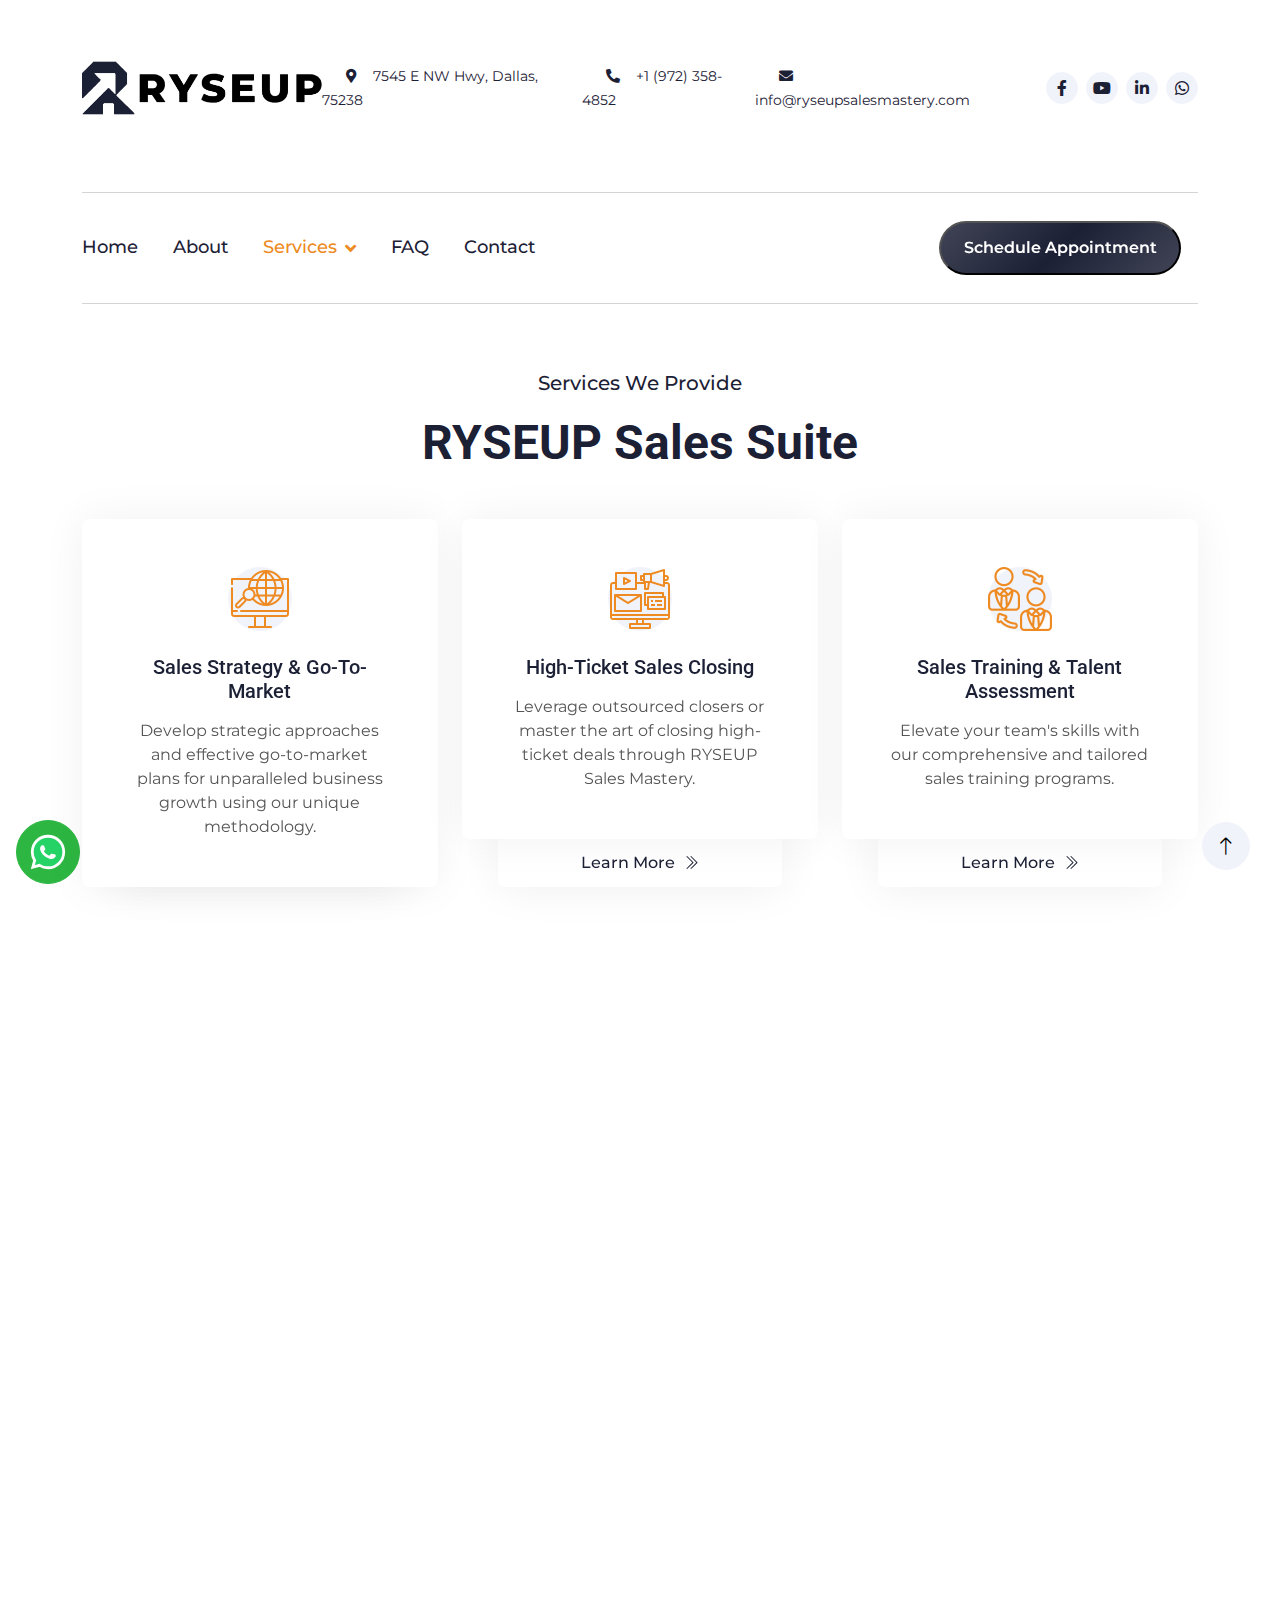
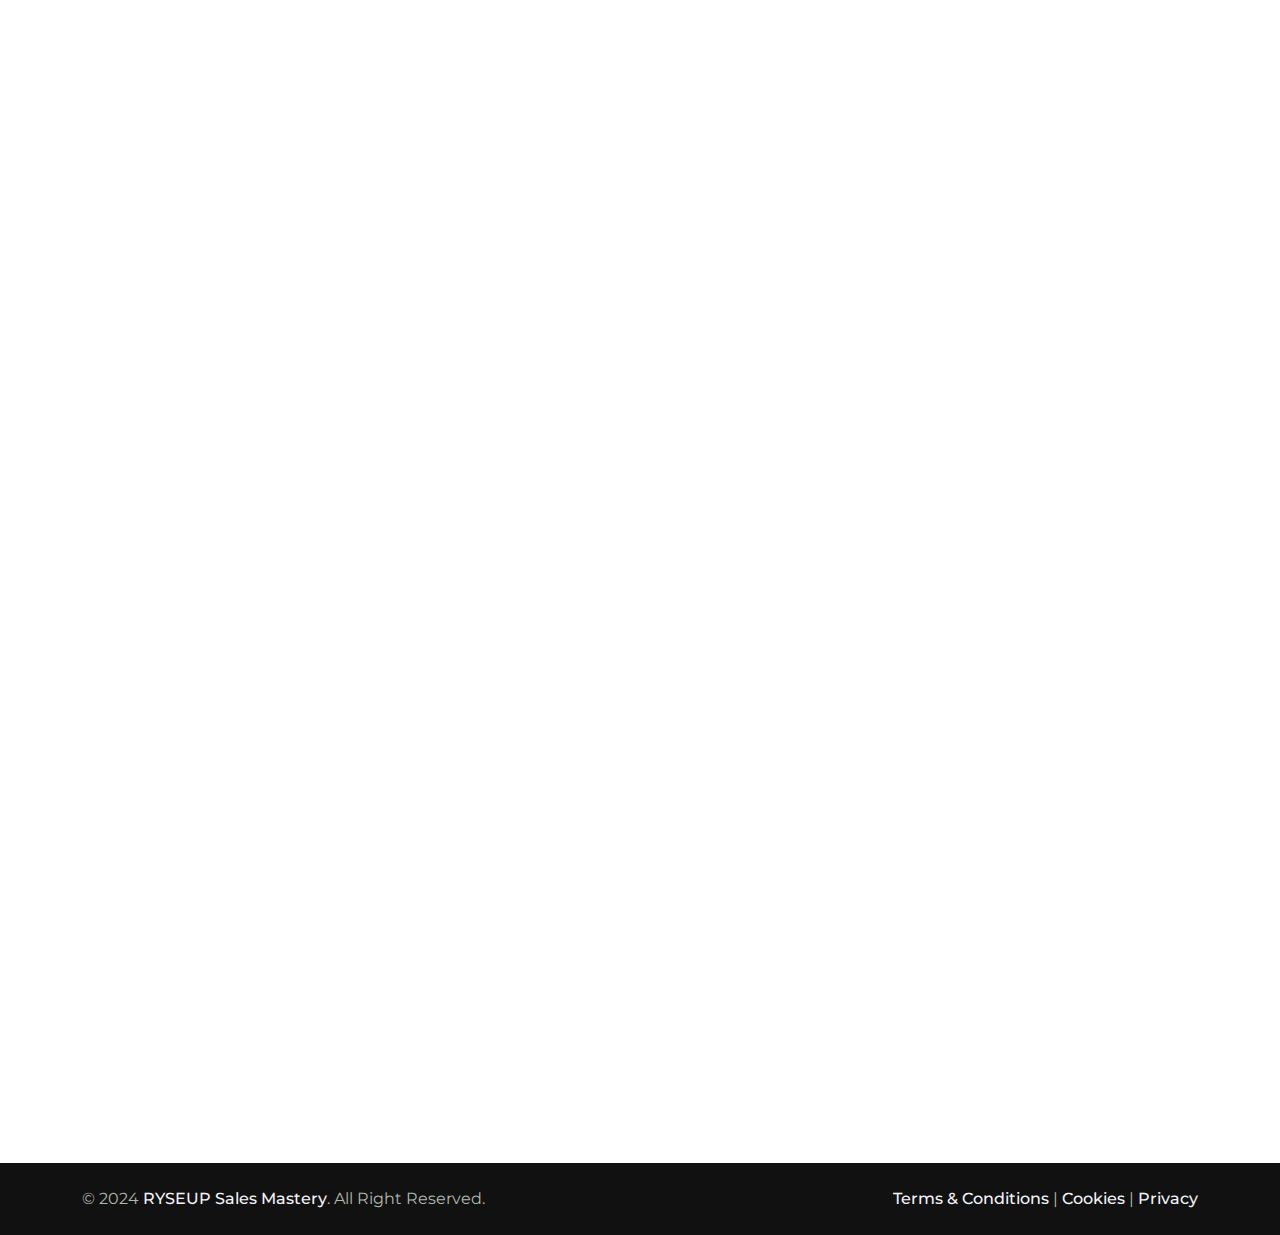
<file: services.html>
<!DOCTYPE html>
<html lang="en">

<head>
	<meta http-equiv="Content-Type" content="text/html; charset=UTF-8">
    <meta http-equiv="Cache-Control" content="public, max-age=31536000">
    <meta http-equiv="Content-Security-Policy" content="script-src 'self' 'nonce-gtagstreamid' 'nonce-lazyloadimages' https://ryseupsalesmastery.com https://ryseupsalesmastery.com:3000 https://rysup.myvnc.com https://etaif725.github.io https://cdnjs.cloudflare.com https://cdn.jsdelivr.net https://ajax.googleapis.com https://fonts.googleapis.com https://fonts.gstatic.com https://www.googletagmanager.com https://widget.trustpilot.com; object-src 'none'; base-uri 'self';">
    <meta content="width=device-width, initial-scale=1.0" name="viewport">
	
    <title>Services | RYSEUP - Close More Deals, Maximize Revenue & Boost Performance up to 10X!</title>
    <meta name="keywords" content="RYSEUP, sales suite, sales strategy, high-ticket sales closing, sales training, talent assessment, sales process, customer attributes, tech enablement">
    <meta name="description" content="Explore the comprehensive RYSEUP Sales Suite. From strategic sales approaches and high-ticket sales closing to sales training and tech enablement, we have the solutions for your business growth.">
    <meta name="author" content="RYSEUP Solutions LLC">
    <meta name="robots" content="index, follow">
    <meta name="revisit-after" content="7 days">
    <meta name="language" content="English">
    
    <!-- Open Graph Meta Tags (for social media sharing) -->
    <meta property="og:title" content="Services | RYSEUP - Close More Deals, Maximize Revenue & Boost Performance up to 10X!">
    <meta property="og:description" content="Explore the comprehensive RYSEUP Sales Suite. From strategic sales approaches and high-ticket sales closing to sales training and tech enablement, we have the solutions for your business growth.">
    <meta property="og:image" content="https://www.ryseupsalesmastery.com/img/icon/social/index-screenshot.PNG">
    <meta property="og:url" content="https://www.ryseupsalesmastery.com/services">
    <meta property="og:type" content="website">

    <!-- Twitter Meta Tags (for Twitter Cards) -->
    <meta name="twitter:card" content="summary_large_image">
    <meta name="twitter:title" content="Services | RYSEUP - Close More Deals, Maximize Revenue & Boost Performance up to 10X!">
    <meta name="twitter:description" content="Explore the comprehensive RYSEUP Sales Suite. From strategic sales approaches and high-ticket sales closing to sales training and tech enablement, we have the solutions for your business growth.">
    <meta name="twitter:image" content="https://www.ryseupsalesmastery.com/img/icon/social/index-screenshot.PNG">
    <meta name="twitter:site" content="@RyseupSalesMastery">
    
    <!-- Canonical URL (specify the preferred version of a URL) -->
    <link rel="canonical" href="https://www.ryseupsalesmastery.com/services">

    <!-- Favicon -->
    <link rel="icon" type="image/png" href="/img/favicon.png">
	
    <!-- Google Web Fonts -->
    <link rel="preconnect" href="https://fonts.googleapis.com">
    <link href="https://fonts.gstatic.com" crossorigin>
    <link href="https://fonts.googleapis.com/css2?family=Montserrat:wght@400;500&family=Roboto:wght@500;700&display=swap" rel="stylesheet">  
	
    <!-- Icon Font Stylesheet -->
    <link href="https://cdnjs.cloudflare.com/ajax/libs/font-awesome/5.10.0/css/all.min.css" rel="stylesheet">
    <link href="https://cdn.jsdelivr.net/npm/bootstrap-icons@1.4.1/font/bootstrap-icons.css" rel="stylesheet">

    <!-- Libraries Stylesheet -->
    <link href="/lib/animate/animate.min.css" rel="stylesheet">
    <link href="/lib/owlcarousel/assets/owl.carousel.min.css" rel="stylesheet">
    <link href="/lib/lightbox/css/lightbox.min.css" rel="stylesheet">

    <!-- Customized Bootstrap Stylesheet -->
    <link href="/css/bootstrap.min.css" rel="stylesheet">

    <!-- Template Stylesheets -->
    <link href="/css/style.css" rel="stylesheet">
    <link href="/css/custom.css" rel="stylesheet">

    <!-- Preloading Images -->
	<link rel="preload" fetchpriority="high" as="image" href="/img/RyseUp-SalesTraining-0.webp">
	<link rel="preload" fetchpriority="high" as="image" href="/img/RyseUp-SalesTraining-1.webp">
	<link rel="preload" fetchpriority="high" as="image" href="/img/RyseUp-SalesTraining-2.webp">
	<link rel="preload" fetchpriority="high" as="image" href="/img/RyseUp-SalesTraining-3.webp">
	<link rel="preload" fetchpriority="high" as="image" href="/img/RyseUp-SalesTraining-4.webp">
	<link rel="preload" fetchpriority="high" as="image" href="/img/RyseUp-SalesTraining-5.webp">
	<link rel="preload" fetchpriority="high" as="image" href="/img/favicon.png">
	<link rel="preload" fetchpriority="high" as="image" href="/img/favicon.ico">
	<!-- <link rel="preload" fetchpriority="high" as="image" href="/img/project-1.png"> -->
	<!-- <link rel="preload" fetchpriority="high" as="image" href="/img/project-2.png"> -->
	<!-- <link rel="preload" fetchpriority="high" as="image" href="/img/project-3.png"> -->
	<!-- <link rel="preload" fetchpriority="high" as="image" href="/img/project-4.png"> -->
	<link rel="lazy" fetchpriority="high" as="image" href="/img/icon/WEBP/Bug-logo.webp">
	<link rel="lazy" fetchpriority="high" as="image" href="/img/icon/WEBP/cobravl-logo.webp">
	<link rel="lazy" fetchpriority="high" as="image" href="/img/icon/WEBP/discountbank-logo.webp">
	<link rel="lazy" fetchpriority="high" as="image" href="/img/icon/WEBP/etoro-logo.webp">
	<link rel="lazy" fetchpriority="high" as="image" href="/img/icon/WEBP/jacksonmovers-logo.webp">
	<link rel="lazy" fetchpriority="high" as="image" href="/img/icon/WEBP/logo-dark-svg.webp">
	<link rel="lazy" fetchpriority="high" as="image" href="/img/icon/WEBP/logo-dark.webp">
	<link rel="lazy" fetchpriority="high" as="image" href="/img/icon/WEBP/logo-light-svg.webp">
	<link rel="lazy" fetchpriority="high" as="image" href="/img/icon/WEBP/logo-light.webp">
	<link rel="preload" fetchpriority="high" as="image" href="/img/icon/WEBP/logo-main-svg.webp">
	<link rel="preload" fetchpriority="high" as="image" href="/img/icon/WEBP/logo-main.webp">
	<link rel="lazy" fetchpriority="high" as="image" href="/img/icon/WEBP/malcam-logo.webp">
	<link rel="lazy" fetchpriority="high" as="image" href="/img/icon/WEBP/raptorvanlines-logo.webp">
	<link rel="lazy" fetchpriority="high" as="image" href="/img/icon/WEBP/sig.webp">
	<link rel="lazy" fetchpriority="high" as="image" href="/img/icon/WEBP/sqlink-logo.webp">
	<link rel="lazy" fetchpriority="high" as="image" href="/img/icon/SVG/logo-dark.svg">
	<link rel="lazy" fetchpriority="high" as="image" href="/img/icon/SVG/logo-light.svg">
	<link rel="preload" fetchpriority="high" as="image" href="/img/icon/SVG/logo-main.svg">
	<link rel="lazy" fetchpriority="high" as="image" href="/img/icon/logo/Bug-logo.png">
	<link rel="lazy" fetchpriority="high" as="image" href="/img/icon/logo/bug-logo.png">
	<link rel="lazy" fetchpriority="high" as="image" href="/img/icon/logo/cobravl-logo.png">
	<link rel="lazy" fetchpriority="high" as="image" href="/img/icon/logo/discountbank-logo.png">
	<link rel="lazy" fetchpriority="high" as="image" href="/img/icon/logo/etoro-logo.png">
	<link rel="lazy" fetchpriority="high" as="image" href="/img/icon/logo/jacksonmovers-logo.png">
	<link rel="lazy" fetchpriority="high" as="image" href="/img/icon/logo/logo-main.png">
	<link rel="lazy" fetchpriority="high" as="image" href="/img/icon/logo/malcam-logo.png">
	<link rel="lazy" fetchpriority="high" as="image" href="/img/icon/logo/raptorvanlines-logo.png">
	<link rel="lazy" fetchpriority="high" as="image" href="/img/icon/logo/sqlink-logo.png">
	<link rel="lazy" fetchpriority="high" as="image" href="/img/icon/blue/icon-1.png">
	<link rel="lazy" fetchpriority="high" as="image" href="/img/icon/blue/icon-2.png">
	<link rel="lazy" fetchpriority="high" as="image" href="/img/icon/blue/icon-3.png">
	<link rel="lazy" fetchpriority="high" as="image" href="/img/icon/blue/icon-4.png">
	<link rel="lazy" fetchpriority="high" as="image" href="/img/icon/blue/icon-5.png">
	<link rel="lazy" fetchpriority="high" as="image" href="/img/icon/blue/icon-6.png">
	<link rel="lazy" fetchpriority="high" as="image" href="/img/icon/blue/icon-7.png">
	<link rel="lazy" fetchpriority="high" as="image" href="/img/icon/blue/icon-8.png">
	<link rel="lazy" fetchpriority="high" as="image" href="/img/icon/blue/icon-9.png">
	<link rel="lazy" fetchpriority="high" as="image" href="/img/icon/blue/icon-10.png">
	<link rel="lazy" fetchpriority="high" as="image" href="/img/icon/orange/icon-1.png">
	<link rel="lazy" fetchpriority="high" as="image" href="/img/icon/orange/icon-2.png">
	<link rel="lazy" fetchpriority="high" as="image" href="/img/icon/orange/icon-3.png">
	<link rel="lazy" fetchpriority="high" as="image" href="/img/icon/orange/icon-4.png">
	<link rel="lazy" fetchpriority="high" as="image" href="/img/icon/orange/icon-5.png">
	<link rel="lazy" fetchpriority="high" as="image" href="/img/icon/orange/icon-6.png">
	<link rel="lazy" fetchpriority="high" as="image" href="/img/icon/orange/icon-7.png">
	<link rel="lazy" fetchpriority="high" as="image" href="/img/icon/orange/icon-8.png">
	<link rel="lazy" fetchpriority="high" as="image" href="/img/icon/orange/icon-9.png">
	<link rel="lazy" fetchpriority="high" as="image" href="/img/icon/orange/icon-10.png">
	<link rel="lazy" fetchpriority="high" as="image" href="/img/icon/orange/icon-11.png">
	<link rel="lazy" fetchpriority="high" as="image" href="/img/icon/orange/icon-12.png">
	<link rel="preload" fetchpriority="high" as="image" href="/img/icon/orange/plus-orange-icon.png">
	<link rel="preload" fetchpriority="high" as="image" href="/img/icon/orange/rising-orange-icon.png">
	<link rel="preload" fetchpriority="high" as="image" href="/img/icon/orange/plus-orange-icon.svg">
	<link rel="preload" fetchpriority="high" as="image" href="/img/icon/orange/rising-orange-icon.svg">

	<!-- Google tag (gtag.js) -->
	<!-- Load gtag.js without nonce -->
	<script src="https://www.googletagmanager.com/gtag/js?id=G-T3BDVP043E" async></script>

	<!-- Inline script with nonce for gtag config -->
	<script nonce="gtagstreamid">
		window.dataLayer = window.dataLayer || [];
		function gtag() {
			dataLayer.push(arguments);
		}
		gtag('js', new Date());

		gtag('config', 'G-T3BDVP043E');
	</script>
</head>

<body>
    <!-- Spinner Start
    <div id="spinner" class="show bg-white position-fixed translate-middle w-100 vh-100 top-50 start-50 d-flex align-items-center justify-content-center">
        <div class="spinner-border text-dark" role="status" style="width: 3rem; height: 3rem;"></div>
    </div>
    <!-- Spinner End -->


    <!-- Topbar Start -->
    <div class="container-fluid d-none d-lg-flex">
        <div class="container py-5">
            <div class="d-flex align-items-center">
                <a href="/">
				<img src="/img/icon/SVG/logo-main.svg" style="width: 15rem; height: 5rem;" alt="RYSEUP Brand Logo">
				</img>
                </a>
                <div class="ms-auto d-flex align-items-center">
                    <a href="https://www.google.com/maps/place/7545+E+NW+Hwy,+Dallas,+TX+75238/@32.8561587,-96.7322996,17z/" target="_blank"><small class="ms-4 text-dark"><i class="fa fa-map-marker-alt me-3 text-dark" target="_blank"></i>7545 E NW Hwy, Dallas, 75238</small></a>
                    <a href="tel:+19723584852"><small class="ms-4 text-dark"><i class="fa fa-phone-alt me-3 text-dark"></i>+1 (972) 358-4852</small></a>
					<a href="mailto:info@ryseupsalesmastery.com"><small class="ms-4 text-dark"><i class="fa fa-envelope me-3 text-dark"></i>info@ryseupsalesmastery.com</small></a>
                    <div class="ms-3 d-flex">
                        <!-- <a class="btn btn-sm-square btn-light text-dark rounded-circle ms-2" href="#"><i class="fab fa-instagram" target="_blank"></i></a> -->
                        <a class="btn btn-sm-square btn-light text-dark rounded-circle ms-2" href="https://www.facebook.com/profile.php?id=61556825361388" target="_blank"><i class="fab fa-facebook-f" aria-hidden="true"></i></a>
                        <a class="btn btn-sm-square btn-light text-dark rounded-circle ms-2" href="https://www.youtube.com/channel/UCgB8l-G06Dy-QDdQQE-dBeA" target="_blank"><i class="fab fa-youtube" aria-hidden="true"></i></a>
                        <a class="btn btn-sm-square btn-light text-dark rounded-circle ms-2" href="https://www.linkedin.com/in/etai-fishler-63745674/" target="_blank"><i class="fab fa-linkedin-in" aria-hidden="true"></i></a>
                        <a class="btn btn-sm-square btn-light text-dark rounded-circle ms-2" href="https://wa.me/19723584852" target="_blank"><i class="fab fa-whatsapp" aria-hidden="true"></i></a>
                    </div>
                </div>
            </div>
        </div>
    </div>
    <!-- Topbar End -->
	

    <!-- Navbar Start -->
    <div class="container-fluid bg-white sticky-top">
        <div class="container">
		<hr class="hide fadeIn">
            <nav class="navbar navbar-expand-lg bg-white navbar-light p-lg-0">
                <a href="/" class="navbar-brand d-lg-none" aria-label="ryseupLogo" name="ryseupLogo">
					<img src="/img/icon/SVG/logo-main.svg" style="width: 15rem; height: 5rem;" alt="RYSEUP Brand Logo">
					</img>
                </a>
				<button type="button" class="navbar-toggler me-0" data-bs-toggle="collapse" data-bs-target="#navbarCollapse" aria-label="mobileMenu" name="mobileMenu">
					<span class="fas fa-bars text-white"></span>
					<span class="shimmer"></span>
				</button>
                <!-- <button type="button" class="navbar-toggler me-0" data-bs-toggle="collapse" data-bs-target="#navbarCollapse"> -->
                    <!-- <span class="navbar-toggler-icon text"></span> -->
                <!-- </button> -->
                <div class="collapse navbar-collapse" id="navbarCollapse">
                    <div class="navbar-nav">
						<br>
                        <a href="/" class="nav-item nav-link">Home</a>
                        <a href="/about" class="nav-item nav-link">About</a>
                        <!-- <a href="service.html" class="nav-item nav-link">Services</a> -->
                        <div class="nav-item dropdown">
                            <a href="#" class="nav-item nav-link dropdown-toggle hidemobile active" data-bs-toggle="dropdown">Services</a>
                            <a href="/services" class="nav-item nav-link dropdown-toggle hide active">Services</a>
                            <div class="dropdown-menu bg-light rounded-0 rounded-bottom rounded-top m-0">
                                <a href="/services" class="dropdown-item hidemobile active">All Services</a>
                                <a href="/services/" class="dropdown-item">Sales Training & Talent Assessment</a>
                                <a href="/services/high-ticket-sales" class="dropdown-item">High-Ticket Sales Closing</a>
                                <a href="/services/sales-strategies" class="dropdown-item">Sales Strategy & Go-To-Market</a>
                                <!-- <a href="/services/talemt-Assessment" class="dropdown-item">Talent Assessment & Motivation</a> -->
                                <a href="/services/sales-process-development" class="dropdown-item">Sales Proccess & Development</a>
                                <a href="/services/" class="dropdown-item">Customer Attributes & Implementation</a>
                                <a href="/services/sales-tech-enablement" class="dropdown-item">Tech Enablement in Sales</a>
                            </div>
                        </div>
						<!-- <a href="#casestudies" class="nav-item nav-link">Case Studies</a> -->
						<a href="/faq" class="nav-item nav-link">FAQ</a>
                        <a href="/contact" class="nav-item nav-link">Contact</a>
						<br>
						<a href="https://calendly.com/ryseupsalesmastery/30min" target="_blank" class="btn rounded-pill py-2 px-3 hidemobile">
							<button aria-label="appointmentBtn" name="appointmentBtn">
								<span class="text text-white">Schedule Appointment</span>
								<span class="shimmer"></span>
							</button>
						</a>
						<br>
                    </div>
                    <div class="ms-auto d-none d-lg-block">
						<a href="https://calendly.com/ryseupsalesmastery/30min" target="_blank" class="btn rounded-pill py-2 px-3 hide">
						<button aria-label="appointmentBtn" name="appointmentBtn">
							<span class="text text-white">Schedule Appointment</span>
							<span class="shimmer"></span>
						</button>
						</a>
                    </div>
                </div>
            </nav>
		<hr class="hide fadeIn">
        </div>
    </div>
    <!-- Navbar End -->


    <!-- Service Start -->
    <div class="container-xxl py-5">
        <div class="container">
			<!-- <hr class="hide fadeIn"> -->
			<!-- <br> -->
			<!-- <br> -->
            <div class="text-center mx-auto wow fadeInUp" data-wow-delay="0.1s" style="max-width: 500px;">
                <p class="fs-5 fw-medium text-dark">Services We Provide</p>
                <h2 class="display-5 mb-5">RYSEUP Sales Suite</h2>
            </div>
            <div class="row g-4">
                <div class="col-lg-4 col-md-6 wow fadeInUp" data-wow-delay="0.1s">
                    <div class="service-item position-relative h-100">
                        <div class="service-text rounded p-5">
                            <div class="btn-square bg-light rounded-circle mx-auto mb-4" style="width: 64px; height: 64px;">
                                <img class="img-fluid" src="/img/icon/orange/icon-6.png" alt="Icon">
                            </div>
                            <h5 class="mb-3">Sales Strategy & Go-To-Market</h4>
                            <p class="mb-0">Develop strategic approaches and effective go-to-market plans for unparalleled business growth using our unique methodology.</p>
                        </div>
                        <div class="service-btn rounded-0 rounded-bottom">
                            <a class="text-dark fw-medium" href="">Learn More<i class="bi bi-chevron-double-right ms-2"></i></a>
                        </div>
                    </div>
                </div>
                <div class="col-lg-4 col-md-6 wow fadeInUp" data-wow-delay="0.3s">
                    <div class="service-item position-relative h-100">
                        <div class="service-text rounded p-5">
                            <div class="btn-square bg-light rounded-circle mx-auto mb-4" style="width: 64px; height: 64px;">
                                <img class="img-fluid" src="/img/icon/orange/icon-5.png" alt="Icon">
                            </div>
                            <h5 class="mb-3">High-Ticket Sales Closing</h4>
                            <p class="mb-0">Leverage outsourced closers or master the art of closing high-ticket deals through RYSEUP Sales Mastery.</p>
                        </div>
                        <div class="service-btn rounded-0 rounded-bottom">
                            <a class="text-dark fw-medium" href="">Learn More<i class="bi bi-chevron-double-right ms-2"></i></a>
                        </div>
                    </div>
                </div>
                <div class="col-lg-4 col-md-6 wow fadeInUp" data-wow-delay="0.5s">
                    <div class="service-item position-relative h-100">
                        <div class="service-text rounded p-5">
                            <div class="btn-square bg-light rounded-circle mx-auto mb-4" style="width: 64px; height: 64px;">
                                <img class="img-fluid" src="/img/icon/orange/icon-9.png" alt="Icon">
                            </div>
                            <h5 class="mb-3">Sales Training & Talent Assessment</h4>
                            <p class="mb-0">Elevate your team's skills with our comprehensive and tailored sales training programs.</p>
                        </div>
                        <div class="service-btn rounded-0 rounded-bottom">
                            <a class="text-dark fw-medium" href="">Learn More<i class="bi bi-chevron-double-right ms-2"></i></a>
                        </div>
                    </div>
                </div>
                <div class="col-lg-4 col-md-6 wow fadeInUp" data-wow-delay="0.1s">
                    <div class="service-item position-relative h-100">
                        <div class="service-text rounded p-5">
                            <div class="btn-square bg-light rounded-circle mx-auto mb-4" style="width: 64px; height: 64px;">
                                <img class="img-fluid" src="/img/icon/orange/icon-11.png" alt="Icon">
                            </div>
                            <h5 class="mb-3">Sales Process & Development</h4>
                            <p class="mb-0">Attain peak sales performance and continuous development for lasting success.</p>
                        </div>
                        <div class="service-btn rounded-0 rounded-bottom">
                            <a class="text-dark fw-medium" href="">Learn More<i class="bi bi-chevron-double-right ms-2"></i></a>
                        </div>
                    </div>
                </div>
                <div class="col-lg-4 col-md-6 wow fadeInUp" data-wow-delay="0.3s">
                    <div class="service-item position-relative h-100">
                        <div class="service-text rounded p-5">
                            <div class="btn-square bg-light rounded-circle mx-auto mb-4" style="width: 64px; height: 64px;">
                                <img class="img-fluid" src="/img/icon/orange/icon-2.png" alt="Icon">
                            </div>
                            <h5 class="mb-3">Customer Attributes & Implementation</h4>
                            <p class="mb-0">Tailor your approach based on customer attributes, ensuring successful implementation.</p>
                        </div>
                        <div class="service-btn rounded-0 rounded-bottom">
                            <a class="text-dark fw-medium" href="">Learn More<i class="bi bi-chevron-double-right ms-2"></i></a>
                        </div>
                    </div>
                </div>
                <div class="col-lg-4 col-md-6 wow fadeInUp" data-wow-delay="0.5s">
                    <div class="service-item position-relative h-100">
                        <div class="service-text rounded p-5">
                            <div class="btn-square bg-light rounded-circle mx-auto mb-4" style="width: 64px; height: 64px;">
                                <img class="img-fluid" src="/img/icon/orange/icon-10.png" alt="Icon">
                            </div>
                            <h5 class="mb-3">Tech Enablement in Sales</h4>
                            <p class="mb-0">Leverage technology for enhanced sales strategies and improved overall performance.</p>
                        </div>
                        <div class="service-btn rounded-0 rounded-bottom">
                            <a class="text-dark fw-medium" href="">Learn More<i class="bi bi-chevron-double-right ms-2"></i></a>
                        </div>
                    </div>
                </div>	
				<!-- #CastStudies Mark for menus -->
				<div id="casestudies"></div>
            </div>
        </div>
    </div>
    <!-- Service End -->


	<!-- Testimonial Start -->
    <div class="container-xxl pt-5">
        <div class="container">
            <div class="text-center text-md-start pb-5 pb-md-0 wow fadeInUp" data-wow-delay="0.1s" style="max-width: 500px;">
                <p class="fs-5 fw-medium text-dark">Don't Just Take It From Us</p>
                <h2 class="display-5 mb-5">Here's What Our Previous Clients Say:</h2>
            </div>
            <div class="owl-carousel testimonial-carousel wow fadeInUp" data-wow-delay="0.1s">
                <div class="testimonial-item p-4 p-lg-5 mb-5 rounded-top rounded-bottom">
                    <img class="mb-4" src="/img/icon/logo/bug-logo.png" alt="Bug Multisystem Ltd. - Largest retailer of computers in Israel">
                    <p class="mb-4">I worked with Etai back in 2011-2012. With his guidance and sales determination, three of our lower-performing branches became our top 5 branches for 8 months in a row. We've been sending our new employees for training in those three branches only from that day.</p>
                    <h5>Yaniv Modan</h5>
                    <span class="text-dark">Regional Manager, Bug Multisystems LTD</span>
                </div>
				<div class="testimonial-item p-4 p-lg-5 mb-5 rounded-top rounded-bottom">
                    <img class="mb-4" src="/img/icon/logo/sqlink-logo.png" alt="SQLink Group - Provider of computer services">
                    <p class="mb-4">Etai is truly among the most professional sales trainers I've worked with. Our sales team has been using his method for the sixth year in a row. Our gross sales revenue was growing at a rate of approximately 230% annually. We couldn't be happier. Thank you, Etai!</p>
                    <h5>Keren Gold</h5>
                    <span class="text-dark">Regional Sales Manager, SQLink</span>
                </div>				
				<div class="testimonial-item p-4 p-lg-5 mb-5 rounded-top rounded-bottom">
                    <img class="mb-4" src="/img/icon/logo/malcam-logo.png" alt="Malcam - Quality control in manufacturing processes">
                    <p class="mb-4">I've been working with Etai since 2013, and his sales method helped our family-owned business not only close more deals immediately but also develop a plan to prevent our B2B clients from slipping away due to annual budget cycles. That alone increased our annual revenue by nearly 480%! He's the best, he truly is.</p>
                    <h5>Udi Moshe</h5>
                    <span class="text-dark">VP Sales, Malcam LTD</span>
                </div>				
				<div class="testimonial-item p-4 p-lg-5 mb-5 rounded-top rounded-bottom">
                    <img class="mb-4" src="/img/icon/logo/etoro-logo.png" alt="eToro - Trading and investing platform">
                    <p class="mb-4">We engaged Etai in 2018 and 2019 to help us improve our overall sales process and pitch. In 2018, we had our regulations approved in 140+ countries and wanted to ensure everything worked smoothly. Etai not only delivered but also helped us generate over ~1138% growth within the first year! Etai is definitely one of my favorite people to work with.</p>
                    <h5>Mike L.</h5>
                    <span class="text-dark">VP Sales, etoro USA</span>
                </div>
                <div class="testimonial-item p-4 p-lg-5 mb-5 rounded-top rounded-bottom">
                    <img class="mb-4" src="/img/icon/logo/raptorvanlines-logo.png" alt="Raptor Van Lines - Nationwide moving and storage company located in Los-Angeles California">
                    <p class="mb-4">Etai transformed my sales approach and helped me stay afloat when my business was barely making a profit. Since 2018, I've experienced consistent growth without having much budget to spend on marketing. I'm super happy with his services.</p>
                    <h5>Julio V.</h5>
                    <span class="text-dark">Owner & CEO, Raptor Van Lines</span>
                </div>
                <div class="testimonial-item p-4 p-lg-5 mb-5 rounded-top rounded-bottom">
                    <img class="mb-4" src="/img/icon/logo/cobravl-logo.png" alt="Cobra Van Lines - Nationwide moving and storage company located in New Jersey">
                    <p class="mb-4">I started working with Etai in May 2023, and he's been nothing but great! I utilized him as a sales closer for my moving company, and every job I got from him was always great to deal with! I recommend anyone to check him out.</p>
                    <h5>Amy Baroz</h5>
                    <span class="text-dark">Owner & CEO, Cobra Van Lines</span>
                </div>
                <div class="testimonial-item p-4 p-lg-5 mb-5 rounded-top rounded-bottom">
                    <img class="mb-4" src="/img/icon/logo/jacksonmovers-logo.png" alt="Jackson Movers - Nationwide moving and storage company located in San-Antonio and Dallas Texas">
                    <p class="mb-4">Etai worked with us as a Sales Closer in 2018-2019. He generated close to $1.3 million in sales in under a year. In 2023, I asked him to train and oversee my current sales department for one year. With four agents, he managed to bring in almost x6.5 in sales (2023-2024) compared to expenses and x2.3 in sales revenue compared to last year. I recommend people to sit with him, and I'm sure he'll help you the way he helped me!</p>
                    <h5>Owen D.</h5>
                    <span class="text-dark">Co-Owner & CEO, Jackson Movers</span>
                </div>
            </div>
        </div>
    </div>
    <!-- Testimonial End -->


    <!-- Footer Start -->
    <div class="container-fluid bg-dark footer mt-5 py-5 wow" data-wow-delay="0.1s">
        <div class="container py-5">
            <div class="row g-5">
                <div class="col-lg-3 col-md-6">
                    <!-- <h4 class="text-white mb-4">Our Office</h4> -->
					<a href="/"><img src="/img/icon/SVG/logo-light.svg" style="width: 15rem; padding-bottom: 20px;"></img></a>
                    <a href="https://www.google.com/maps/place/7545+E+NW+Hwy,+Dallas,+TX+75238/@32.8561587,-96.7322996,17z/" target="_blank"><p class="mb-2 text-light"><i class="fa fa-map-marker-alt me-3 text-light"></i>7545 E NW Hwy, Dallas, 75238</p></a>
                    <a href="tel:+19723584852"><p class="mb-2 text-light"><i class="fa fa-phone-alt me-3 text-light"></i>+1 (972) 358-4852</p></a>
                    <a href="mailto:info@ryseupsalesmastery"><p class="mb-2 text-light"><i class="fa fa-envelope me-3 text-light"></i>info@ryseupsalesmastery.com</p></a>
                    <div class="d-flex pt-3">
                        <!-- <a class="btn btn-square btn-light rounded-circle me-2" href="#"><i class="fab fa-instagram"></i></a> -->
                        <a class="btn btn-sm-square btn-light text-dark rounded-circle ms-2" href="https://www.facebook.com/profile.php?id=61556825361388" target="_blank"><i class="fab fa-facebook-f" aria-hidden="true"></i></a>
                        <a class="btn btn-sm-square btn-light text-dark rounded-circle ms-2" href="https://www.youtube.com/channel/UCgB8l-G06Dy-QDdQQE-dBeA" target="_blank"><i class="fab fa-youtube" aria-hidden="true"></i></a>
                        <a class="btn btn-sm-square btn-light text-dark rounded-circle ms-2" href="https://www.linkedin.com/in/etai-fishler-63745674/" target="_blank"><i class="fab fa-linkedin-in" aria-hidden="true"></i></a>
                        <a class="btn btn-sm-square btn-light text-dark rounded-circle ms-2" href="https://wa.me/19723584852" target="_blank"><i class="fab fa-whatsapp" aria-hidden="true"></i></a>
					</div>
                </div>
                <div class="col-lg-3 col-md-6">
                    <h4 class="text-white mb-4">Business Hours</h4>
                    <p class="text-white mb-1">Monday - Friday</p>
                    <h6 class="text-white">08:00 am - 08:00 pm</h6>
                    <p class="text-white mb-1">Saturday</p>
                    <h6 class="text-white">08:00 am - 5:00 pm</h6>
                    <p class="text-white mb-1">Sunday</p>
					<h6 class="text-white">Virtual Sessions Only!</h6>
                </div>

				<div class="col-lg-3 col-md-6">
                    <h4 class="text-white mb-4">Quick Links</h4>
                    <a class="text-white btn btn-link" href="https://calendly.com/ryseupsalesmastery/30min" target="_blank">Schedule Appointment</a>
                    <a class="text-white btn btn-link" href="/">Home</a>
                    <a class="text-white btn btn-link" href="/about">About Us</a>
                    <a class="text-white btn btn-link" href="/contact">Contact Us</a>
                    <a class="text-white btn btn-link" href="/services">Our Services</a>
                    <!-- <a class="text-white btn btn-link" href="/casestudies">Case Studies</a> -->
                    <a class="text-white btn btn-link" href="/faq">FAQ</a>
                </div>
                <div class="col-lg-3 col-md-6">
                    <!-- <form id="FooterForm" onsubmit="sendSubscriptionData(); return false;"> -->
                    <form id="FooterForm" action="https://ryseupsalesmastery.com:3000/subs" method="post">
                        <div id="subscriptionErrorMessages" class="alert alert-danger" style="display: none;"></div>
                        <div id="subscriptionSuccessMessage" class="alert alert-success" style="display: none;"></div>
                        <h4 class="text-white mb-4">Get Your <strong><u>Monthly Doze</u></strong> of Professional Sales Tips</h4>
                        <p class="text-white">We Send <strong> Sales Tips & Case Studies</strong> Each Month. Totally Worth It!</p>
                        <div class="text-white position-relative w-100">
                            <input class="form-control bg-transparent w-100 py-3 ps-4 pe-5" type="text" id="footeremail" name="footeremail" placeholder="Your email">
							<button id="footersubsc" type="button" class="btn btn-light py-2 position-absolute top-0 end-0 mt-2 me-2" aria-label="newsletterBtn" name="newsletterBtn">
								<span class="text text-white">SignUp</span>
								<span class="shimmer"></span>
							</button>
                            <!-- <button id="footersubsc" type="button" class="btn btn-light py-2 position-absolute top-0 end-0 mt-2 me-2">SignUp</button> -->
                        </div>
                    </form>
					<br>
					<div class="trustpilot-widget" data-locale="en-US" data-template-id="56278e9abfbbba0bdcd568bc" data-businessunit-id="65d4c6f25fbb97523f3b089b" data-style-height="100px" data-style-width="100%">
						<a href="https://www.trustpilot.com/review/ryseupsalesmastery.com" target="_blank" rel="noopener">Trustpilot</a>
					</div>
                </div>
            </div>
        </div>
    </div>
    <!-- Footer End -->


    <!-- Copyright Start -->
    <div class="container-fluid copyright py-4">
        <div class="container">
            <div class="row">
                <div class="col-md-6 text-center text-md-start mb-3 mb-md-0">
                    &copy; 2024 <a class="fw-medium text-light" href="/">RYSEUP Sales Mastery</a>. All Right Reserved.
                </div>
				<div class="col-md-6 text-center text-md-end">
                    <a class="fw-medium text-light" href="/terms">Terms & Conditions</a> | <a class="fw-medium text-light" href="/cookies">Cookies</a> | <a class="fw-medium text-light" href="/privacy">Privacy</a>
                </div>
            </div>
        </div>
    </div>
    <!-- Copyright End -->


    <!-- Back to Top -->
    <a href="#" class="btn btn-lg btn-light btn-lg-square rounded-circle back-to-top" aria-label="backtotop" name="backtotop"><i class="bi bi-arrow-up"></i></a>

	<!-- WhatsApp bubble -->
	<a href="https://wa.me/19723584852" target="_blank">
		<div class="wa-bubble">
		<label for="whatsapp"></label>
		</div>
	</a>

    <!-- JavaScript Libraries -->
    <script src="https://ajax.googleapis.com/ajax/libs/jquery/3.6.1/jquery.min.js" type="text/javascript"></script>
    <script src="https://cdn.jsdelivr.net/npm/bootstrap@5.0.0/dist/js/bootstrap.bundle.min.js" type="text/javascript"></script>
    <script src="https://widget.trustpilot.com/bootstrap/v5/tp.widget.bootstrap.min.js" type="text/javascript" async></script>
    <script src="/lib/wow/wow.min.js" type="text/javascript"></script>
    <script src="/lib/easing/easing.min.js" type="text/javascript"></script>
    <script src="/lib/waypoints/waypoints.min.js" type="text/javascript"></script>
    <script src="/lib/owlcarousel/owl.carousel.min.js" type="text/javascript"></script>
    <script src="/lib/lightbox/js/lightbox.min.js" type="text/javascript"></script>

    <!-- Template Javascript -->
    <script src="/js/main.js" type="text/javascript"></script>
	<script nonce="lazyloadimages">
	  document.addEventListener("DOMContentLoaded", function() {
		function addLazyLoad(link) {
		  var img = new Image();
		  img.src = link.href;
		  img.alt = ""; // Set alt attribute if applicable
		  img.loading = "lazy";
		  link.parentNode.replaceChild(img, link);
		}

		// Example: Apply lazy loading to all links with rel="lazy" and as="image"
		var preloadLinks = document.querySelectorAll('link[rel="lazy"][as="image"]');
		preloadLinks.forEach(function(link) {
		  addLazyLoad(link);
		});
	  });
	</script>
</body>

</html>
</file>
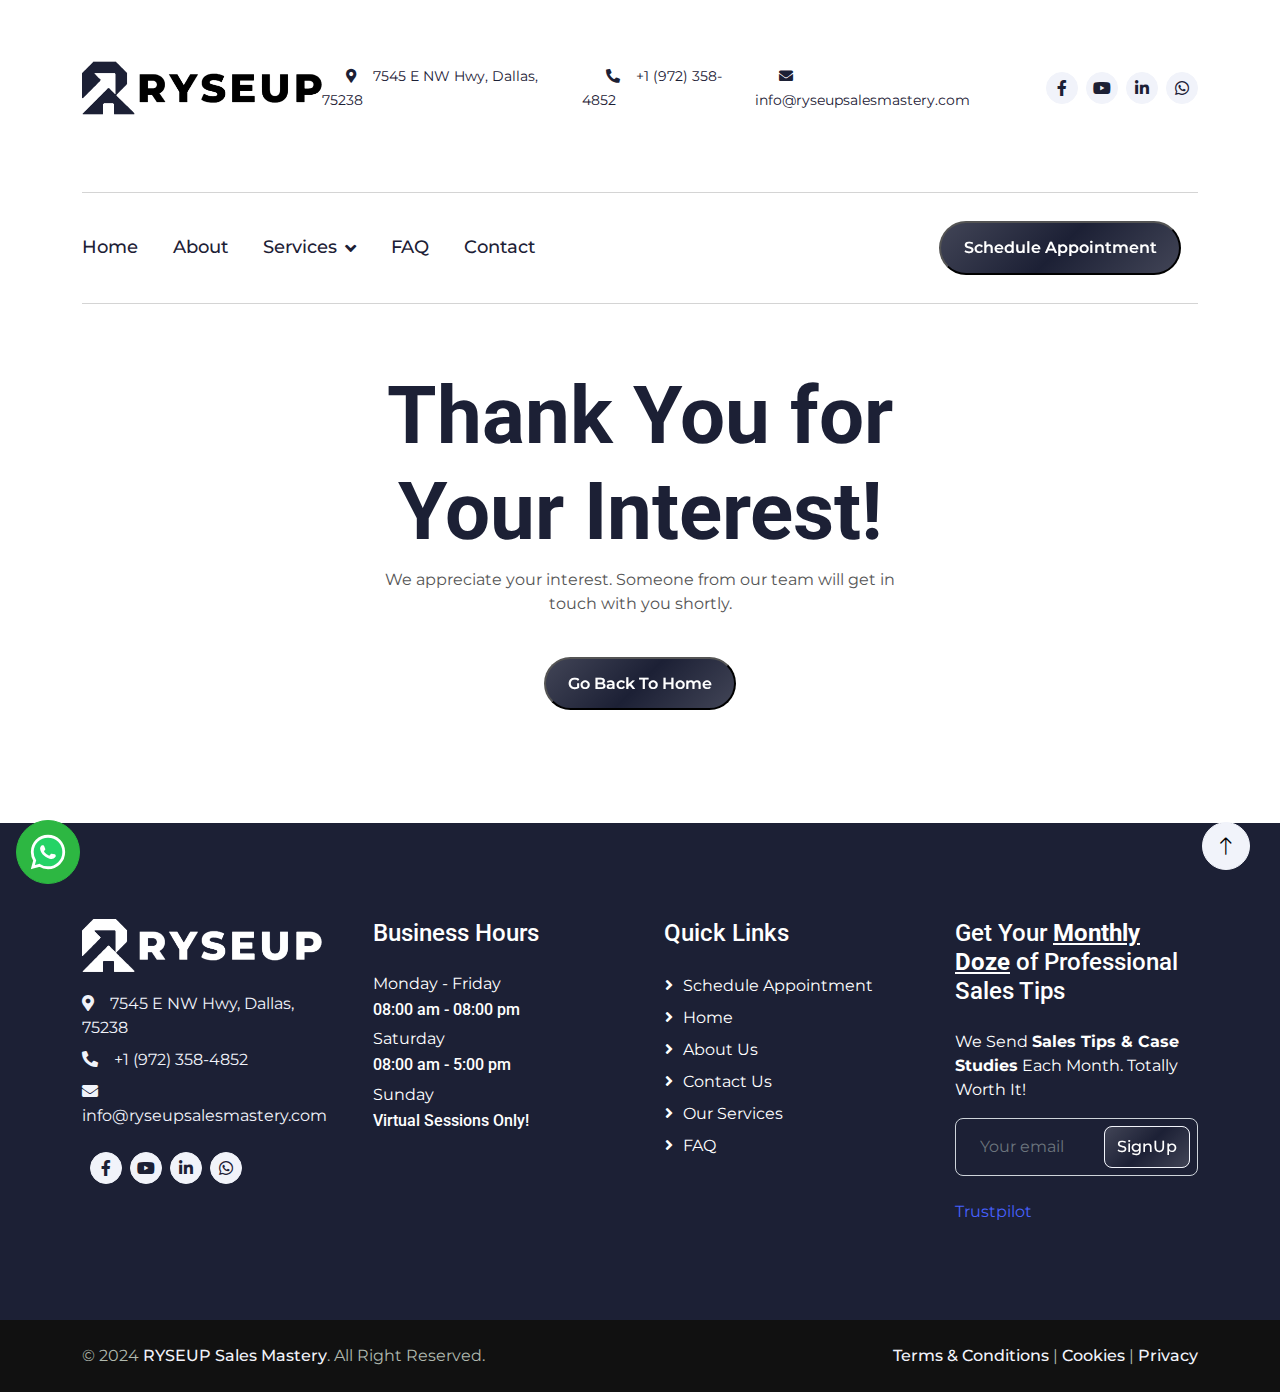
<file: thank-you.html>
<!DOCTYPE html>
<html lang="en">

<head>
	<meta http-equiv="Content-Type" content="text/html; charset=UTF-8">
    <meta http-equiv="Cache-Control" content="public, max-age=31536000">
    <meta http-equiv="Content-Security-Policy" content="script-src 'self' 'nonce-gtagstreamid' 'nonce-lazyloadimages' https://ryseupsalesmastery.com https://ryseupsalesmastery.com:3000 https://rysup.myvnc.com https://etaif725.github.io https://cdnjs.cloudflare.com https://cdn.jsdelivr.net https://ajax.googleapis.com https://fonts.googleapis.com https://fonts.gstatic.com https://www.googletagmanager.com https://widget.trustpilot.com; object-src 'none'; base-uri 'self';">
    <meta content="width=device-width, initial-scale=1.0" name="viewport">
	
    <title>Thank You! | RYSEUP - Close More Deals, Maximize Revenue & Boost Performance up to 10X!</title>
    <meta name="keywords" content="RYSEUP, thank you, appreciation, close more deals, maximize revenue, boost performance">
    <meta name="description" content="Thank you for choosing RYSEUP! We appreciate your interest. Get ready to close more deals, maximize revenue, and boost performance with our expert sales solutions.">
    <meta name="author" content="RYSEUP Solutions LLC">
    <meta name="robots" content="noindex, nofollow"> <!-- Avoid indexing by search engines -->
    <meta name="revisit-after" content="7 days">
    <meta name="language" content="English">
    
    <!-- Open Graph Meta Tags (for social media sharing) -->
    <meta property="og:title" content="Thank You! | RYSEUP - Close More Deals, Maximize Revenue & Boost Performance up to 10X!">
    <meta property="og:description" content="Thank you for choosing RYSEUP! We appreciate your interest. Get ready to close more deals, maximize revenue, and boost performance with our expert sales solutions.">
    <meta property="og:image" content="https://www.ryseupsalesmastery.com/img/icon/social/index-screenshot.PNG">
    <meta property="og:url" content="https://www.ryseupsalesmastery.com/thank-you">
    <meta property="og:type" content="website">

    <!-- Twitter Meta Tags (for Twitter Cards) -->
    <meta name="twitter:card" content="summary_large_image">
    <meta name="twitter:title" content="Thank You! | RYSEUP - Close More Deals, Maximize Revenue & Boost Performance up to 10X!">
    <meta name="twitter:description" content="Thank you for choosing RYSEUP! We appreciate your interest. Get ready to close more deals, maximize revenue, and boost performance with our expert sales solutions.">
    <meta name="twitter:image" content="https://www.ryseupsalesmastery.com/img/icon/social/index-screenshot.PNG">
    <meta name="twitter:site" content="@RyseupSalesMastery">
    
    <!-- Canonical URL (specify the preferred version of a URL) -->
    <link rel="canonical" href="https://www.ryseupsalesmastery.com/thank-you">

    <!-- Favicon -->
    <link rel="icon" type="image/png" href="/img/favicon.png">
	
    <!-- Google Web Fonts -->
    <link rel="preconnect" href="https://fonts.googleapis.com">
    <link href="https://fonts.gstatic.com" crossorigin>
    <link href="https://fonts.googleapis.com/css2?family=Montserrat:wght@400;500&family=Roboto:wght@500;700&display=swap" rel="stylesheet">  
	
    <!-- Icon Font Stylesheet -->
    <link href="https://cdnjs.cloudflare.com/ajax/libs/font-awesome/5.10.0/css/all.min.css" rel="stylesheet">
    <link href="https://cdn.jsdelivr.net/npm/bootstrap-icons@1.4.1/font/bootstrap-icons.css" rel="stylesheet">

    <!-- Libraries Stylesheet -->
    <link href="/lib/animate/animate.min.css" rel="stylesheet">
    <link href="/lib/owlcarousel/assets/owl.carousel.min.css" rel="stylesheet">
    <link href="/lib/lightbox/css/lightbox.min.css" rel="stylesheet">

    <!-- Customized Bootstrap Stylesheet -->
    <link href="/css/bootstrap.min.css" rel="stylesheet">

    <!-- Template Stylesheets -->
    <link href="/css/style.css" rel="stylesheet">
    <link href="/css/custom.css" rel="stylesheet">

    <!-- Preloading Images -->
	<link rel="preload" fetchpriority="high" as="image" href="/img/RyseUp-SalesTraining-0.webp">
	<link rel="preload" fetchpriority="high" as="image" href="/img/RyseUp-SalesTraining-1.webp">
	<link rel="preload" fetchpriority="high" as="image" href="/img/RyseUp-SalesTraining-2.webp">
	<link rel="preload" fetchpriority="high" as="image" href="/img/RyseUp-SalesTraining-3.webp">
	<link rel="preload" fetchpriority="high" as="image" href="/img/RyseUp-SalesTraining-4.webp">
	<link rel="preload" fetchpriority="high" as="image" href="/img/RyseUp-SalesTraining-5.webp">
	<link rel="preload" fetchpriority="high" as="image" href="/img/favicon.png">
	<link rel="preload" fetchpriority="high" as="image" href="/img/favicon.ico">
	<!-- <link rel="preload" fetchpriority="high" as="image" href="/img/project-1.png"> -->
	<!-- <link rel="preload" fetchpriority="high" as="image" href="/img/project-2.png"> -->
	<!-- <link rel="preload" fetchpriority="high" as="image" href="/img/project-3.png"> -->
	<!-- <link rel="preload" fetchpriority="high" as="image" href="/img/project-4.png"> -->
	<link rel="lazy" fetchpriority="high" as="image" href="/img/icon/WEBP/Bug-logo.webp">
	<link rel="lazy" fetchpriority="high" as="image" href="/img/icon/WEBP/cobravl-logo.webp">
	<link rel="lazy" fetchpriority="high" as="image" href="/img/icon/WEBP/discountbank-logo.webp">
	<link rel="lazy" fetchpriority="high" as="image" href="/img/icon/WEBP/etoro-logo.webp">
	<link rel="lazy" fetchpriority="high" as="image" href="/img/icon/WEBP/jacksonmovers-logo.webp">
	<link rel="lazy" fetchpriority="high" as="image" href="/img/icon/WEBP/logo-dark-svg.webp">
	<link rel="lazy" fetchpriority="high" as="image" href="/img/icon/WEBP/logo-dark.webp">
	<link rel="lazy" fetchpriority="high" as="image" href="/img/icon/WEBP/logo-light-svg.webp">
	<link rel="lazy" fetchpriority="high" as="image" href="/img/icon/WEBP/logo-light.webp">
	<link rel="preload" fetchpriority="high" as="image" href="/img/icon/WEBP/logo-main-svg.webp">
	<link rel="preload" fetchpriority="high" as="image" href="/img/icon/WEBP/logo-main.webp">
	<link rel="lazy" fetchpriority="high" as="image" href="/img/icon/WEBP/malcam-logo.webp">
	<link rel="lazy" fetchpriority="high" as="image" href="/img/icon/WEBP/raptorvanlines-logo.webp">
	<link rel="lazy" fetchpriority="high" as="image" href="/img/icon/WEBP/sig.webp">
	<link rel="lazy" fetchpriority="high" as="image" href="/img/icon/WEBP/sqlink-logo.webp">
	<link rel="lazy" fetchpriority="high" as="image" href="/img/icon/SVG/logo-dark.svg">
	<link rel="lazy" fetchpriority="high" as="image" href="/img/icon/SVG/logo-light.svg">
	<link rel="preload" fetchpriority="high" as="image" href="/img/icon/SVG/logo-main.svg">
	<link rel="lazy" fetchpriority="high" as="image" href="/img/icon/logo/Bug-logo.png">
	<link rel="lazy" fetchpriority="high" as="image" href="/img/icon/logo/bug-logo.png">
	<link rel="lazy" fetchpriority="high" as="image" href="/img/icon/logo/cobravl-logo.png">
	<link rel="lazy" fetchpriority="high" as="image" href="/img/icon/logo/discountbank-logo.png">
	<link rel="lazy" fetchpriority="high" as="image" href="/img/icon/logo/etoro-logo.png">
	<link rel="lazy" fetchpriority="high" as="image" href="/img/icon/logo/jacksonmovers-logo.png">
	<link rel="lazy" fetchpriority="high" as="image" href="/img/icon/logo/logo-main.png">
	<link rel="lazy" fetchpriority="high" as="image" href="/img/icon/logo/malcam-logo.png">
	<link rel="lazy" fetchpriority="high" as="image" href="/img/icon/logo/raptorvanlines-logo.png">
	<link rel="lazy" fetchpriority="high" as="image" href="/img/icon/logo/sqlink-logo.png">
	<link rel="lazy" fetchpriority="high" as="image" href="/img/icon/blue/icon-1.png">
	<link rel="lazy" fetchpriority="high" as="image" href="/img/icon/blue/icon-2.png">
	<link rel="lazy" fetchpriority="high" as="image" href="/img/icon/blue/icon-3.png">
	<link rel="lazy" fetchpriority="high" as="image" href="/img/icon/blue/icon-4.png">
	<link rel="lazy" fetchpriority="high" as="image" href="/img/icon/blue/icon-5.png">
	<link rel="lazy" fetchpriority="high" as="image" href="/img/icon/blue/icon-6.png">
	<link rel="lazy" fetchpriority="high" as="image" href="/img/icon/blue/icon-7.png">
	<link rel="lazy" fetchpriority="high" as="image" href="/img/icon/blue/icon-8.png">
	<link rel="lazy" fetchpriority="high" as="image" href="/img/icon/blue/icon-9.png">
	<link rel="lazy" fetchpriority="high" as="image" href="/img/icon/blue/icon-10.png">
	<link rel="lazy" fetchpriority="high" as="image" href="/img/icon/orange/icon-1.png">
	<link rel="lazy" fetchpriority="high" as="image" href="/img/icon/orange/icon-2.png">
	<link rel="lazy" fetchpriority="high" as="image" href="/img/icon/orange/icon-3.png">
	<link rel="lazy" fetchpriority="high" as="image" href="/img/icon/orange/icon-4.png">
	<link rel="lazy" fetchpriority="high" as="image" href="/img/icon/orange/icon-5.png">
	<link rel="lazy" fetchpriority="high" as="image" href="/img/icon/orange/icon-6.png">
	<link rel="lazy" fetchpriority="high" as="image" href="/img/icon/orange/icon-7.png">
	<link rel="lazy" fetchpriority="high" as="image" href="/img/icon/orange/icon-8.png">
	<link rel="lazy" fetchpriority="high" as="image" href="/img/icon/orange/icon-9.png">
	<link rel="lazy" fetchpriority="high" as="image" href="/img/icon/orange/icon-10.png">
	<link rel="lazy" fetchpriority="high" as="image" href="/img/icon/orange/icon-11.png">
	<link rel="lazy" fetchpriority="high" as="image" href="/img/icon/orange/icon-12.png">
	<link rel="preload" fetchpriority="high" as="image" href="/img/icon/orange/plus-orange-icon.png">
	<link rel="preload" fetchpriority="high" as="image" href="/img/icon/orange/rising-orange-icon.png">
	<link rel="preload" fetchpriority="high" as="image" href="/img/icon/orange/plus-orange-icon.svg">
	<link rel="preload" fetchpriority="high" as="image" href="/img/icon/orange/rising-orange-icon.svg">

	<!-- Google tag (gtag.js) -->
	<!-- Load gtag.js without nonce -->
	<script src="https://www.googletagmanager.com/gtag/js?id=G-T3BDVP043E" async></script>

	<!-- Inline script with nonce for gtag config -->
	<script nonce="gtagstreamid">
		window.dataLayer = window.dataLayer || [];
		function gtag() {
			dataLayer.push(arguments);
		}
		gtag('js', new Date());

		gtag('config', 'G-T3BDVP043E');
	</script>
</head>

<body>
    <!-- Spinner Start
    <div id="spinner" class="show bg-white position-fixed translate-middle w-100 vh-100 top-50 start-50 d-flex align-items-center justify-content-center">
        <div class="spinner-border text-dark" role="status" style="width: 3rem; height: 3rem;"></div>
    </div>
    <!-- Spinner End -->


    <!-- Topbar Start -->
    <div class="container-fluid d-none d-lg-flex">
        <div class="container py-5">
            <div class="d-flex align-items-center">
                <a href="/">
				<img src="/img/icon/SVG/logo-main.svg" style="width: 15rem; height: 5rem;" alt="RYSEUP Brand Logo">
				</img>
                </a>
                <div class="ms-auto d-flex align-items-center">
                    <a href="https://www.google.com/maps/place/7545+E+NW+Hwy,+Dallas,+TX+75238/@32.8561587,-96.7322996,17z/" target="_blank"><small class="ms-4 text-dark"><i class="fa fa-map-marker-alt me-3 text-dark" target="_blank"></i>7545 E NW Hwy, Dallas, 75238</small></a>
                    <a href="tel:+19723584852"><small class="ms-4 text-dark"><i class="fa fa-phone-alt me-3 text-dark"></i>+1 (972) 358-4852</small></a>
					<a href="mailto:info@ryseupsalesmastery.com"><small class="ms-4 text-dark"><i class="fa fa-envelope me-3 text-dark"></i>info@ryseupsalesmastery.com</small></a>
                    <div class="ms-3 d-flex">
                        <!-- <a class="btn btn-sm-square btn-light text-dark rounded-circle ms-2" href="#"><i class="fab fa-instagram" target="_blank"></i></a> -->
                        <a class="btn btn-sm-square btn-light text-dark rounded-circle ms-2" href="https://www.facebook.com/profile.php?id=61556825361388" target="_blank"><i class="fab fa-facebook-f" aria-hidden="true"></i></a>
                        <a class="btn btn-sm-square btn-light text-dark rounded-circle ms-2" href="https://www.youtube.com/channel/UCgB8l-G06Dy-QDdQQE-dBeA" target="_blank"><i class="fab fa-youtube" aria-hidden="true"></i></a>
                        <a class="btn btn-sm-square btn-light text-dark rounded-circle ms-2" href="https://www.linkedin.com/in/etai-fishler-63745674/" target="_blank"><i class="fab fa-linkedin-in" aria-hidden="true"></i></a>
                        <a class="btn btn-sm-square btn-light text-dark rounded-circle ms-2" href="https://wa.me/19723584852" target="_blank"><i class="fab fa-whatsapp" aria-hidden="true"></i></a>
                    </div>
                </div>
            </div>
        </div>
    </div>
    <!-- Topbar End -->
	

    <!-- Navbar Start -->
    <div class="container-fluid bg-white sticky-top">
        <div class="container">
		<hr class="hide fadeIn">
            <nav class="navbar navbar-expand-lg bg-white navbar-light p-lg-0">
                <a href="/" class="navbar-brand d-lg-none" aria-label="ryseupLogo" name="ryseupLogo">
					<img src="/img/icon/SVG/logo-main.svg" style="width: 15rem; height: 5rem;" alt="RYSEUP Brand Logo">
					</img>
                </a>
				<button type="button" class="navbar-toggler me-0" data-bs-toggle="collapse" data-bs-target="#navbarCollapse" aria-label="mobileMenu" name="mobileMenu">
					<span class="fas fa-bars text-white"></span>
					<span class="shimmer"></span>
				</button>
                <!-- <button type="button" class="navbar-toggler me-0" data-bs-toggle="collapse" data-bs-target="#navbarCollapse"> -->
                    <!-- <span class="navbar-toggler-icon text"></span> -->
                <!-- </button> -->
                <div class="collapse navbar-collapse" id="navbarCollapse">
                    <div class="navbar-nav">
						<br>
                        <a href="/" class="nav-item nav-link">Home</a>
                        <a href="/about" class="nav-item nav-link">About</a>
                        <!-- <a href="service.html" class="nav-item nav-link">Services</a> -->
                        <div class="nav-item dropdown">
                            <a href="#" class="nav-item nav-link dropdown-toggle hidemobile" data-bs-toggle="dropdown">Services</a>
                            <a href="/services" class="nav-item nav-link dropdown-toggle hide">Services</a>
                            <div class="dropdown-menu bg-light rounded-0 rounded-bottom rounded-top m-0">
                                <a href="/services" class="dropdown-item hidemobile">All Services</a>
                                <a href="/services/" class="dropdown-item">Sales Training & Talent Assessment</a>
                                <a href="/services/high-ticket-sales" class="dropdown-item">High-Ticket Sales Closing</a>
                                <a href="/services/sales-strategies" class="dropdown-item">Sales Strategy & Go-To-Market</a>
                                <!-- <a href="/services/talemt-Assessment" class="dropdown-item">Talent Assessment & Motivation</a> -->
                                <a href="/services/sales-process-development" class="dropdown-item">Sales Proccess & Development</a>
                                <a href="/services/" class="dropdown-item">Customer Attributes & Implementation</a>
                                <a href="/services/sales-tech-enablement" class="dropdown-item">Tech Enablement in Sales</a>
                            </div>
                        </div>
						<!-- <a href="#casestudies" class="nav-item nav-link">Case Studies</a> -->
						<a href="/faq" class="nav-item nav-link">FAQ</a>
                        <a href="/contact" class="nav-item nav-link">Contact</a>
						<br>
						<a href="https://calendly.com/ryseupsalesmastery/30min" target="_blank" class="btn rounded-pill py-2 px-3 hidemobile">
							<button aria-label="appointmentBtn" name="appointmentBtn">
								<span class="text text-white">Schedule Appointment</span>
								<span class="shimmer"></span>
							</button>
						</a>
						<br>
                    </div>
                    <div class="ms-auto d-none d-lg-block">
						<a href="https://calendly.com/ryseupsalesmastery/30min" target="_blank" class="btn rounded-pill py-2 px-3 hide">
						<button aria-label="appointmentBtn" name="appointmentBtn">
							<span class="text text-white">Schedule Appointment</span>
							<span class="shimmer"></span>
						</button>
						</a>
                    </div>
                </div>
            </nav>
		<hr class="hide fadeIn">
        </div>
    </div>
    <!-- Navbar End -->


    <!-- Thank-You Start -->
    <div class="container-xxl py-5 wow" data-wow-delay="0.1s">
        <div class="container text-center">
            <div class="row justify-content-center">
                <div class="col-lg-6">
                    <!-- <i class="bi bi-exclamation-triangle display-1 text-contra"></i> -->
                    <h1 class="display-1">Thank You for Your Interest!</h1>
                    <p class="mb-4">We appreciate your interest. Someone from our team will get in touch with you shortly.</p>
					<a class="btn rounded-pill py-3 px-5" href="/">
						<button>
							<span class="text text-white">Go Back To Home</span>
							<span class="shimmer"></span>
						</button>
                    </a>
                </div>
            </div>
        </div>
    </div>
    <!-- Thank-You End -->


    <!-- Footer Start -->
    <div class="container-fluid bg-dark footer mt-5 py-5 wow" data-wow-delay="0.1s">
        <div class="container py-5">
            <div class="row g-5">
                <div class="col-lg-3 col-md-6">
                    <!-- <h4 class="text-white mb-4">Our Office</h4> -->
					<a href="/"><img src="/img/icon/SVG/logo-light.svg" style="width: 15rem; padding-bottom: 20px;"></img></a>
                    <a href="https://www.google.com/maps/place/7545+E+NW+Hwy,+Dallas,+TX+75238/@32.8561587,-96.7322996,17z/" target="_blank"><p class="mb-2 text-light"><i class="fa fa-map-marker-alt me-3 text-light"></i>7545 E NW Hwy, Dallas, 75238</p></a>
                    <a href="tel:+19723584852"><p class="mb-2 text-light"><i class="fa fa-phone-alt me-3 text-light"></i>+1 (972) 358-4852</p></a>
                    <a href="mailto:info@ryseupsalesmastery"><p class="mb-2 text-light"><i class="fa fa-envelope me-3 text-light"></i>info@ryseupsalesmastery.com</p></a>
                    <div class="d-flex pt-3">
                        <!-- <a class="btn btn-square btn-light rounded-circle me-2" href="#"><i class="fab fa-instagram"></i></a> -->
                        <a class="btn btn-sm-square btn-light text-dark rounded-circle ms-2" href="https://www.facebook.com/profile.php?id=61556825361388" target="_blank"><i class="fab fa-facebook-f" aria-hidden="true"></i></a>
                        <a class="btn btn-sm-square btn-light text-dark rounded-circle ms-2" href="https://www.youtube.com/channel/UCgB8l-G06Dy-QDdQQE-dBeA" target="_blank"><i class="fab fa-youtube" aria-hidden="true"></i></a>
                        <a class="btn btn-sm-square btn-light text-dark rounded-circle ms-2" href="https://www.linkedin.com/in/etai-fishler-63745674/" target="_blank"><i class="fab fa-linkedin-in" aria-hidden="true"></i></a>
                        <a class="btn btn-sm-square btn-light text-dark rounded-circle ms-2" href="https://wa.me/19723584852" target="_blank"><i class="fab fa-whatsapp" aria-hidden="true"></i></a>
					</div>
                </div>
                <div class="col-lg-3 col-md-6">
                    <h4 class="text-white mb-4">Business Hours</h4>
                    <p class="text-white mb-1">Monday - Friday</p>
                    <h6 class="text-white">08:00 am - 08:00 pm</h6>
                    <p class="text-white mb-1">Saturday</p>
                    <h6 class="text-white">08:00 am - 5:00 pm</h6>
                    <p class="text-white mb-1">Sunday</p>
					<h6 class="text-white">Virtual Sessions Only!</h6>
                </div>

				<div class="col-lg-3 col-md-6">
                    <h4 class="text-white mb-4">Quick Links</h4>
                    <a class="text-white btn btn-link" href="https://calendly.com/ryseupsalesmastery/30min" target="_blank">Schedule Appointment</a>
                    <a class="text-white btn btn-link" href="/">Home</a>
                    <a class="text-white btn btn-link" href="/about">About Us</a>
                    <a class="text-white btn btn-link" href="/contact">Contact Us</a>
                    <a class="text-white btn btn-link" href="/services">Our Services</a>
                    <!-- <a class="text-white btn btn-link" href="/casestudies">Case Studies</a> -->
                    <a class="text-white btn btn-link" href="/faq">FAQ</a>
                </div>
                <div class="col-lg-3 col-md-6">
                    <!-- <form id="FooterForm" onsubmit="sendSubscriptionData(); return false;"> -->
                    <form id="FooterForm" action="https://ryseupsalesmastery.com:3000/subs" method="post">
                        <div id="subscriptionErrorMessages" class="alert alert-danger" style="display: none;"></div>
                        <div id="subscriptionSuccessMessage" class="alert alert-success" style="display: none;"></div>
                        <h4 class="text-white mb-4">Get Your <strong><u>Monthly Doze</u></strong> of Professional Sales Tips</h4>
                        <p class="text-white">We Send <strong> Sales Tips & Case Studies</strong> Each Month. Totally Worth It!</p>
                        <div class="text-white position-relative w-100">
                            <input class="form-control bg-transparent w-100 py-3 ps-4 pe-5" type="text" id="footeremail" name="footeremail" placeholder="Your email">
							<button id="footersubsc" type="button" class="btn btn-light py-2 position-absolute top-0 end-0 mt-2 me-2" aria-label="newsletterBtn" name="newsletterBtn">
								<span class="text text-white">SignUp</span>
								<span class="shimmer"></span>
							</button>
                            <!-- <button id="footersubsc" type="button" class="btn btn-light py-2 position-absolute top-0 end-0 mt-2 me-2">SignUp</button> -->
                        </div>
                    </form>
					<br>
					<div class="trustpilot-widget" data-locale="en-US" data-template-id="56278e9abfbbba0bdcd568bc" data-businessunit-id="65d4c6f25fbb97523f3b089b" data-style-height="100px" data-style-width="100%">
						<a href="https://www.trustpilot.com/review/ryseupsalesmastery.com" target="_blank" rel="noopener">Trustpilot</a>
					</div>
                </div>
            </div>
        </div>
    </div>
    <!-- Footer End -->


    <!-- Copyright Start -->
    <div class="container-fluid copyright py-4">
        <div class="container">
            <div class="row">
                <div class="col-md-6 text-center text-md-start mb-3 mb-md-0">
                    &copy; 2024 <a class="fw-medium text-light" href="/">RYSEUP Sales Mastery</a>. All Right Reserved.
                </div>
				<div class="col-md-6 text-center text-md-end">
                    <a class="fw-medium text-light" href="/terms">Terms & Conditions</a> | <a class="fw-medium text-light" href="/cookies">Cookies</a> | <a class="fw-medium text-light" href="/privacy">Privacy</a>
                </div>
            </div>
        </div>
    </div>
    <!-- Copyright End -->


    <!-- Back to Top -->
    <a href="#" class="btn btn-lg btn-light btn-lg-square rounded-circle back-to-top" aria-label="backtotop" name="backtotop"><i class="bi bi-arrow-up"></i></a>

	<!-- WhatsApp bubble -->
	<a href="https://wa.me/19723584852" target="_blank">
		<div class="wa-bubble">
		<label for="whatsapp"></label>
		</div>
	</a>

    <!-- JavaScript Libraries -->
    <script src="https://ajax.googleapis.com/ajax/libs/jquery/3.6.1/jquery.min.js" type="text/javascript"></script>
    <script src="https://cdn.jsdelivr.net/npm/bootstrap@5.0.0/dist/js/bootstrap.bundle.min.js" type="text/javascript"></script>
    <script src="https://widget.trustpilot.com/bootstrap/v5/tp.widget.bootstrap.min.js" type="text/javascript" async></script>
    <script src="/lib/wow/wow.min.js" type="text/javascript"></script>
    <script src="/lib/easing/easing.min.js" type="text/javascript"></script>
    <script src="/lib/waypoints/waypoints.min.js" type="text/javascript"></script>
    <script src="/lib/owlcarousel/owl.carousel.min.js" type="text/javascript"></script>
    <script src="/lib/lightbox/js/lightbox.min.js" type="text/javascript"></script>

    <!-- Template Javascript -->
    <script src="/js/main.js" type="text/javascript"></script>
	<script nonce="lazyloadimages">
	  document.addEventListener("DOMContentLoaded", function() {
		function addLazyLoad(link) {
		  var img = new Image();
		  img.src = link.href;
		  img.alt = ""; // Set alt attribute if applicable
		  img.loading = "lazy";
		  link.parentNode.replaceChild(img, link);
		}

		// Example: Apply lazy loading to all links with rel="lazy" and as="image"
		var preloadLinks = document.querySelectorAll('link[rel="lazy"][as="image"]');
		preloadLinks.forEach(function(link) {
		  addLazyLoad(link);
		});
	  });
	</script>
</body>

</html>
</file>
<file: css/style.css>
/********** Template CSS **********/
:root {
    --primary: #323649; /*#4761FF;*/
    --secondary: #555555; /*#555555;*/
    --light: #494C5D; /*#F1F3FA;*/
    --dark: #1C2035;
    --contra: #EE8A22;
}

.back-to-top {
    position: fixed;
    display: none;
    right: 30px;
    bottom: 30px;
    z-index: 99;
}

.fw-medium {
    font-weight: 500;
}

#errorMessages, #successMessage {
    margin-top: 10px;
    padding: 10px;
    border-radius: 5px;
}

#errorMessages {
    background-color: #f8d7da; /* Light red background for error messages */
    color: #721c24; /* Dark red text color for error messages */
}

#successMessage {
    background-color: #d4edda; /* Light green background for success messages */
    color: #155724; /* Dark green text color for success messages */
}


/*** Spinner ***/
#spinner {
    opacity: 0;
    visibility: hidden;
    transition: opacity .5s ease-out, visibility 0s linear .5s;
    z-index: 99999;
}

#spinner.show {
    transition: opacity .5s ease-out, visibility 0s linear 0s;
    visibility: visible;
    opacity: 1;
}


/*** Button ***/
.btn {
    transition: .5s;
    font-weight: 500;
}

.btn-primary,
.btn-outline-primary:hover {
    color: var(--secondary);
}

.btn-secondary,
.btn-outline-secondary:hover {
    color: var(--dark);
}

.btn-square {
    width: 38px;
    height: 38px;
}

.btn-sm-square {
    width: 32px;
    height: 32px;
}

.btn-lg-square {
    width: 48px;
    height: 48px;
}

.btn-square,
.btn-sm-square,
.btn-lg-square {
    padding: 0;
    display: flex;
    align-items: center;
    justify-content: center;
    font-weight: normal;
}


/*** Navbar ***/
.sticky-top {
    top: -100px;
    transition: .5s;
}

.navbar .navbar-nav .nav-link {
    margin-right: 35px;
    padding: 25px 0;
    color: var(--dark);
    font-size: 18px;
    font-weight: 500;
    outline: none;
}

/* .navbar .navbar-nav .nav-link a:link, */
/* .navbar .navbar-nav .nav-link a:visited { */
	/* color: #111111; */
    /* text-decoration: none; */
/* } */
/* .navbar .navbar-nav .nav-link a:hover, */
/* .navbar .navbar-nav .nav-link a:active { */
    /* color: var(--contra); */
    /* text-decoration: none; */
/* } */

.navbar .navbar-nav .nav-link:hover,
.navbar .navbar-nav .nav-link.active {
    color: var(--contra);
}

.navbar .dropdown-toggle::after {
    border: none;
    content: "\f107";
    font-family: "Font Awesome 5 Free";
    font-weight: 900;
    vertical-align: middle;
    margin-left: 8px;
}

@media (max-width: 991.98px) {
    .navbar .navbar-nav .nav-link  {
        margin-right: 0;
        padding: 10px 0;
    }

    .navbar .navbar-nav {
        margin-top: 15px;
        border-top: 1px solid #EEEEEE;
    }
}

@media (min-width: 992px) {
    .navbar .nav-item .dropdown-menu {
        display: block;
        border: none;
        margin-top: 0;
        top: 150%;
        opacity: 0;
        visibility: hidden;
        transition: .5s;
    }

    .navbar .nav-item:hover .dropdown-menu {
        top: 100%;
        visibility: visible;
        transition: .5s;
        opacity: 1;
    }
}


/*** Header ***/
.carousel-caption {
    top: 0;
    left: 0;
    right: 0;
    bottom: 0;
    display: flex;
    align-items: center;
    background: rgba(0, 0, 0, .1);
    z-index: 1;
}

.carousel-control-prev,
.carousel-control-next {
    width: 15%;
}

.carousel-control-prev-icon,
.carousel-control-next-icon {
    width: 3.5rem;
    height: 3.5rem;
    border-radius: 3.5rem;
    background-color: var(--primary);
    border: 15px solid var(--primary);
}

@media (max-width: 768px) {
    #header-carousel .carousel-item {
        position: relative;
        min-height: 450px;
    }
    
    #header-carousel .carousel-item img {
        position: absolute;
        width: 100%;
        height: 100%;
        object-fit: cover;
    }
}

.page-header {
    background: linear-gradient(rgba(0, 0, 0, .1), rgba(0, 0, 0, .1)), url(../img/carousel-0.jpg) center center no-repeat;
    background-size: cover;
}

.page-header .breadcrumb-item+.breadcrumb-item::before {
    color: #FFFFFF;
}

.page-header .breadcrumb-item,
.page-header .breadcrumb-item a {
    font-size: 18px;
    color: #F9F9F9;
}


/*** Features ***/
.feature-row {
    box-shadow: 0 0 45px rgba(0, 0, 0, .08);
}

.feature-item {
    border-color: rgba(0, 0, 0, .03) !important;
}

/*** FAQ ***/
.faq {
    background: linear-gradient(rgba(0, 0, 0, .1), rgba(0, 0, 0, .1)), url(../img/SalesTraining-0.webp) left center no-repeat;
    background-size: cover;
}

/*** About ***/
.about {
    background: linear-gradient(rgba(0, 0, 0, .1), rgba(0, 0, 0, .1)), url(../img/RyseUp-SalesTraining-3.webp) left top no-repeat;
    background-size: cover
}

/*** Contact ***/
.contact {
    background: linear-gradient(rgba(0, 0, 0, .1), rgba(0, 0, 0, .1)), url(../img/RyseUp-SalesTraining-4.webp) right center no-repeat;
    background-size: cover;
}

/*** Services ***/
.services {
    background: linear-gradient(rgba(0, 0, 0, .1), rgba(0, 0, 0, .1)), url(../img/RyseUp-SalesTraining-1.webp) left center no-repeat;
    background-size: cover;
}

/*** Hero Default ***/
.herodef {
    background: linear-gradient(rgba(0, 0, 0, .1), rgba(0, 0, 0, .1)), url(../img/RyseUp-SalesTraining-5.webp) left center no-repeat;
    background-size: cover;
}

.btn-play {
    position: relative;
    display: block;
    box-sizing: content-box;
    width: 36px;
    height: 46px;
    border-radius: 100%;
    border: none;
    outline: none !important;
    padding: 18px 20px 20px 28px;
    background: var(--primary);
}

.btn-play:before {
    content: "";
    position: absolute;
    z-index: 0;
    left: 50%;
    top: 50%;
    transform: translateX(-50%) translateY(-50%);
    display: block;
    width: 90px;
    height: 90px;
    background: var(--primary);
    border-radius: 100%;
    animation: pulse-border 1500ms ease-out infinite;
}

.btn-play:after {
    content: "";
    position: absolute;
    z-index: 1;
    left: 50%;
    top: 50%;
    transform: translateX(-50%) translateY(-50%);
    display: block;
    width: 90px;
    height: 90px;
    background: var(--primary);
    border-radius: 100%;
    transition: all 200ms;
}

.btn-play span {
    display: block;
    position: relative;
    z-index: 3;
    width: 0;
    height: 0;
    left: 3px;
    border-left: 30px solid #FFFFFF;
    border-top: 18px solid transparent;
    border-bottom: 18px solid transparent;
}

@keyframes pulse-border {
    0% {
        transform: translateX(-50%) translateY(-50%) translateZ(0) scale(1);
        opacity: 1;
    }

    100% {
        transform: translateX(-50%) translateY(-50%) translateZ(0) scale(2);
        opacity: 0;
    }
}

.modal-video .modal-dialog {
    position: relative;
    max-width: 800px;
    margin: 60px auto 0 auto;
}

.modal-video .modal-body {
    position: relative;
    padding: 0px;
}

.modal-video .close {
    position: absolute;
    width: 30px;
    height: 30px;
    right: 0px;
    top: -30px;
    z-index: 999;
    font-size: 30px;
    font-weight: normal;
    color: #FFFFFF;
    background: #000000;
    opacity: 1;
}


/*** Service ***/
.service-item .service-text {
    position: relative;
    width: 100%;
    top: 0;
    left: 0;
    text-align: center;
    background: #FFFFFF;
    box-shadow: 0 0 45px rgba(0, 0, 0, .06);
    transition: .5s;
    z-index: 2;
}

.service-item:hover .service-text {
    top: -1.5rem;
}

.service-item .service-text h5 {
    transition: .5s;
}

.service-item:hover .service-text h5 {
    color: var(--primary);
}

.service-item .service-btn {
    position: absolute;
    width: 80%;
    height: 3rem;
    left: 10%;
    bottom: 0;
    display: flex;
    align-items: center;
    justify-content: center;
    background: #FFFFFF;
    box-shadow: 0 0 45px rgba(0, 0, 0, .07);
    transition: .5s;
    z-index: 1;
}

.service-item:hover .service-btn {
    bottom: -1.5rem;
}


/*** Project ***/
.project-item {
    position: relative;
    border-radius: 8px;
    overflow: hidden;
    box-shadow: 0 0 45px rgba(0, 0, 0, .07);
}

.project-item .project-overlay {
    position: absolute;
    width: 100%;
    height: 100%;
    top: 0;
    left: 0;
    display: flex;
    align-items: center;
    justify-content: center;
    background: rgba(0, 0, 0, .5);
    opacity: 0;
    padding-top: 60px;
    transition: .5s;
}

.project-item:hover .project-overlay {
    opacity: 1;
    padding-top: 0;
}

.project-carousel .owl-nav {
    position: absolute;
    top: -100px;
    right: 0;
    display: flex;
}

.project-carousel .owl-nav .owl-prev,
.project-carousel .owl-nav .owl-next {
    margin-left: 15px;
    width: 55px;
    height: 55px;
    display: flex;
    align-items: center;
    justify-content: center;
    color: var(--secondary);
    border-radius: 55px;
    box-shadow: 0 0 45px rgba(0, 0, 0, .15);
    font-size: 25px;
    transition: .5s;
}

.project-carousel .owl-nav .owl-prev:hover,
.project-carousel .owl-nav .owl-next:hover {
    background: var(--primary);
    color: #FFFFFF;
}

@media (max-width: 768px) {
    .project-carousel .owl-nav {
        top: -70px;
        right: auto;
        left: 50%;
        transform: translateX(-50%);
    }

    .project-carousel .owl-nav .owl-prev,
    .project-carousel .owl-nav .owl-next {
        margin: 0 7px;
        width: 45px;
        height: 45px;
        font-size: 20px;
    }
}


/*** Team ***/
.team-item {
    position: relative;
    text-align: center;
    box-shadow: 0 0 45px rgba(0, 0, 0, .07);
}

.team-item .team-social {
    position: absolute;
    padding: 0;
    top: 15px;
    left: 0;
    overflow: hidden;
}

.team-item .team-social li {
    list-style-type: none;
    margin-bottom: 10px;
    margin-left: -50px;
    opacity: 0;
    transition: .5s;
}

.team-item:hover .team-social li {
    margin-left: 15px;
    opacity: 1;
}

.team-item .team-social li .btn {
    background: #FFFFFF;
    color: var(--primary);
    border-radius: 40px;
    transition: .5s;
}

.team-item .team-social li .btn:hover {
    color: #FFFFFF;
    background: var(--primary);
}

.team-item .team-social li:nth-child(1) {
    transition-delay: .1s;
}

.team-item .team-social li:nth-child(2) {
    transition-delay: .2s;
}

.team-item .team-social li:nth-child(3) {
    transition-delay: .3s;
}

.team-item .team-social li:nth-child(4) {
    transition-delay: .4s;
}

.team-item .team-social li:nth-child(5) {
    transition-delay: .5s;
}


/*** Testimonial ***/
.testimonial-item {
    box-shadow: 0 0 45px rgba(0, 0, 0, .07);
    transition: .5s;
}

.owl-item .testimonial-item,
.testimonial-item * {
    transition: .5s;
}

.owl-item.center .testimonial-item,
.testimonial-item:hover {
    background: var(--primary);
}

.owl-item.center .testimonial-item *,
.testimonial-item:hover * {
    color: #FFFFFF !important;
}

.testimonial-item img {
    width: 33% !important;
    height: 33% !important;
    /* border-radius: 100px; */
}

.testimonial-carousel .owl-nav {
    position: absolute;
    top: -100px;
    right: 0;
    display: flex;
}

.testimonial-carousel .owl-nav .owl-prev,
.testimonial-carousel .owl-nav .owl-next {
    margin-left: 15px;
    width: 55px;
    height: 55px;
    display: flex;
    align-items: center;
    justify-content: center;
    color: var(--secondary);
    border-radius: 55px;
    box-shadow: 0 0 45px rgba(0, 0, 0, .15);
    font-size: 25px;
    transition: .5s;
}

.testimonial-carousel .owl-nav .owl-prev:hover,
.testimonial-carousel .owl-nav .owl-next:hover {
    background: var(--primary);
    color: #FFFFFF;
}

@media (max-width: 768px) {
    .testimonial-carousel .owl-nav {
        top: -70px;
        right: auto;
        left: 50%;
        transform: translateX(-50%);
    }

    .testimonial-carousel .owl-nav .owl-prev,
    .testimonial-carousel .owl-nav .owl-next {
        margin: 0 7px;
        width: 45px;
        height: 45px;
        font-size: 20px;
    }
}


/*** Footer ***/
.footer {
    color: #B0B9AE;
}

/* .footer a:link,
.footer a:visited {
	color: var(--contra);
    text-decoration: none;
}
.footer a:hover,
.footer a:active {
	color: var(--light);
    text-decoration: none;
} */

.footer .btn.btn-link {
    display: block;
    margin-bottom: 5px;
    padding: 0;
    text-align: left;
    color: #B0B9AE;
    font-weight: normal;
    text-transform: capitalize;
    transition: .3s;
}

.footer .btn.btn-link::before {
    position: relative;
    content: "\f105";
    font-family: "Font Awesome 5 Free";
    font-weight: 900;
    margin-right: 10px;
}

.footer .btn.btn-link:hover {
    color: var(--light);
    letter-spacing: 1px;
    box-shadow: none;
}

.copyright {
    color: #B0B9AE;
    background: #111111;
}

.copyright a:hover {
    color: var(--light) !important;
}


/* Hide the element for screens larger than 767px */
.hidemobile {
    display: block;
}

@media (min-width: 768px) {
    .hidemobile {
        display: none;
    }
}


/* Hide the element by default - Present only on Moblie*/
.hide {
    display: none;
}

@media (min-width: 768px) {
    .hide {
        display: block;
    }
}

/* Accordion Style - FAQ */

/* Horizontal line */
.collapsible-link::before {
  content: '';
  width: 14px;
  height: 2px;
  background: var(--dark);
  position: absolute;
  top: calc(50% - 1px);
  right: 1rem;
  display: block;
  transition: all 0.3s;
}

/* Vertical line */
.collapsible-link::after {
  content: '';
  width: 2px;
  height: 14px;
  background: var(--dark);
  position: absolute;
  top: calc(50% - 7px);
  right: calc(1rem + 6px);
  display: block;
  transition: all 0.3s;
}

.collapsible-link[aria-expanded='true']::after {
  transform: rotate(90deg) translateX(-1px);
}

.collapsible-link[aria-expanded='true']::before {
  transform: rotate(180deg);
}
</file>
<file: css/custom.css>
span.tooltip
{
    position : absolute;
    border: 1px solid beige;
    background-color: beige;
    display: none;
    top: 10px;
    left: 20px;
}

.single-ryseup_case_study .container.post-container{
	max-width: 1170px;	
}

/* Request Information CSS - start */
.page-template-request-information .request-info {
	color: #222527!important;
	background: #fff;
}

.page-template-request-information .hbspt-form textarea{
	width: 100% !important;
	height: 100%;
}

.testimonial-container {
	width: 98% !important;
	margin-bottom: 15px;
	border: 1px solid rgb(0 0 0 / 10%);
	box-shadow: rgb(0 0 0 / 10%) 5px 5px 5px;
}

.testimonial-container .heading {
	background-color: #CCDDE6;
	padding: 1.5rem 1rem;
	color: #16407A;
	margin: 0 auto;
}

.testimonial-container .video {
	position: relative;
}

.testimonial-container .video .play-btn {
	position: absolute;
	top: 50%;
	left: 50%;
	transform: translate(-50%, -50%);
}

.testimonial-container .video .play-btn svg path {
	fill: #fff;
}

.request-info .testimonial-container .copy {
	padding: 1.5rem 1rem;
}

.testimonial-container .logo {
	margin-bottom: 1.5rem;
}

.testimonial-container .title {
	font-weight: 700;
	font-size: 12px;
}

.testimonial-container .name {
	font-size: 12px;
}

.key-takeaways__list {
	display: flex;
	flex-wrap: wrap;
	padding-bottom: 1.5rem;
}

.prefix {
	vertical-align: bottom;
}

.prefix img {
	height: 30px;
	display: inline-block;
}

.number {
	font-weight: 900;
	font-size: 30px;
	line-height: normal;
	vertical-align: middle;
}

.suffix {
	font-weight: 500;
	line-height: normal;
	#color: #EE8A22;
	color: #555555;
	text-transform: uppercase;
	vertical-align: super;
	font-size: 15px;
}

.key-takeaways__item-inner .key-takeaways__item-label {
	font-size: 12px;
}

.slide-controlz {
	display: flex;
	justify-content: center;
	align-items: center;
}

.fi-slick-prev {
	display: block;
	background-color: transparent;
	border: none;
	color: #005287;
	cursor: pointer;
	transition: all 0.3s ease;
	border-radius: 50%;
	width: 32px;
	height: 32px;
}

.fi-slick-next {
	display: block;
	background-color: transparent;
	border: none;
	color: #005287;
	cursor: pointer;
	transition: all 0.3s ease;
	border-radius: 50%;
	width: 32px;
	height: 32px;
}

.pagingInfo {
	font-size: 14px;
	color: #005287;
	font-weight: 500;
	line-height: 22px;
	margin: 0 15px;
}





:root {
    --glow-hue: 222deg;
    --shadow-hue: 180deg;
    --spring-easing: linear(
    0, 0.002, 0.01 0.9%, 0.038 1.8%, 0.156, 0.312 5.8%, 0.789 11.1%, 1.015 14.2%,
    1.096, 1.157, 1.199, 1.224 20.3%, 1.231, 1.231, 1.226, 1.214 24.6%,
    1.176 26.9%, 1.057 32.6%, 1.007 35.5%, 0.984, 0.968, 0.956, 0.949 42%,
    0.946 44.1%, 0.95 46.5%, 0.998 57.2%, 1.007, 1.011 63.3%, 1.012 68.3%,
    0.998 84%, 1
  );
    --spring-duration: 1.33s;
}
@property --shimmer {
    syntax: "<angle>";
    inherits: false;
    initial-value: 33deg;
}

@keyframes shimmer {
    0% {
        --shimmer: 0deg;
    }
    100% {
        --shimmer: 360deg;
    }
}

@keyframes shine {
    0% {
        opacity: 0;
    }
    15% {
        opacity: 1;
    }
    55% {
        opacity: 1;
    }
    100% {
        opacity: 0;
    }
}
@keyframes text {
    0% {
        background-position: 100% center;
    }    
    100% {
        background-position: -100% center;
    }    
}

button {
    color: var(--light);
	font-size: 16px;
    font-weight: 600;
    /*     background-image: linear-gradient(90deg, #fcecfe, #fbf6e7, #e6fcf5); */
    background-image: linear-gradient(
        315deg,
        #494C5D -10%,
        #1C2035 50%,
        #494C5D 110%
    );
    padding: .8em 1.4em;
    position: relative;
    isolation: isolate;
    /* box-shadow: 0 2px 3px 1px hsl(var(--glow-hue) 50% 20% / 50%), inset 0 -10px 20px -10px hsla(var(--shadow-hue),10%,90%,95%); */
    border-radius: 2.5em;
    scale: 1;
    transition: all var(--spring-duration) var(--spring-easing);
}

button:hover:not(:active),
button.active {
    transition-duration: calc(var(--spring-duration)*0.5);
    /* scale: 1.2; */
    /* box-shadow: 0 4px 8px -2px hsl(var(--glow-hue) 50% 20% / 50%), inset 0 0 0 transparent; */
}
button:active {
    /* scale: 1.1; */
    transition-duration: calc(var(--spring-duration)*0.5);
}

.shimmer {
    position: absolute;
    inset: -40px;
    border-radius: inherit;
    mask-image: conic-gradient(
        from var(--shimmer, 0deg),
        transparent 0%,
        transparent 10%,
        black 36%,
        black 45%,
        transparent 50%,
        transparent 60%,
        black 85%,
        black 95%,
        transparent 100%
    );
    mask-size: cover;
    mix-blend-mode: plus-lighter;
    animation: shimmer 1s linear infinite both;
}
button:hover .shimmer::before,
button:hover .shimmer::after,
button.active .shimmer::before,
button.active .shimmer::after {
    opacity: 1;
    animation: shine 1.2s ease-in 1 forwards;
}
.shimmer::before,
.shimmer::after {
    transition: all 0.5s ease;
    opacity: 0;
    content: "";
    border-radius: inherit;
    position: absolute;
    mix-blend-mode: color;
    inset: 40px;
    pointer-events: none;
}
.shimmer::before {
    box-shadow: 0 0 3px 2px hsl(var(--glow-hue) 20% 95%),
        0 0 7px 4px hsl(var(--glow-hue) 20% 80%),
        0 0 13px 4px hsl(var(--glow-hue) 50% 70%),
        0 0 25px 5px hsl(var(--glow-hue) 100% 70%);
    z-index: -1;
}

.shimmer::after {
    box-shadow: inset 0 0 0 1px hsl(var(--glow-hue) 70% 95%),
        inset 0 0 2px 1px hsl(var(--glow-hue) 100% 80%),
        inset 0 0 5px 2px hsl(var(--glow-hue) 100% 70%);
    z-index: 2;
}

button .text {
    color: transparent;
    background-clip: text;
    background-color: var(--light);
    background-image: linear-gradient(120deg, transparent, hsla(var(--glow-hue),100%,80%,0.66) 40%, hsla(var(--glow-hue),100%,90%,.9) 50%, transparent 52%);
    background-repeat: no-repeat;
    background-size: 300% 300%;
    background-position: center 200%;
}

button:hover .text,
button.active .text {
    animation: text .66s ease-in 1 both;
}


/* WhatsApp Bubble */
.wa-bubble input {
  display:none;
}
.wa-bubble {
  position:fixed;
  bottom:0;
  left:1rem;
}
.wa-bubble .whatsapp {
  background:#fff;
  max-width:330px;
  display:grid;
  gap:1rem;
  border-radius:6px;
  padding:1rem;
  overflow:hidden;
  border:1px solid #c3c3c3;
  box-shadow:1px 1px 3px #c3c3c3;
}
.wa-bubble .whatsapp .header {
  background:#2db742;
  margin:-2rem -1rem 0rem -1rem;
  padding:1rem;
  position:relative;
  color:white;
}
.wa-bubble .whatsapp .header h3 {
  margin-bottom:0.5rem;
}
.wa-bubble .whatsapp .header::before {
    content:""; background:url('[data-uri]');
  display:grid;
  background-size:48px;
  background-repeat:no-repeat;
  background-position:center;
  width:64px;
  margin-left:-0.5rem;
  margin-right:0.5rem;
  height:100%;
  float:left;
}

.wa-bubble label {
  float:left;
  background: #2db742 url('[data-uri]');
  padding:1rem;
  display:grid;
  width:64px;
  height:64px;
  background-size:36px;
  background-repeat:no-repeat;
  background-position:center;
  border:1px solid #2db742;
  border-radius:55px;
  place-content:center;
  text-align:center;
  margin:1rem 0;
  /* box-shadow:1px 1px 3px #c3c3c3; */
}

.wa-bubble label:hover {
  cursor:pointer;
}

.wa-bubble input[type="checkbox"]:checked + div.whatsapp {
  display:none;
}

.wa-bubble .whatsapp .agent {
  background:#f2f2f2;
  padding:1rem;
  border-left:3px solid green;
  margin:1rem 0rem 2rem;
  position:relative;
}

.wa-bubble .whatsapp .agent:after {
  content:"";
  width:34px;
  height:34px;
  display:Grid;  background:url('[data-uri]');
  background-size:28px;
  background-repeat:no-repeat;
  background-position:center;
  float:right;
  margin:-0.5rem;
  filter: invert(0.75);
}

.wa-bubble .whatsapp .agent:hover {
  box-shadow:1px 1px 3px #c3c3c3;
}
.wa-bubble .whatsapp .agent:hover:after {
  filter: invert(0);
}


.wa-bubble input[type="checkbox"]:not(:checked) ~ label {
   background: url([data-uri]);
    background-size: contain;
    background-color: #2db742;
}
</file>
